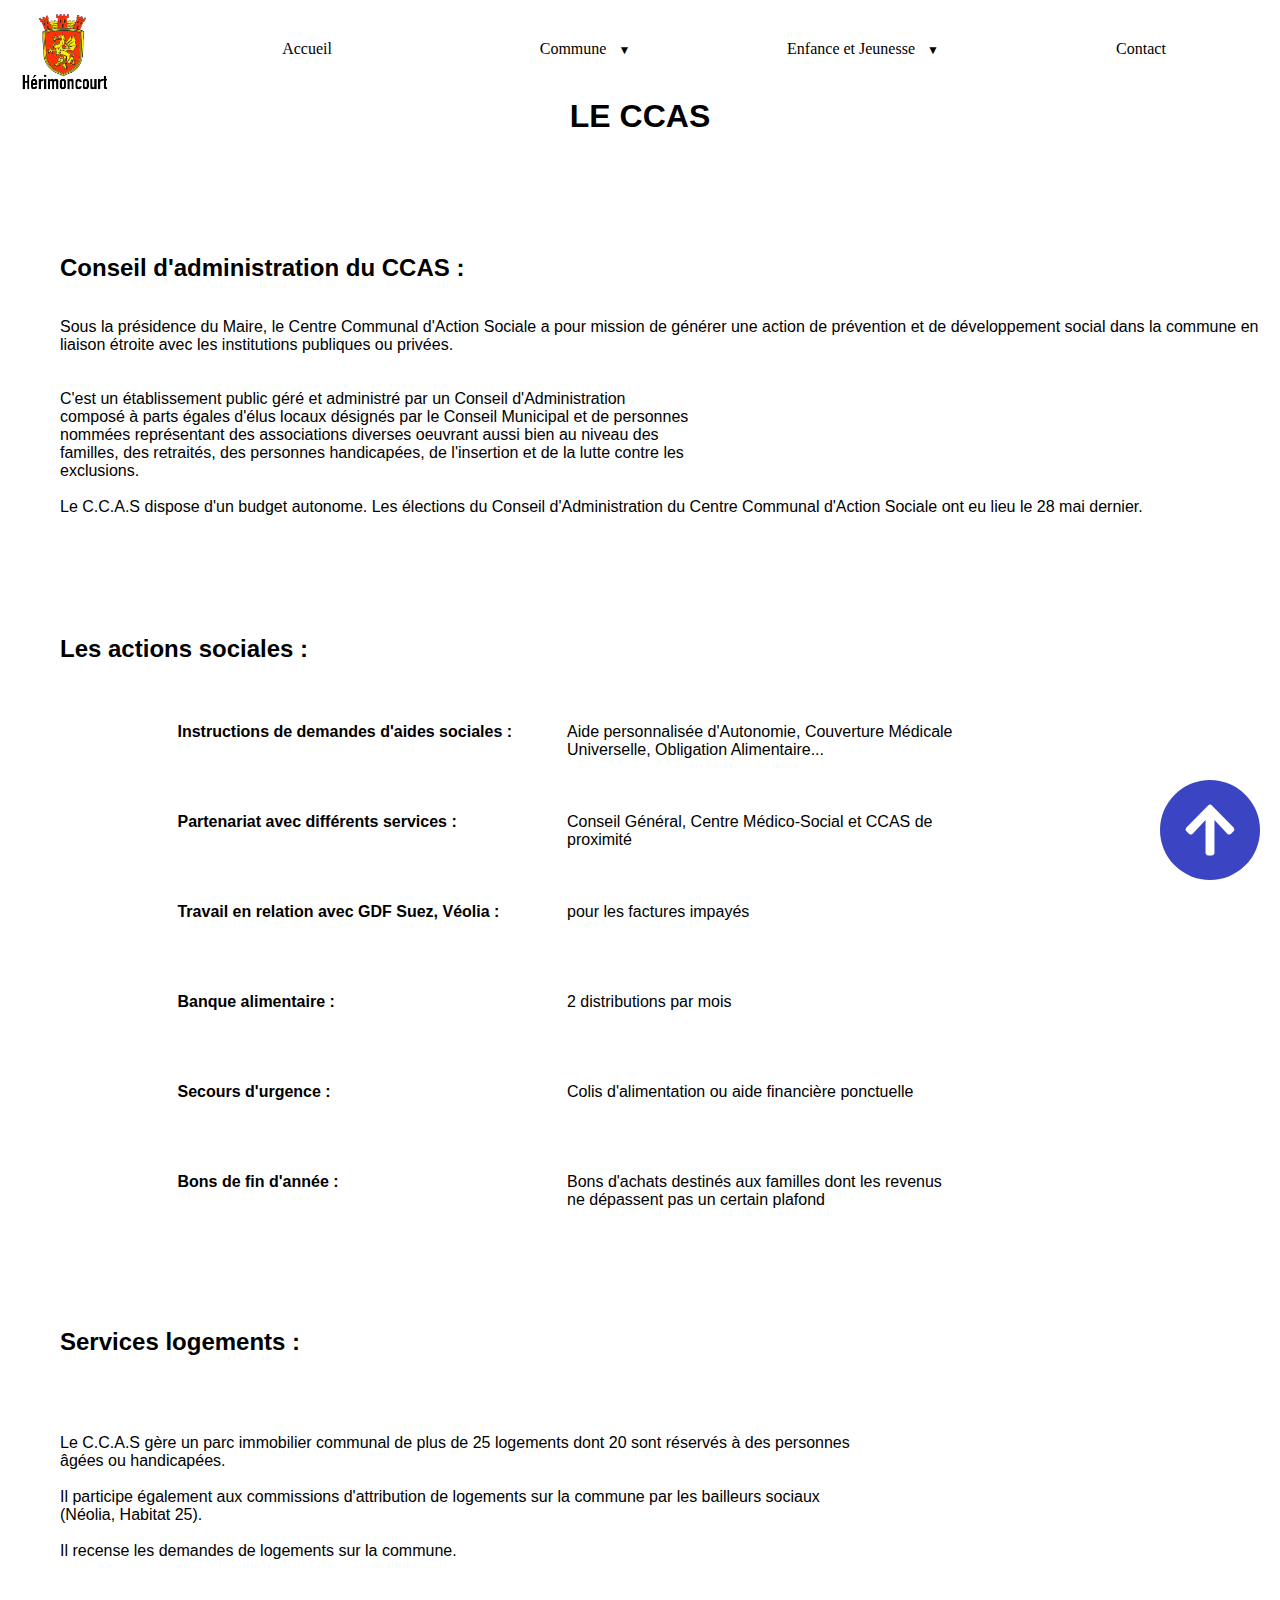
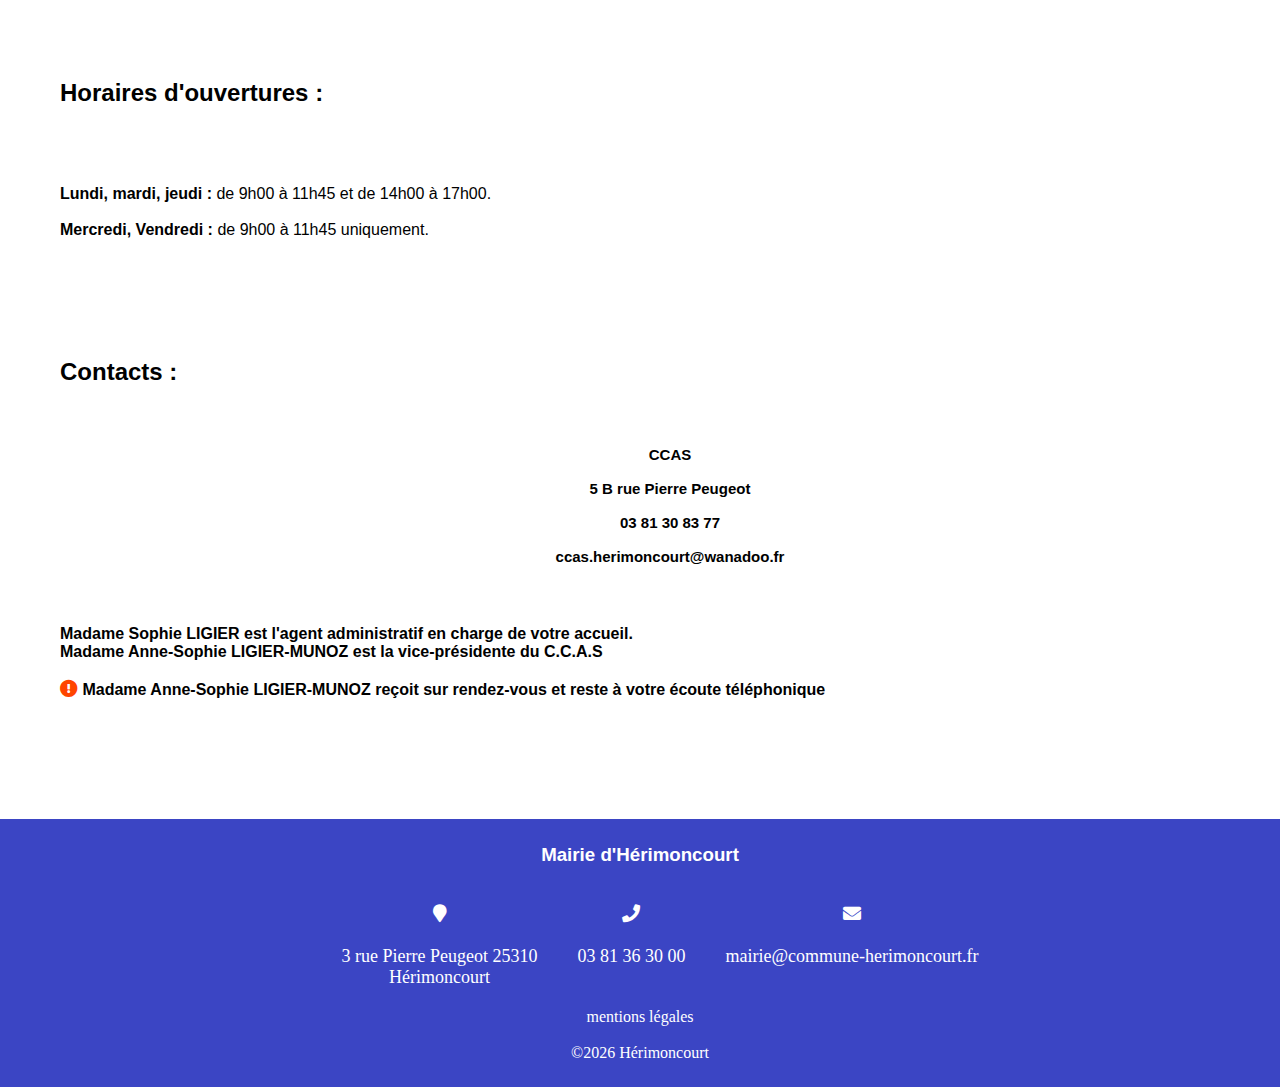
<file: CCAS.html>
<!DOCTYPE html>
<html lang="fr">

<head>
    <meta charset="UTF-8">
    <meta http-equiv="X-UA-Compatible" content="IE=edge">
    <meta name="viewport" content="width=device-width, initial-scale=1.0">
    <title>Le CCAS</title>
    <link rel="stylesheet" href="styles.css">
    <link rel="preconnect" href="https://fonts.googleapis.com">
    <link rel="preconnect" href="https://fonts.gstatic.com" crossorigin>
    <link href="https://fonts.googleapis.com/css2?family=Pacifico&family=Shadows+Into+Light&display=swap" rel="stylesheet">
    <link rel="preconnect" href="https://fonts.googleapis.com">
<link rel="preconnect" href="https://fonts.gstatic.com" crossorigin>
<link rel="stylesheet" href="//use.fontawesome.com/releases/v5.0.7/css/all.css">
<link rel="apple-touch-icon" sizes="180x180" href="images/téléchargement-removebg-preview.png">
<link rel="icon" type="image/png" sizes="32x32" href="images/téléchargement-removebg-preview.png">
<link rel="icon" type="image/png" sizes="16x16" href="images/téléchargement-removebg-preview.png">
</head>
<body>
    <header>
      <div class="menu">
            <img class="logo" src="images/téléchargement-removebg-preview.png">
      
      
          <!--Menu-->
            <nav>
              <ul>
                <li> <a href="index.html">Accueil</a> </li>
                <li class="deroulant"><a href="#">Commune &ensp;</a>
                <ul class="sous">
                  <li><a href="mairie.html">La mairie</a></li>
                  <li><a href="demarches.html">Démarches administratives</a></li>
                  <li><a href="élus.html">Les élus</a></li>
                  <li><a href="CCAS.html">Le CCAS</a></li>
                  <li><a href="comptes-rendus.html">Comptes-rendus conseils municipaux</a></li>
                  <li><a href="histoire.html">Histoire</a></li>
                </ul>
              </li>
              <li class="deroulant"><a href="#">Enfance et Jeunesse &ensp;</a>
                <ul class="sous">
                  <li><a href="ecoles.html">Les écoles publiques</a></li>
                  <li><a href="creche.html">La crèche</a></li>
                  <li><a href="relais.html">Relais assistante maternelle</a></li>
                  <li><a href="musique.html">L'école de la musique</a></li>
                </ul>
              </li>
              <li> <a href="contact.html">Contact</a> </li>
                </ul>

            </nav>
          </div>
    </header>

    <!--Boutton pour remonter-->
    <div class="btn">

        <img src="images/arrow-up-solid.svg" alt="" class="icone">
      </div>

    <!--Contenu principale-->
    <h1 class="titre-CCAS">LE CCAS</h1>
    <h3 class="carteid">Conseil d'administration du CCAS :</h3>
      <br><br>
    <div class="infoCCAS">
        <p>
            Sous la présidence du Maire, le Centre Communal d'Action Sociale a pour mission de générer une action de prévention et de développement social dans la commune en liaison étroite avec les institutions publiques ou privées.
            <br><br><br>
 
C'est un établissement public géré et administré par un Conseil d'Administration <br>
composé à parts égales d'élus locaux désignés par le Conseil Municipal et de personnes <br>
nommées représentant des associations diverses oeuvrant aussi bien au niveau des<br>
familles, des retraités, des personnes handicapées, de l'insertion et de la lutte contre les <br>
exclusions.
<br><br>
 Le C.C.A.S dispose d'un budget autonome.
Les élections du Conseil d'Administration du Centre Communal d'Action Sociale ont eu lieu le 28 mai dernier.
        </p>
    </div>
    <h3 class="carteid">Les actions sociales :</h3>
    <div class="listeCCAS">
        <div class="CCAS1">
            Instructions de demandes d'aides sociales :
            <br><br><br><br><br>
            Partenariat avec différents services :
            <br><br><br><br><br>
            Travail en relation avec GDF Suez, Véolia :
            <br><br><br><br><br>
            Banque alimentaire :
            <br><br><br><br><br>
            Secours d'urgence :
            <br><br><br><br><br>
            Bons de fin d'année :
        </div>

        <div class="CCAS2">
            Aide personnalisée d'Autonomie, Couverture Médicale <br>Universelle, Obligation Alimentaire...
            <br><br><br><br>
            Conseil Général, Centre Médico-Social et CCAS de<br> proximité
            <br><br><br><br>
            pour les factures impayés
            <br><br><br><br><br>
            2 distributions par mois
            <br><br><br><br><br>
            Colis d'alimentation ou aide financière ponctuelle
            <br><br><br><br><br>
            Bons d'achats destinés aux familles dont les revenus <br> ne dépassent pas un certain plafond
        </div>
    </div>

    
    <h3 class="carteid">Services logements :</h3>
    <div class="Services-logements">
        <br>
        <p>
            Le C.C.A.S gère un parc immobilier communal de plus de 25 logements dont 20 sont réservés à des personnes<br> âgées ou handicapées.
            <br><br>
            Il participe également aux commissions d'attribution de logements sur la commune par les bailleurs sociaux <br>(Néolia, Habitat 25).
            <br><br>
            Il recense les demandes de logements sur la commune.
        </p>
    </div>

    <h3 class="carteid">Horaires d'ouvertures :</h3>
<br>
    <div class="horairesCCAS">
        <strong>Lundi, mardi, jeudi :</strong> de 9h00 à 11h45 et de 14h00 à 17h00.<br><br>
        <strong>Mercredi, Vendredi :</strong> de 9h00 à 11h45 uniquement. 
    </div>

    <h3 class="carteid">Contacts :</h3>
    <div class="contactsCCAS">
        CCAS
        <br><br>
        5 B rue Pierre Peugeot
        <br><br>
        03 81 30 83 77
        <br><br>
        ccas.herimoncourt@wanadoo.fr
    </div>
    <p class="infocontacts">
        Madame Sophie LIGIER est l'agent administratif en charge de votre accueil.<br>
Madame Anne-Sophie LIGIER-MUNOZ est la vice-présidente du C.C.A.S
<br><br>
<i class='fas fa-exclamation-circle' style='font-size:18px;color:orangered'></i> Madame Anne-Sophie LIGIER-MUNOZ reçoit sur rendez-vous et reste à votre écoute téléphonique
    </p>

    <footer>
        <div class="footer">
          <h3 class="titre-footer">Mairie d'Hérimoncourt</h3><br>
          <ul class="liste-footer">
            <li><i class="fas fa-map-marker"></i><br><br>3 rue Pierre Peugeot 25310<br>Hérimoncourt</li>
            <li><i class="fas fa-phone"></i><br><br>03 81 36 30 00</li>
            <li><i class="fas fa-envelope"></i><br><br>mairie@commune-herimoncourt.fr</li>
          </ul>
          <p><a href="#">mentions légales</a></p><br>
          <p>&copy;<script type="text/javascript">var year = new Date();document.write(year.getFullYear());</script> Hérimoncourt</p>
      
        </div>
      </footer>



<script>
   
    const btn = document.querySelector('.btn');

    btn.addEventListener('click', () => {
    
        window.scrollTo({
            top: 0,
            left: 0,
            behavior: "smooth"
        })
    
    })
        </script>
    </body>
    </html>
</file>
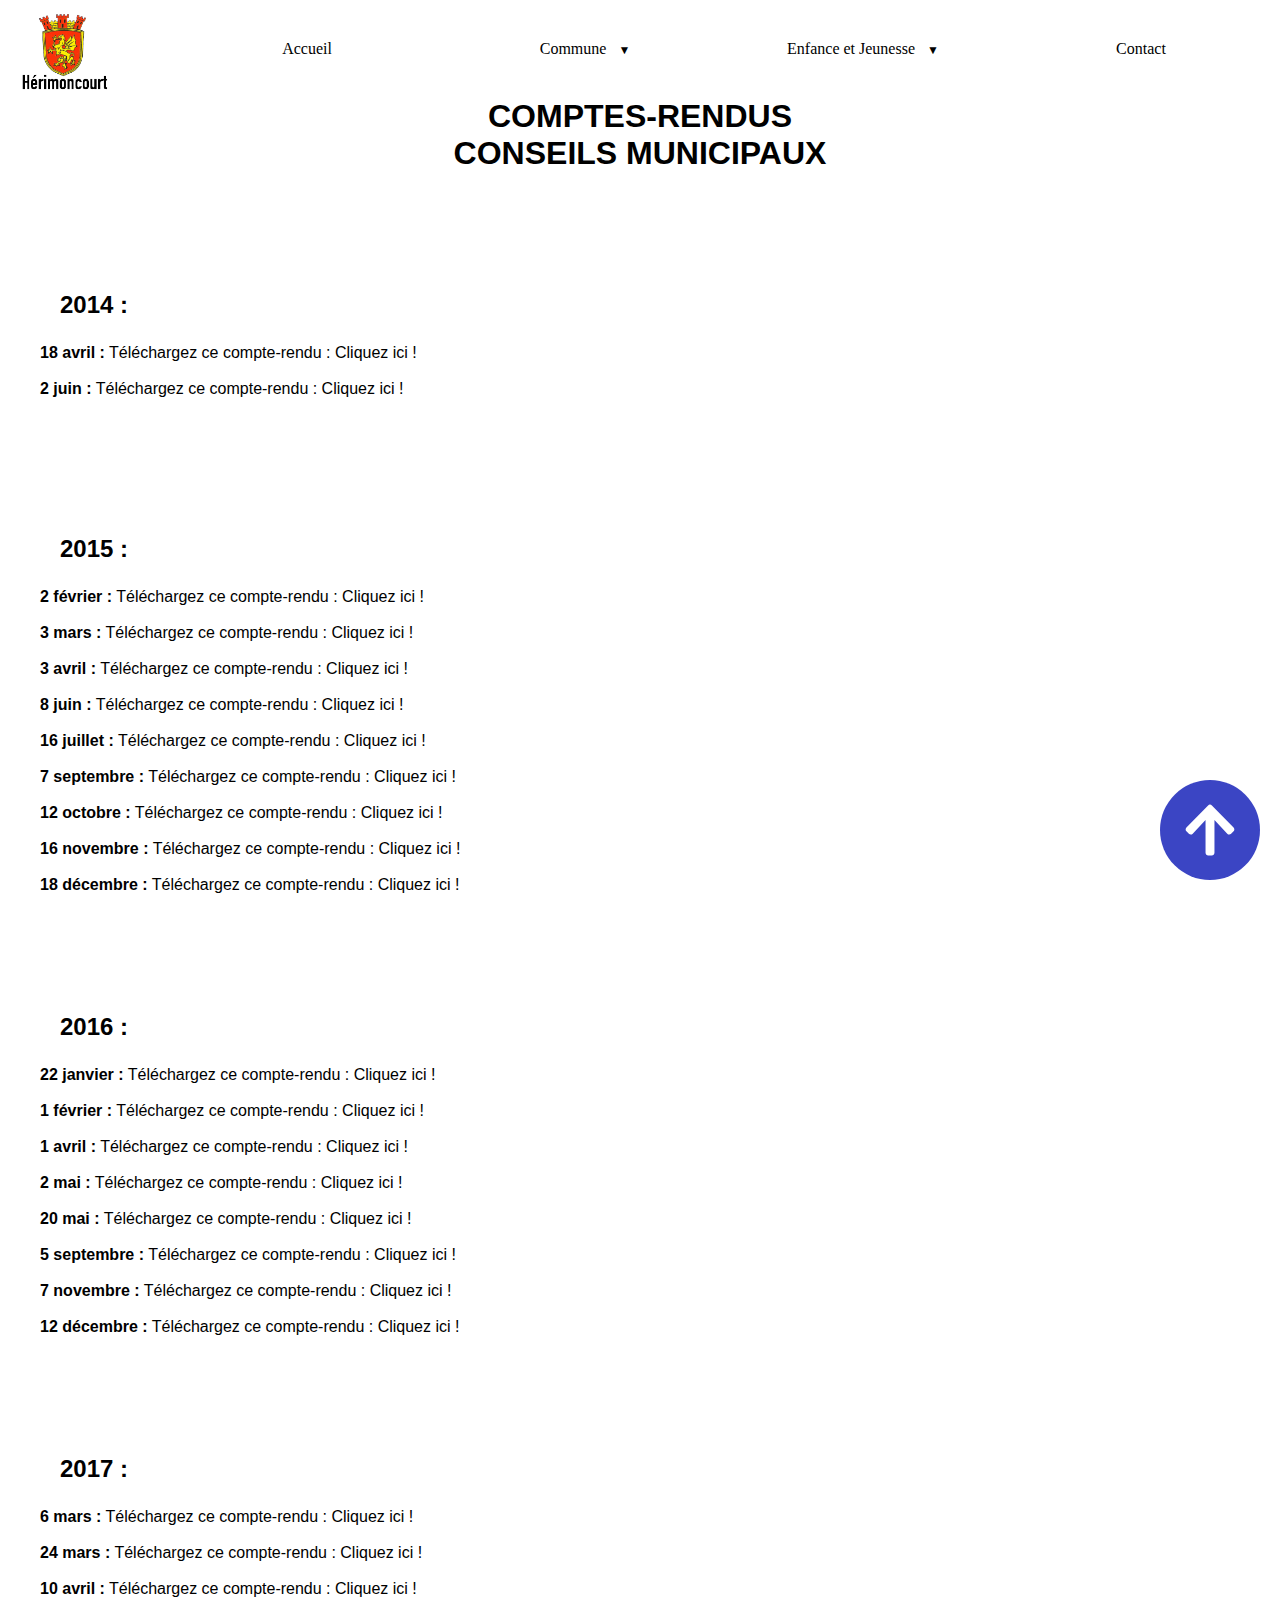
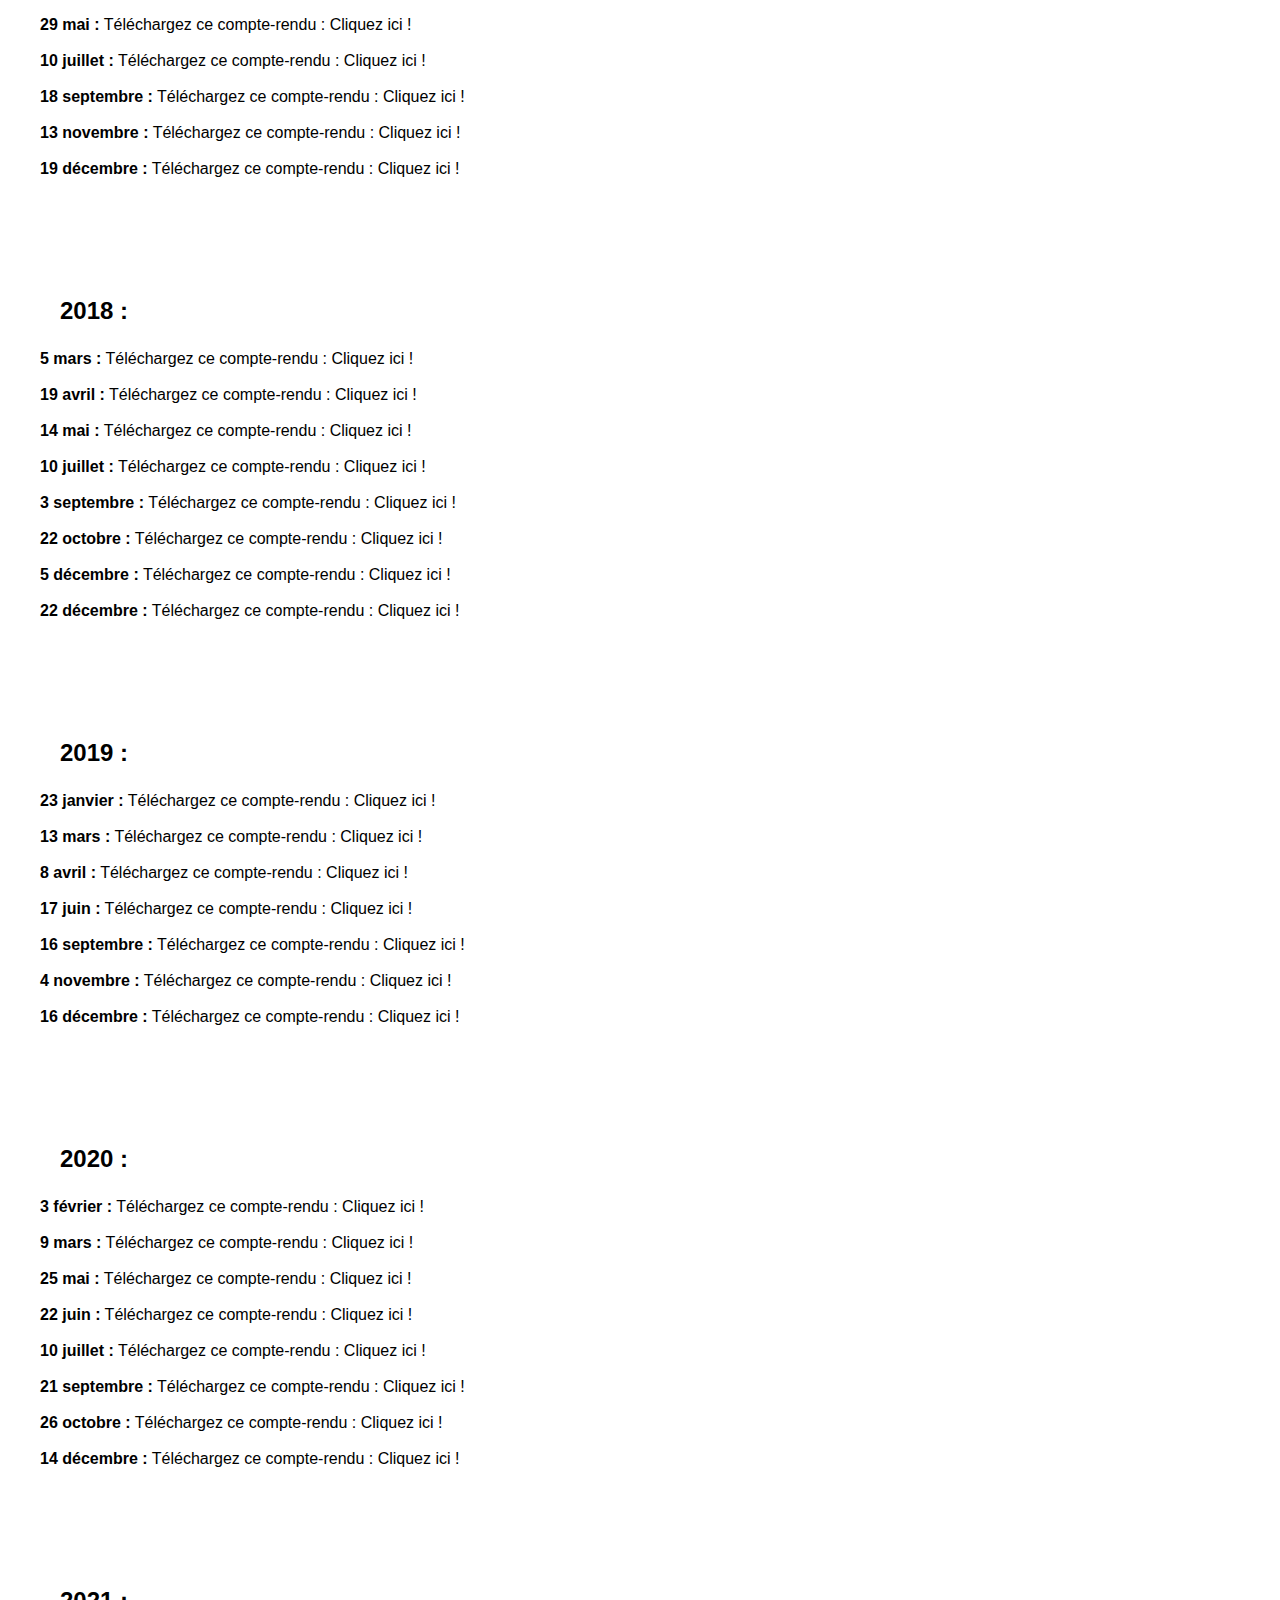
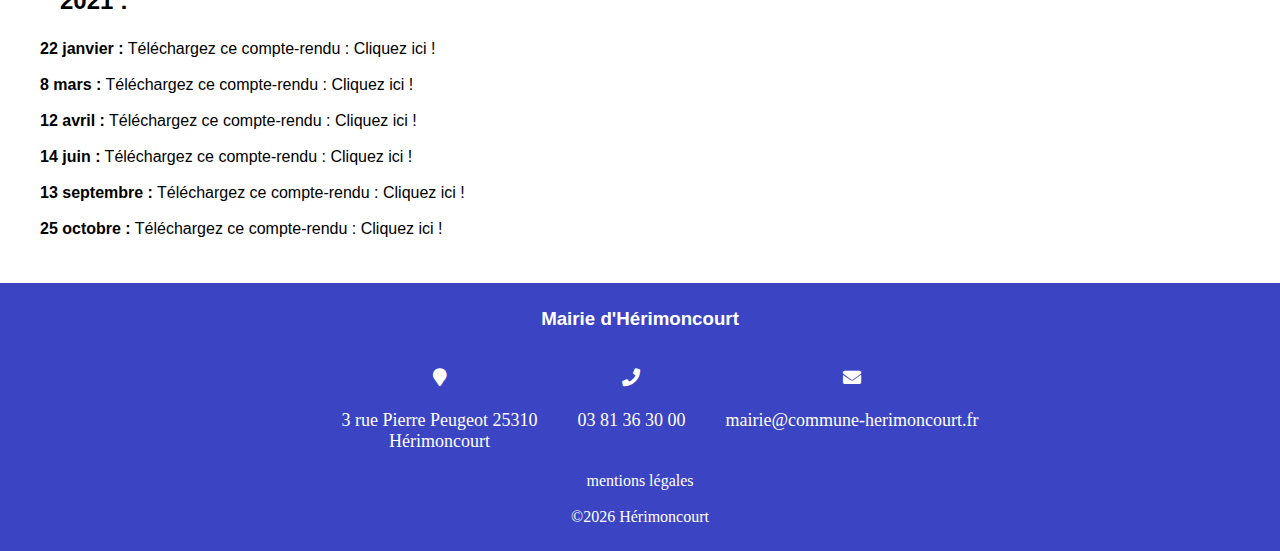
<file: comptes-rendus.html>
<!DOCTYPE html>
<html lang="fr">

<head>
    <meta charset="UTF-8">
    <meta http-equiv="X-UA-Compatible" content="IE=edge">
    <meta name="viewport" content="width=device-width, initial-scale=1.0">
    <title>Comptes-rendus conseils municipaux</title>
    <link rel="stylesheet" href="styles.css">
    <link rel="preconnect" href="https://fonts.googleapis.com">
    <link rel="preconnect" href="https://fonts.gstatic.com" crossorigin>
    <link href="https://fonts.googleapis.com/css2?family=Pacifico&family=Shadows+Into+Light&display=swap" rel="stylesheet">
    <link rel="preconnect" href="https://fonts.googleapis.com">
<link rel="preconnect" href="https://fonts.gstatic.com" crossorigin>
<link rel="stylesheet" href="//use.fontawesome.com/releases/v5.0.7/css/all.css">
<link rel="apple-touch-icon" sizes="180x180" href="images/téléchargement-removebg-preview.png">
<link rel="icon" type="image/png" sizes="32x32" href="images/téléchargement-removebg-preview.png">
<link rel="icon" type="image/png" sizes="16x16" href="images/téléchargement-removebg-preview.png">
</head>

<body>
    <header>
      <div class="menu">
            <img class="logo" src="images/téléchargement-removebg-preview.png">
      
      
          <!--Menu-->
            <nav>
              <ul>
                <li> <a href="index.html">Accueil</a> </li>
                <li class="deroulant"><a href="#">Commune &ensp;</a>
                <ul class="sous">
                  <li><a href="mairie.html">La mairie</a></li>
                  <li><a href="demarches.html">Démarches administratives</a></li>
                  <li><a href="élus.html">Les élus</a></li>
                  <li><a href="CCAS.html">Le CCAS</a></li>
                  <li><a href="comptes-rendus.html">Comptes-rendus conseils municipaux</a></li>
                  <li><a href="histoire.html">Histoire</a></li>
                </ul>
              </li>
              <li class="deroulant"><a href="#">Enfance et Jeunesse &ensp;</a>
                <ul class="sous">
                  <li><a href="ecoles.html">Les écoles publiques</a></li>
                  <li><a href="creche.html">La crèche</a></li>
                  <li><a href="relais.html">Relais assistante maternelle</a></li>
                  <li><a href="musique.html">L'école de la musique</a></li>
                </ul>
              </li>
              <li> <a href="contact.html">Contact</a> </li>
                </ul>

            </nav>
          </div>
    </header>

    <!--Boutton pour remonter-->
<div class="btn">

  <img src="images/arrow-up-solid.svg" alt="" class="icone">
</div>

    <!--Contenu Principal-->

    <h1 class="titre-demarche">COMPTES-RENDUS<br>CONSEILS MUNICIPAUX</h1>
    <h3 class="carteid">2014 :</h3>
    <div class="listes-cr">
    <div class="l2014">
        <ul>
            <li><strong>18 avril :</strong> Téléchargez ce compte-rendu : <a href="http://www.commune-herimoncourt.fr/uploads/media/PV_CM_18avril2014_04.pdf" target="_blank">Cliquez ici !</a></li><br>
            <li><strong>2 juin :</strong> Téléchargez ce compte-rendu : <a href="http://www.commune-herimoncourt.fr/uploads/media/PV_CM_2juin2014.pdf" target="_blank">Cliquez ici !</a></li><br>
        </ul>
    </div>

    <h3 class="carteid">2015 :</h3>
    <div class="l2015">
        <ul>
            <li><strong>2 février :</strong> Téléchargez ce compte-rendu : <a href="http://www.commune-herimoncourt.fr/uploads/media/2fevrier.pdf" target="_blank">Cliquez ici !</a></li><br>
            <li><strong>3 mars :</strong> Téléchargez ce compte-rendu : <a href="http://www.commune-herimoncourt.fr/uploads/media/3_mars_01.pdf" target="_blank">Cliquez ici !</a></li><br>
            <li><strong>3 avril :</strong> Téléchargez ce compte-rendu : <a href="http://www.commune-herimoncourt.fr/uploads/media/PV3avril_01.odt" target="_blank">Cliquez ici !</a></li><br>
            <li><strong>8 juin :</strong> Téléchargez ce compte-rendu : <a href="http://www.commune-herimoncourt.fr/uploads/media/PV.pdf" target="_blank">Cliquez ici !</a></li><br>
            <li><strong>16 juillet :</strong> Téléchargez ce compte-rendu : <a href="http://www.commune-herimoncourt.fr/uploads/media/CR_CM_du_16_juil_2015.pdf" target="_blank">Cliquez ici !</a></li><br>
            <li><strong>7 septembre :</strong> Téléchargez ce compte-rendu : <a href="http://www.commune-herimoncourt.fr/uploads/media/CR_du_CM_7_sept_2015.pdf" target="_blank">Cliquez ici !</a></li><br>
            <li><strong>12 octobre :</strong> Téléchargez ce compte-rendu : <a href="http://www.commune-herimoncourt.fr/uploads/media/CR_du_CM_12_oct_2015.pdf" target="_blank">Cliquez ici !</a></li><br>
            <li><strong>16 novembre :</strong> Téléchargez ce compte-rendu : <a href="http://www.commune-herimoncourt.fr/uploads/media/CR_du_CM_16__nov_2015_01.pdf" target="_blank">Cliquez ici !</a></li><br>
            <li><strong>18 décembre :</strong> Téléchargez ce compte-rendu : <a href="http://www.commune-herimoncourt.fr/uploads/media/CR_18122015.pdf" target="_blank">Cliquez ici !</a></li>
        </ul>
    </div>

    <h3 class="carteid">2016 :</h3>
    <div class="l2016">
        <ul>
            <li><strong>22 janvier :</strong> Téléchargez ce compte-rendu : <a href="http://www.commune-herimoncourt.fr/uploads/media/CR_du_CM_22_jan_2016.pdf" target="_blank">Cliquez ici !</a></li><br>
            <li><strong>1 février :</strong> Téléchargez ce compte-rendu : <a href="http://www.commune-herimoncourt.fr/uploads/media/CR_du_CM_1_fev_2016.pdf" target="_blank">Cliquez ici !</a></li><br>
            <li><strong>1 avril :</strong> Téléchargez ce compte-rendu : <a href="http://www.commune-herimoncourt.fr/uploads/media/CR_du_CM_1_avril_2016.pdf" target="_blank">Cliquez ici !</a></li><br>
            <li><strong>2 mai :</strong> Téléchargez ce compte-rendu : <a href="http://www.commune-herimoncourt.fr/uploads/media/CR_du_CM_2_mai_2016.pdf" target="_blank">Cliquez ici !</a></li><br>
            <li><strong>20 mai :</strong> Téléchargez ce compte-rendu : <a href="http://www.commune-herimoncourt.fr/uploads/media/CR_du_CM_20_juin_2016.pdf" target="_blank">Cliquez ici !</a></li><br>
            <li><strong>5 septembre :</strong> Téléchargez ce compte-rendu : <a href="http://www.commune-herimoncourt.fr/uploads/media/CR_du_CM_5_sept_2016.pdf" target="_blank">Cliquez ici !</a></li><br>
            <li><strong>7 novembre :</strong> Téléchargez ce compte-rendu : <a href="http://www.commune-herimoncourt.fr/uploads/media/CR_du_CM_7_nov_2016.pdf" target="_blank">Cliquez ici !</a></li><br>
            <li><strong>12 décembre :</strong> Téléchargez ce compte-rendu : <a href="http://www.commune-herimoncourt.fr/uploads/media/CR_du_CM_12_dec_2016.pdf" target="_blank">Cliquez ici !</a></li>
        </ul>
    </div>

    <h3 class="carteid">2017 :</h3>
    <div class="l2017">
        <ul>
            <li><strong>6 mars :</strong> Téléchargez ce compte-rendu : <a href="http://www.commune-herimoncourt.fr/uploads/media/CR_du_CM_6_mars_2017.pdf" target="_blank">Cliquez ici !</a></li><br>
            <li><strong>24 mars :</strong> Téléchargez ce compte-rendu : <a href="http://www.commune-herimoncourt.fr/uploads/media/CR_du_CM_24_mars_2017__003_.pdf" target="_blank">Cliquez ici !</a></li><br>
            <li><strong>10 avril :</strong> Téléchargez ce compte-rendu : <a href="http://www.commune-herimoncourt.fr/uploads/media/CR_du_CM_10_avril_2017.pdf" target="_blank">Cliquez ici !</a></li><br>
            <li><strong>29 mai :</strong> Téléchargez ce compte-rendu : <a href="http://www.commune-herimoncourt.fr/uploads/media/CR_du_CM_29_mai_2017.pdf" target="_blank">Cliquez ici !</a></li><br>
            <li><strong>10 juillet :</strong> Téléchargez ce compte-rendu : <a href="http://www.commune-herimoncourt.fr/uploads/media/CR_du_CM_10_juillet_2017.pdf" target="_blank">Cliquez ici !</a></li><br>
            <li><strong>18 septembre :</strong> Téléchargez ce compte-rendu : <a href="http://www.commune-herimoncourt.fr/uploads/media/CR_du_CM_18_septembre_2017.pdf" target="_blank">Cliquez ici !</a></li><br>
            <li><strong>13 novembre :</strong> Téléchargez ce compte-rendu : <a href="http://www.commune-herimoncourt.fr/uploads/media/CR_du_CM_13_novembre_2017.pdf" target="_blank">Cliquez ici !</a></li><br>
            <li><strong>19 décembre :</strong> Téléchargez ce compte-rendu : <a href="http://www.commune-herimoncourt.fr/uploads/media/CR_du_CM_19_decembre_2017.pdf" target="_blank">Cliquez ici !</a></li>
        </ul>
    </div>

    <h3 class="carteid">2018 :</h3>
    <div class="l2018">
        <ul>
            <li><strong>5 mars :</strong> Téléchargez ce compte-rendu : <a href="http://www.commune-herimoncourt.fr/uploads/media/CR_du_CM_5_mars_2018.pdf" target="_blank">Cliquez ici !</a></li><br>
            <li><strong>19 avril :</strong> Téléchargez ce compte-rendu : <a href="http://www.commune-herimoncourt.fr/uploads/media/CR_du_CM_9_avril_2018.pdf" target="_blank">Cliquez ici !</a></li><br>
            <li><strong>14 mai :</strong> Téléchargez ce compte-rendu : <a href="http://www.commune-herimoncourt.fr/uploads/media/Compte_Rendu_du_CM_14_mai_2018.pdf" target="_blank">Cliquez ici !</a></li><br>
            <li><strong>10 juillet :</strong> Téléchargez ce compte-rendu : <a href="http://www.commune-herimoncourt.fr/uploads/media/CR_DU_CM_DU_10_07_2018.pdf" target="_blank">Cliquez ici !</a></li><br>
            <li><strong>3 septembre :</strong> Téléchargez ce compte-rendu : <a href="http://www.commune-herimoncourt.fr/uploads/media/CM_SEPT2018-2.pdf" target="_blank">Cliquez ici !</a></li><br>
            <li><strong>22 octobre :</strong> Téléchargez ce compte-rendu : <a href="http://www.commune-herimoncourt.fr/uploads/media/CR_CM_2210.pdf" target="_blank">Cliquez ici !</a></li><br>
            <li><strong>5 décembre :</strong> Téléchargez ce compte-rendu : <a href="http://www.commune-herimoncourt.fr/uploads/media/CR_CM_051218.pdf" target="_blank">Cliquez ici !</a></li><br>
            <li><strong>22 décembre :</strong> Téléchargez ce compte-rendu : <a href="http://www.commune-herimoncourt.fr/uploads/media/CR_du_CM_21_dec_2018.pdf" target="_blank">Cliquez ici !</a></li>
        </ul>
    </div>

    <h3 class="carteid">2019 :</h3>
    <div class="l2019">
        <ul>
            <li><strong>23 janvier :</strong> Téléchargez ce compte-rendu : <a href="http://www.commune-herimoncourt.fr/uploads/media/CR_du_CM_23_janvier_2019.pdf" target="_blank">Cliquez ici !</a></li><br>
            <li><strong>13 mars :</strong> Téléchargez ce compte-rendu : <a href="http://www.commune-herimoncourt.fr/uploads/media/CM_13_mars_2019.pdf" target="_blank">Cliquez ici !</a></li><br>
            <li><strong>8 avril :</strong> Téléchargez ce compte-rendu : <a href="http://www.commune-herimoncourt.fr/uploads/media/CR_du_CM_8_avril_2019_AFFICHE.pdf" target="_blank">Cliquez ici !</a></li><br>
            <li><strong>17 juin :</strong> Téléchargez ce compte-rendu : <a href="http://www.commune-herimoncourt.fr/uploads/media/COMPTE_RENDU_DU_CONSEIL_MUNICIPAL_DU_17_JUIN_2019_01.pdf" target="_blank">Cliquez ici !</a></li><br>
            <li><strong>16 septembre :</strong> Téléchargez ce compte-rendu : <a href="http://www.commune-herimoncourt.fr/uploads/media/COMPTE_RENDU_DU_CONSEIL_MUNICIPAL_DU_16_SEPTEMBRE_2019.pdf" target="_blank">Cliquez ici !</a></li><br>
            <li><strong>4 novembre :</strong> Téléchargez ce compte-rendu : <a href="http://www.commune-herimoncourt.fr/uploads/media/CR_CM_041119.pdf" target="_blank">Cliquez ici !</a></li><br>
            <li><strong>16 décembre :</strong> Téléchargez ce compte-rendu : <a href="http://www.commune-herimoncourt.fr/uploads/media/CR_DU_CM_DU_16_DECEMBRE_2019.pdf" target="_blank">Cliquez ici !</a></li>
        </ul>
    </div>

    <h3 class="carteid">2020 :</h3>
    <div class="l2020">
        <ul>
            <li><strong>3 février :</strong> Téléchargez ce compte-rendu : <a href="http://www.commune-herimoncourt.fr/uploads/media/CR_CM_030220_01.pdf" target="_blank">Cliquez ici !</a></li><br>
            <li><strong>9 mars :</strong> Téléchargez ce compte-rendu : <a href="http://www.commune-herimoncourt.fr/uploads/media/CR_CM090320.pdf" target="_blank">Cliquez ici !</a></li><br>
            <li><strong>25 mai :</strong> Téléchargez ce compte-rendu : <a href="http://www.commune-herimoncourt.fr/uploads/media/COMPTE-RENDU_DU_CONSEIL_MUNICIPAL_EN_DATE_DU_25_MAI_2020.pdf" target="_blank">Cliquez ici !</a></li><br>
            <li><strong>22 juin :</strong> Téléchargez ce compte-rendu : <a href="http://www.commune-herimoncourt.fr/uploads/media/CR_du_CM_du_22_juin_2020_03.pdf" target="_blank">Cliquez ici !</a></li><br>
            <li><strong>10 juillet :</strong> Téléchargez ce compte-rendu : <a href="http://www.commune-herimoncourt.fr/uploads/media/CR_du_CM_10_07.pdf" target="_blank">Cliquez ici !</a></li><br>
            <li><strong>21 septembre :</strong> Téléchargez ce compte-rendu : <a href="http://www.commune-herimoncourt.fr/uploads/media/CR_du_CM_21_09_20.pdf" target="_blank">Cliquez ici !</a></li><br>
            <li><strong>26 octobre :</strong> Téléchargez ce compte-rendu : <a href="http://www.commune-herimoncourt.fr/uploads/media/CR_du_CM_26_10_20.pdf" target="_blank">Cliquez ici !</a></li><br>
            <li><strong>14 décembre :</strong> Téléchargez ce compte-rendu : <a href="http://www.commune-herimoncourt.fr/uploads/media/CR_du_CM_14_12_20.pdf" target="_blank">Cliquez ici !</a></li>
        </ul>
    </div>

    <h3 class="carteid">2021 :</h3>
    <div class="l2021">
        <ul>
            <li><strong>22 janvier :</strong> Téléchargez ce compte-rendu : <a href="http://www.commune-herimoncourt.fr/uploads/media/CR_DU_CM_22_01_02.pdf" target="_blank">Cliquez ici !</a></li><br>
            <li><strong>8 mars :</strong> Téléchargez ce compte-rendu : <a href="http://www.commune-herimoncourt.fr/uploads/media/CR_du_CM_08_03_21.pdf" target="_blank">Cliquez ici !</a></li><br>
            <li><strong>12 avril :</strong> Téléchargez ce compte-rendu : <a href="http://www.commune-herimoncourt.fr/uploads/media/CR_du_CM_12_04_21.pdf" target="_blank">Cliquez ici !</a></li><br>
            <li><strong>14 juin :</strong> Téléchargez ce compte-rendu : <a href="http://www.commune-herimoncourt.fr/uploads/media/CR_DU_CM_14_06_21.pdf" target="_blank">Cliquez ici !</a></li><br>
            <li><strong>13 septembre :</strong> Téléchargez ce compte-rendu : <a href="http://www.commune-herimoncourt.fr/uploads/media/CR_du_CM_13_09_21.pdf" target="_blank">Cliquez ici !</a></li><br>
            <li><strong>25 octobre :</strong> Téléchargez ce compte-rendu : <a href="http://www.commune-herimoncourt.fr/uploads/media/CR_CM_25_10_21.pdf" target="_blank">Cliquez ici !</a></li>
        </ul>
    </div>
</div>

<script>
    const btn = document.querySelector('.btn');

btn.addEventListener('click', () => {

window.scrollTo({
  top: 0,
  left: 0,
  behavior: "smooth"
})

})


</script>

<footer>
<div class="footer">
<h3 class="titre-footer">Mairie d'Hérimoncourt</h3><br>
<ul class="liste-footer">
  <li><i class="fas fa-map-marker"></i><br><br>3 rue Pierre Peugeot 25310<br>Hérimoncourt</li>
  <li><i class="fas fa-phone"></i><br><br>03 81 36 30 00</li>
  <li><i class="fas fa-envelope"></i><br><br>mairie@commune-herimoncourt.fr</li>
</ul>
<p><a href="#">mentions légales</a></p><br>
<p>&copy;<script type="text/javascript">var year = new Date();document.write(year.getFullYear());</script> Hérimoncourt</p>

</div>
</footer>
</body>
</html>
</file>
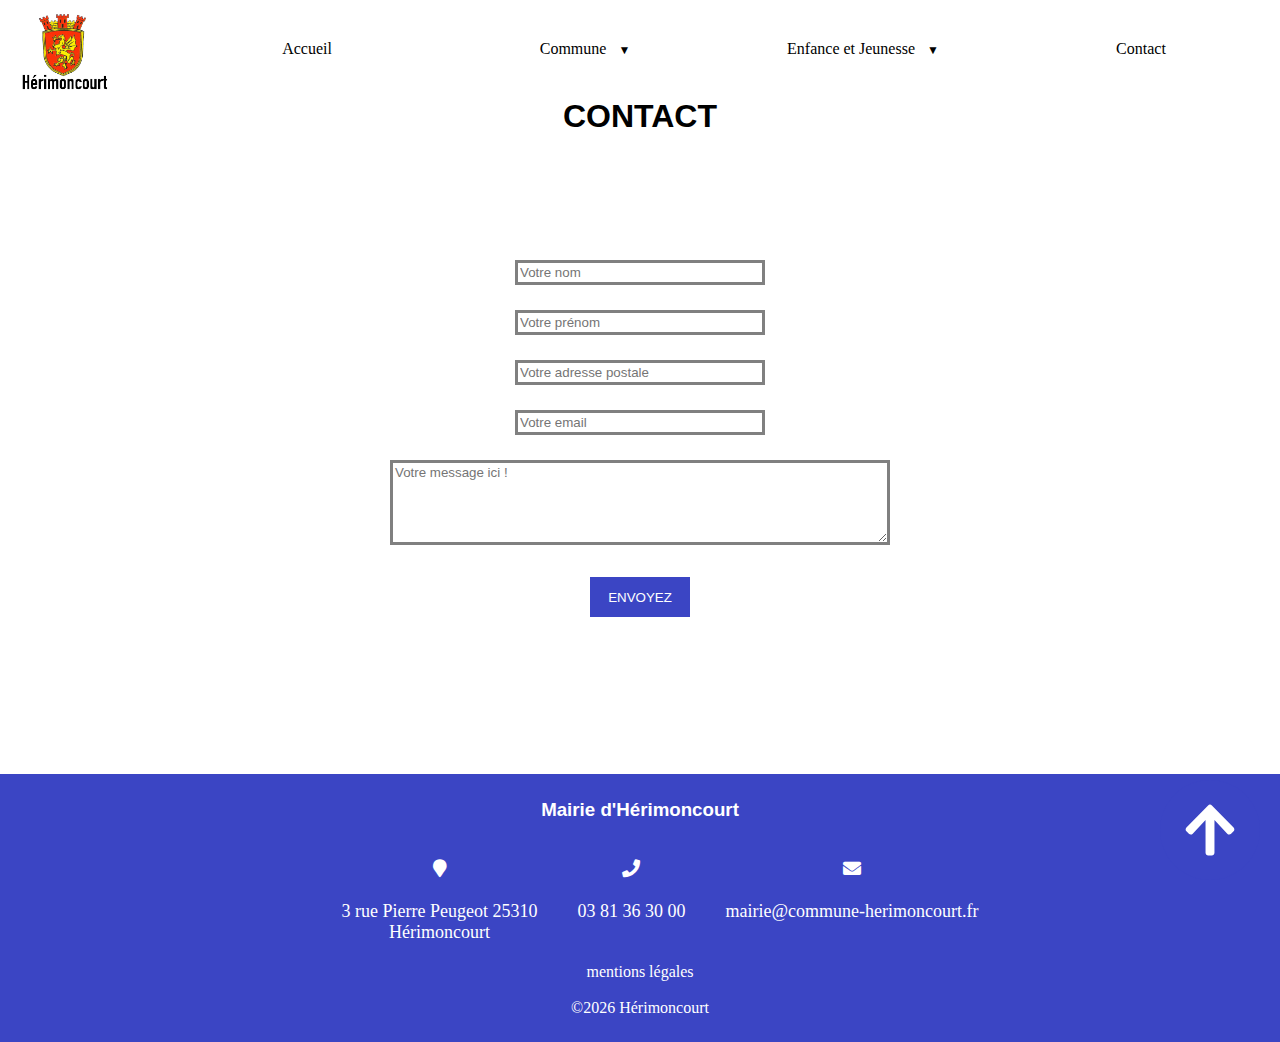
<file: contact.html>
<!DOCTYPE html>
<html lang="fr">

<head>
    <meta charset="UTF-8">
    <meta http-equiv="X-UA-Compatible" content="IE=edge">
    <meta name="viewport" content="width=device-width, initial-scale=1.0">
    <title>Contact</title>
    <link rel="stylesheet" href="styles.css">
    <link rel="preconnect" href="https://fonts.googleapis.com">
    <link rel="preconnect" href="https://fonts.gstatic.com" crossorigin>
    <link href="https://fonts.googleapis.com/css2?family=Pacifico&family=Shadows+Into+Light&display=swap" rel="stylesheet">
    <link rel="preconnect" href="https://fonts.googleapis.com">
<link rel="preconnect" href="https://fonts.gstatic.com" crossorigin>
<link rel="stylesheet" href="//use.fontawesome.com/releases/v5.0.7/css/all.css">
<link rel="apple-touch-icon" sizes="180x180" href="images/téléchargement-removebg-preview.png">
<link rel="icon" type="image/png" sizes="32x32" href="images/téléchargement-removebg-preview.png">
<link rel="icon" type="image/png" sizes="16x16" href="images/téléchargement-removebg-preview.png">
</head>

<body>
    <header>
      <div class="menu">
            <img class="logo" src="images/téléchargement-removebg-preview.png">
      
      
          <!--Menu-->
            <nav>
              <ul>
                <li> <a href="index.html">Accueil</a> </li>
                <li class="deroulant"><a href="#">Commune &ensp;</a>
                <ul class="sous">
                  <li><a href="mairie.html">La mairie</a></li>
                  <li><a href="demarches.html">Démarches administratives</a></li>
                  <li><a href="élus.html">Les élus</a></li>
                  <li><a href="CCAS.html">Le CCAS</a></li>
                  <li><a href="comptes-rendus.html">Comptes-rendus conseils municipaux</a></li>
                  <li><a href="histoire.html">Histoire</a></li>
                </ul>
              </li>
              <li class="deroulant"><a href="#">Enfance et Jeunesse &ensp;</a>
                <ul class="sous">
                  <li><a href="ecoles.html">Les écoles publiques</a></li>
                  <li><a href="creche.html">La crèche</a></li>
                  <li><a href="relais.html">Relais assistante maternelle</a></li>
                  <li><a href="musique.html">L'école de la musique</a></li>
                </ul>
              </li>
              <li> <a href="contact.html">Contact</a> </li>
                </ul>

            </nav>
          </div>
    </header>

    <!--Boutton pour remonter-->
<div class="btn">

  <img src="images/arrow-up-solid.svg" alt="" class="icone">
</div>

<!--Contenu Principal-->

<h1 class="titre-histoire">CONTACT</h1>

<div class="main-contact">
    <form action="https://formspree.io/f/mpzbpaad" method="POST">
    <input class="surname" type="surname" name="Nom" placeholder="Votre nom" required><br>
    <input class="prénom" type="name" name="Prénom" placeholder="Votre prénom" required><br>
    <input class="adresse" type="adress" name="Adresse" placeholder="Votre adresse postale" required><br>
    <input class="inputemail" type="email" name="E-mail" placeholder="Votre email" required><br>
    <textarea class="textarea" name="Message" cols="40" rows="5" placeholder="Votre message ici !" required></textarea><br><br>
    <button type="submit" class="button">ENVOYEZ</button>
</form>
</div>

<footer>
    <div class="footer">
      <h3 class="titre-footer">Mairie d'Hérimoncourt</h3><br>
      <ul class="liste-footer">
        <li><i class="fas fa-map-marker"></i><br><br>3 rue Pierre Peugeot 25310<br>Hérimoncourt</li>
        <li><i class="fas fa-phone"></i><br><br>03 81 36 30 00</li>
        <li><i class="fas fa-envelope"></i><br><br>mairie@commune-herimoncourt.fr</li>
      </ul>
      <p><a href="#">mentions légales</a></p><br>
      <p>&copy;<script type="text/javascript">var year = new Date();document.write(year.getFullYear());</script> Hérimoncourt</p>
  
    </div>
  </footer>


  <script>
            const btn = document.querySelector('.btn');

btn.addEventListener('click', () => {

window.scrollTo({
    top: 0,
    left: 0,
    behavior: "smooth"
})



})
  </script>
  </body>
  </html>
</file>
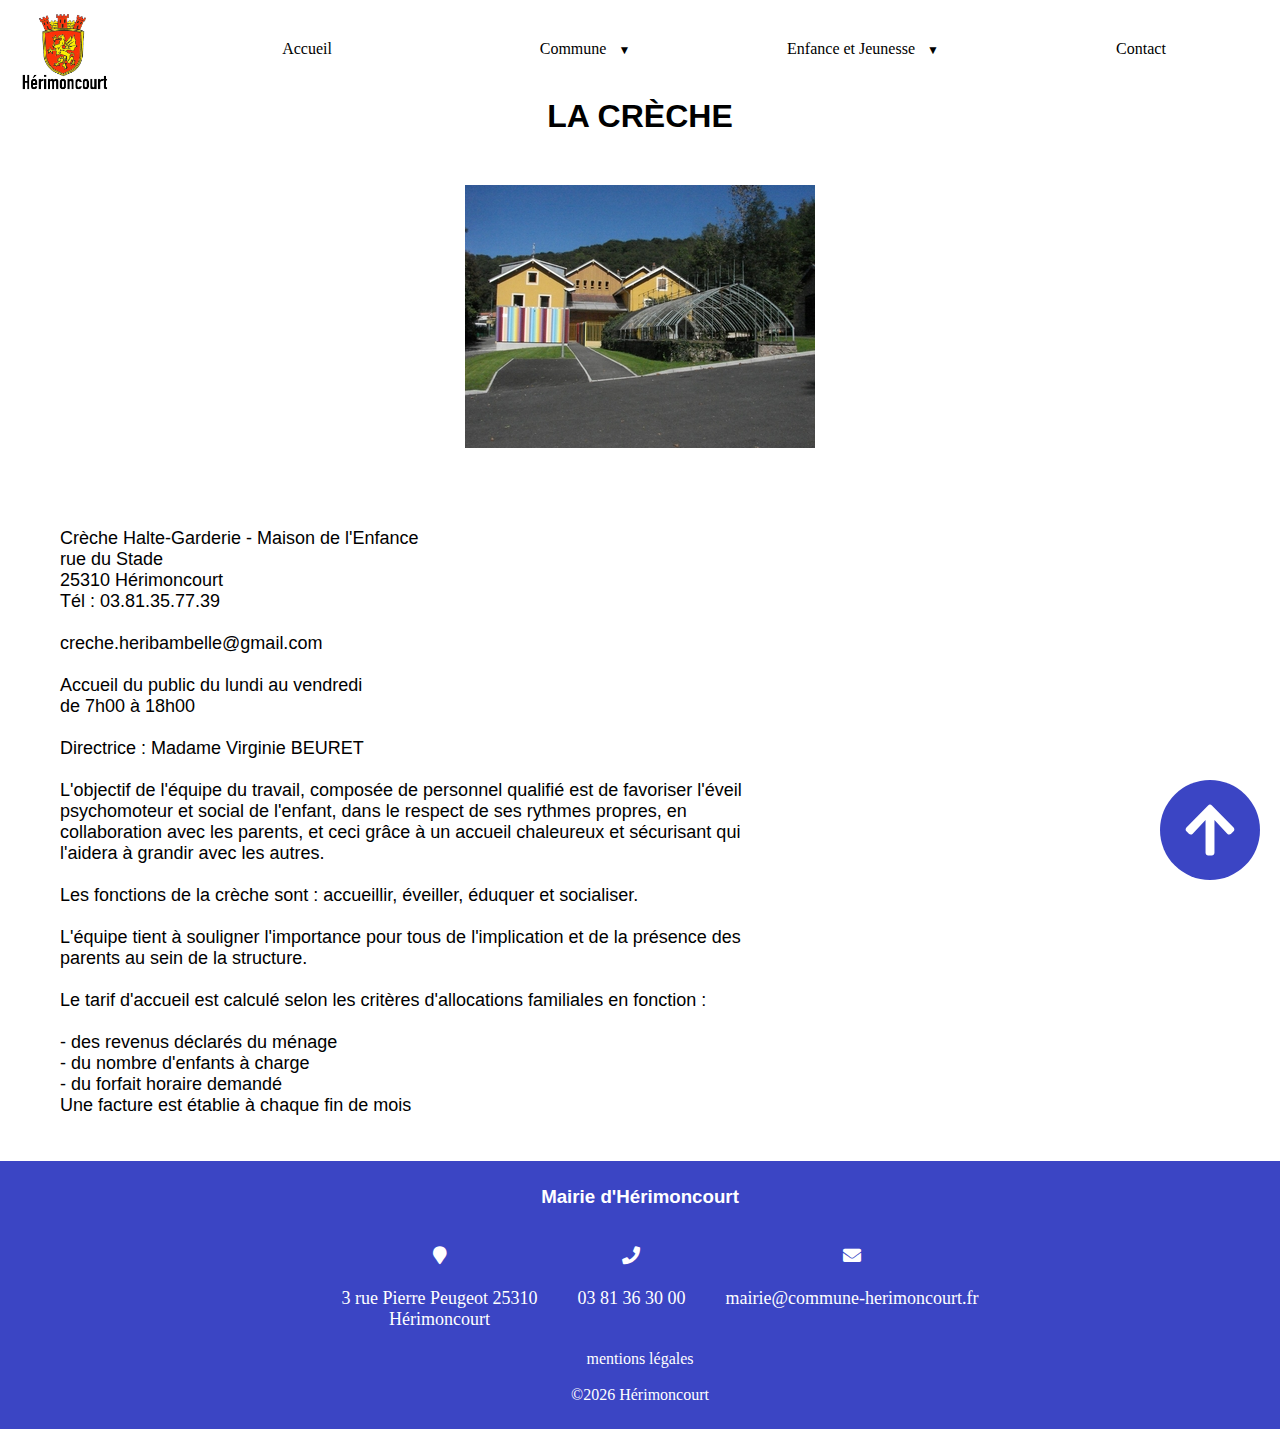
<file: creche.html>
<!DOCTYPE html>
<html lang="fr">

<head>
    <meta charset="UTF-8">
    <meta http-equiv="X-UA-Compatible" content="IE=edge">
    <meta name="viewport" content="width=device-width, initial-scale=1.0">
    <title>La crèche</title>
    <link rel="stylesheet" href="styles.css">
    <link rel="preconnect" href="https://fonts.googleapis.com">
    <link rel="preconnect" href="https://fonts.gstatic.com" crossorigin>
    <link href="https://fonts.googleapis.com/css2?family=Pacifico&family=Shadows+Into+Light&display=swap" rel="stylesheet">
    <link rel="preconnect" href="https://fonts.googleapis.com">
<link rel="preconnect" href="https://fonts.gstatic.com" crossorigin>
<link rel="stylesheet" href="//use.fontawesome.com/releases/v5.0.7/css/all.css">
<link rel="apple-touch-icon" sizes="180x180" href="images/téléchargement-removebg-preview.png">
<link rel="icon" type="image/png" sizes="32x32" href="images/téléchargement-removebg-preview.png">
<link rel="icon" type="image/png" sizes="16x16" href="images/téléchargement-removebg-preview.png">
</head>

<body>
    <header>
      <div class="menu">
            <img class="logo" src="images/téléchargement-removebg-preview.png">
      
      
          <!--Menu-->
            <nav>
              <ul>
                <li> <a href="index.html">Accueil</a> </li>
                <li class="deroulant"><a href="#">Commune &ensp;</a>
                <ul class="sous">
                  <li><a href="mairie.html">La mairie</a></li>
                  <li><a href="demarches.html">Démarches administratives</a></li>
                  <li><a href="élus.html">Les élus</a></li>
                  <li><a href="CCAS.html">Le CCAS</a></li>
                  <li><a href="comptes-rendus.html">Comptes-rendus conseils municipaux</a></li>
                  <li><a href="histoire.html">Histoire</a></li>
                </ul>
              </li>
              <li class="deroulant"><a href="#">Enfance et Jeunesse &ensp;</a>
                <ul class="sous">
                  <li><a href="ecoles.html">Les écoles publiques</a></li>
                  <li><a href="creche.html">La crèche</a></li>
                  <li><a href="relais.html">Relais assistante maternelle</a></li>
                  <li><a href="musique.html">L'école de la musique</a></li>
                </ul>
              </li>
              <li> <a href="contact.html">Contact</a> </li>
                </ul>

            </nav>
          </div>
    </header>

    <!--Boutton pour remonter-->
<div class="btn">

  <img src="images/arrow-up-solid.svg" alt="photo_crèche" class="icone">
</div>

    <!--Contenu Principal-->
    <h1 class="titre-demarche">LA CRÈCHE</h1>
    <div class="image-creche">
    <img class="img-creche" src="images/6a4e3d62b7.jpg">
    </div>
    <div class="width-creche">
    <div class="info-creche">
        Crèche Halte-Garderie - Maison de l'Enfance<br>
        rue du Stade<br>
        25310 Hérimoncourt<br>
        Tél : 03.81.35.77.39<br>
        <br>
        creche.heribambelle@gmail.com<br><br>
        Accueil du public du lundi au vendredi<br>
        de 7h00 à 18h00<br>
        <br>
        Directrice : Madame Virginie BEURET<br><br>
        L'objectif de l'équipe du travail, composée de personnel qualifié est de favoriser  l'éveil<br>
        psychomoteur et social de l'enfant, dans le respect de ses rythmes propres, en <br>
        collaboration avec les parents, et ceci grâce à un accueil chaleureux et sécurisant qui <br>
        l'aidera à grandir avec les autres.<br><br>
        Les fonctions de la crèche sont : accueillir, éveiller, éduquer et socialiser.
        <br><br>
        L'équipe tient à souligner l'importance pour tous de l'implication et de la présence des <br>parents au sein de la structure.<br><br>
        Le tarif d'accueil est calculé selon les critères d'allocations familiales en fonction :<br><br>
        <ul>
            <li>des revenus déclarés du ménage</li>
            <li>du nombre d'enfants à charge</li>
            <li>du forfait horaire demandé</li>
            Une facture est établie à chaque fin de mois
        </ul>
    </div></div>

    <script>
        const btn = document.querySelector('.btn');

btn.addEventListener('click', () => {

  window.scrollTo({
      top: 0,
      left: 0,
      behavior: "smooth"
  })

})
</script>

<footer>
  <div class="footer">
    <h3 class="titre-footer">Mairie d'Hérimoncourt</h3><br>
    <ul class="liste-footer">
      <li><i class="fas fa-map-marker"></i><br><br>3 rue Pierre Peugeot 25310<br>Hérimoncourt</li>
      <li><i class="fas fa-phone"></i><br><br>03 81 36 30 00</li>
      <li><i class="fas fa-envelope"></i><br><br>mairie@commune-herimoncourt.fr</li>
    </ul>
    <p><a href="#">mentions légales</a></p><br>
    <p>&copy;<script type="text/javascript">var year = new Date();document.write(year.getFullYear());</script> Hérimoncourt</p>

  </div>
</footer>
</body>
</html>
</file>
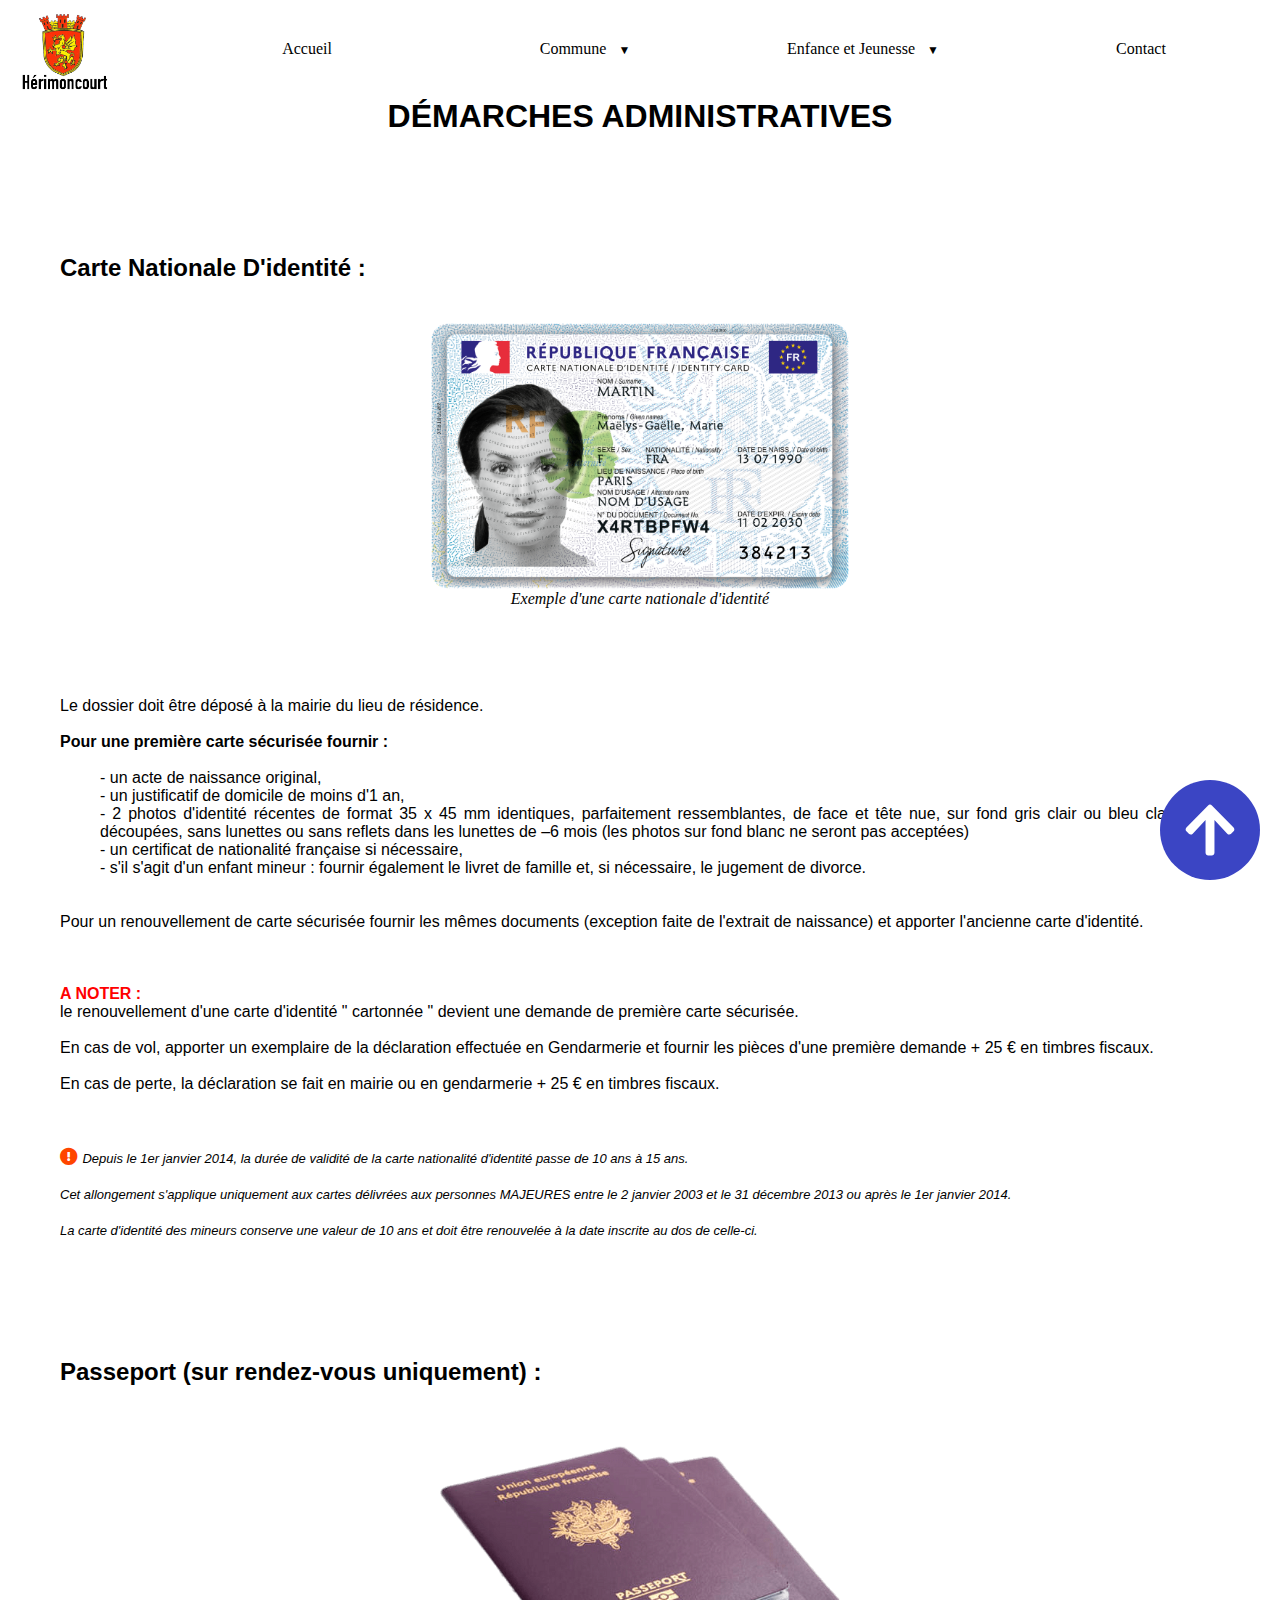
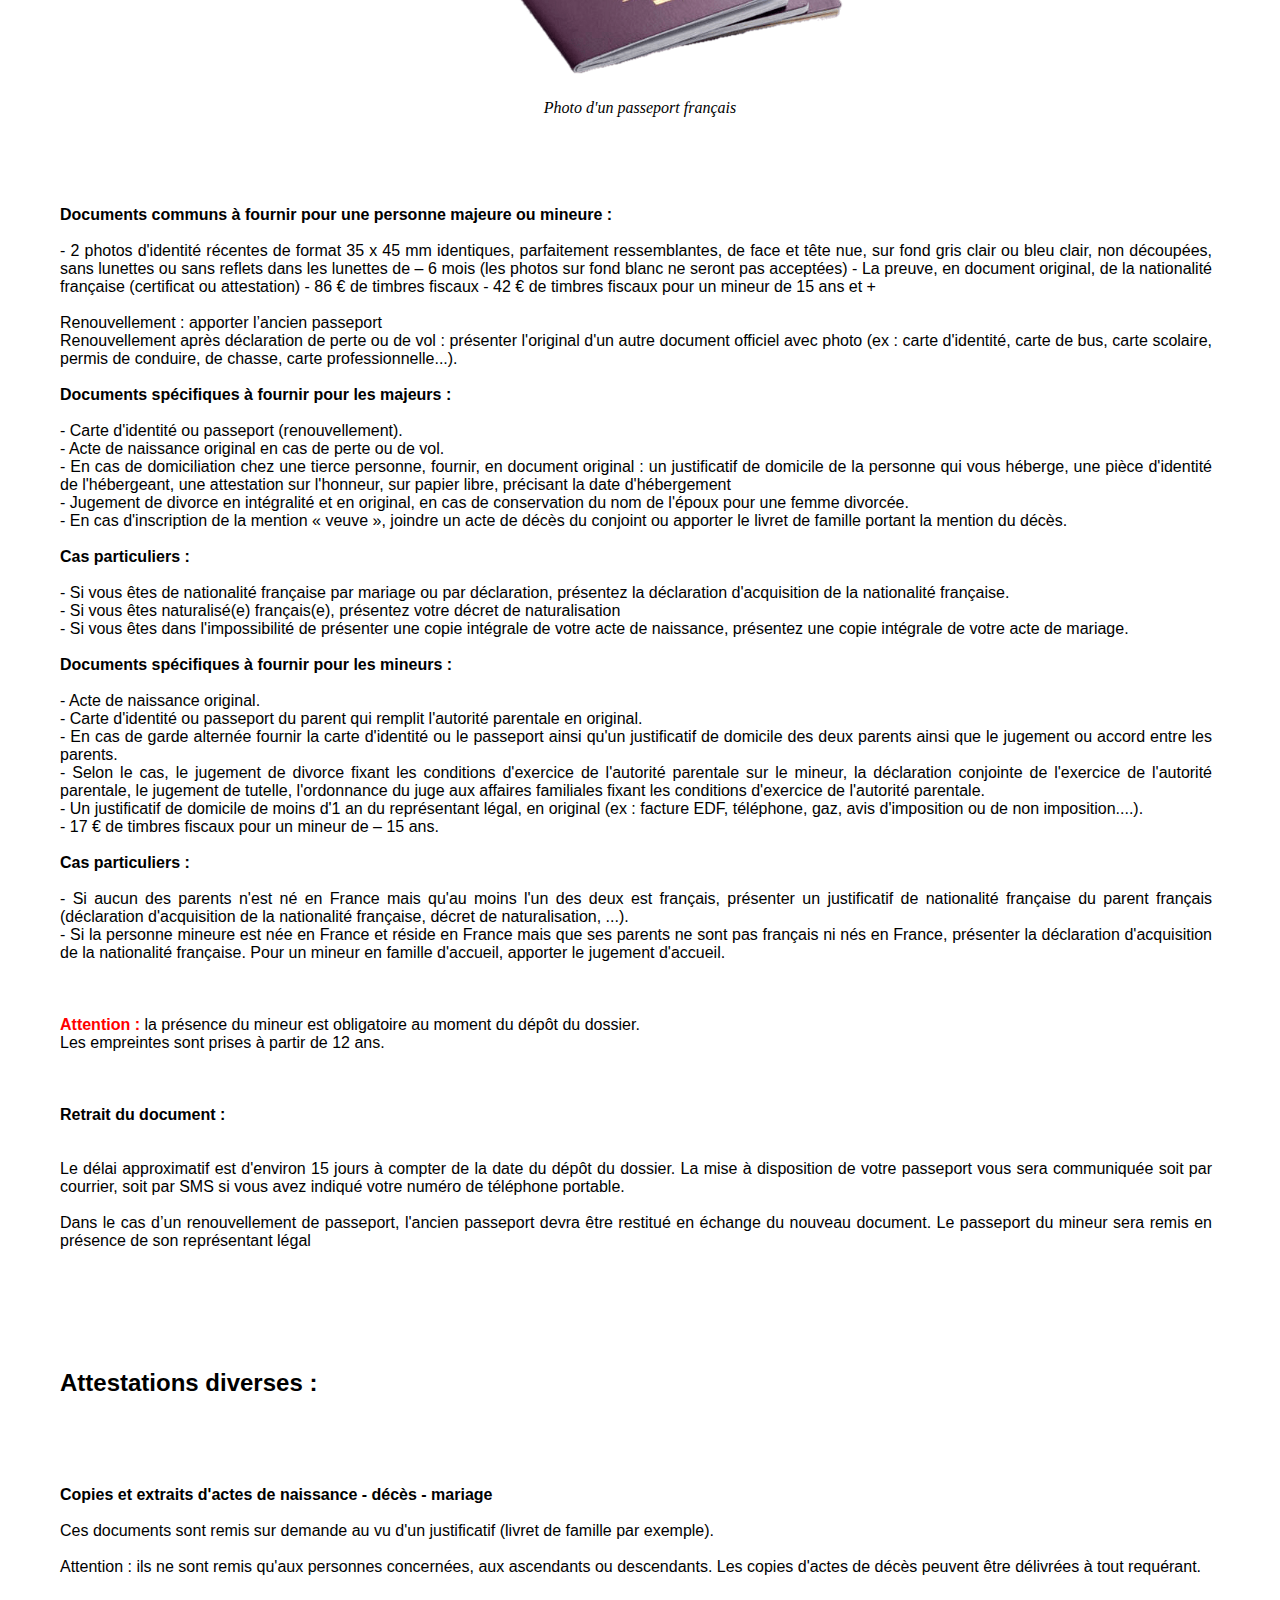
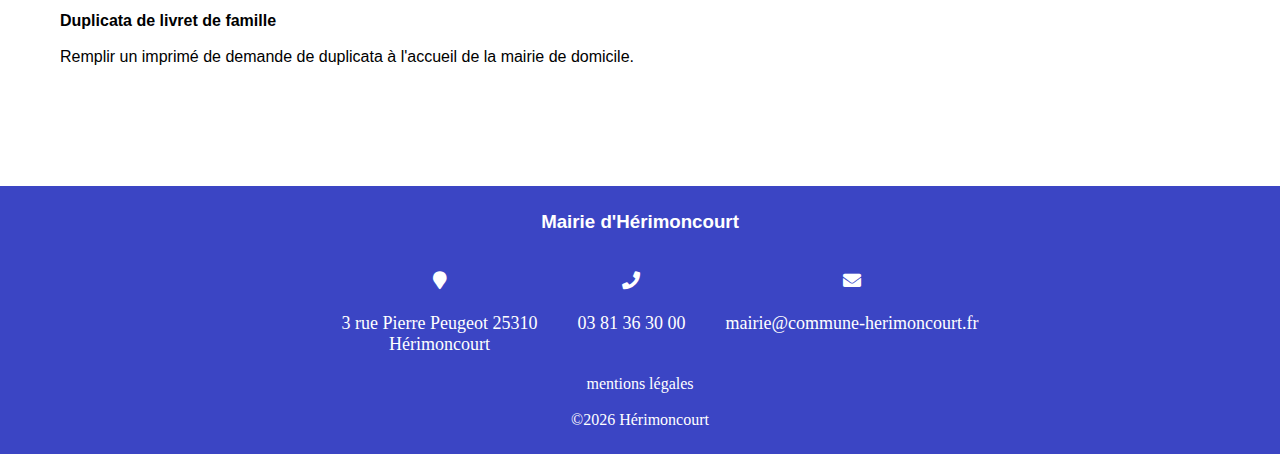
<file: demarches.html>
<!DOCTYPE html>
<html lang="fr">

<head>
    <meta charset="UTF-8">
    <meta http-equiv="X-UA-Compatible" content="IE=edge">
    <meta name="viewport" content="width=device-width, initial-scale=1.0">
    <title>Démarches administratives</title>
    <link rel="stylesheet" href="styles.css">
    <link rel="preconnect" href="https://fonts.googleapis.com">
    <link rel="preconnect" href="https://fonts.gstatic.com" crossorigin>
    <link href="https://fonts.googleapis.com/css2?family=Pacifico&family=Shadows+Into+Light&display=swap" rel="stylesheet">
    <link rel="preconnect" href="https://fonts.googleapis.com">
<link rel="preconnect" href="https://fonts.gstatic.com" crossorigin>
<link rel="stylesheet" href="//use.fontawesome.com/releases/v5.0.7/css/all.css">
<link rel="apple-touch-icon" sizes="180x180" href="images/téléchargement-removebg-preview.png">
<link rel="icon" type="image/png" sizes="32x32" href="images/téléchargement-removebg-preview.png">
<link rel="icon" type="image/png" sizes="16x16" href="images/téléchargement-removebg-preview.png">
</head>

<body>
    <header>
      <div class="menu">
            <img class="logo" src="images/téléchargement-removebg-preview.png">
      
      
          <!--Menu-->
            <nav>
              <ul>
                <li> <a href="index.html">Accueil</a> </li>
                <li class="deroulant"><a href="#">Commune &ensp;</a>
                <ul class="sous">
                  <li><a href="mairie.html">La mairie</a></li>
                  <li><a href="demarches.html">Démarches administratives</a></li>
                  <li><a href="élus.html">Les élus</a></li>
                  <li><a href="CCAS.html">Le CCAS</a></li>
                  <li><a href="comptes-rendus.html">Comptes-rendus conseils municipaux</a></li>
                  <li><a href="histoire.html">Histoire</a></li>
                </ul>
              </li>
              <li class="deroulant"><a href="#">Enfance et Jeunesse &ensp;</a>
                <ul class="sous">
                  <li><a href="ecoles.html">Les écoles publiques</a></li>
                  <li><a href="creche.html">La crèche</a></li>
                  <li><a href="relais.html">Relais assistante maternelle</a></li>
                  <li><a href="musique.html">L'école de la musique</a></li>
                </ul>
              </li>
              <li> <a href="contact.html">Contact</a> </li>
                </ul>

            </nav>
          </div>
    </header>

    <!--Boutton pour remonter-->
<div class="btn">

  <img src="images/arrow-up-solid.svg" alt="" class="icone">
</div>

    <!--Contenu principal-->


    <h1 class="titre-demarche">DÉMARCHES ADMINISTRATIVES</h1>
    <h3 class="carteid">Carte Nationale D'identité :</h3>
<div class="image-carte">
    <img src="images/Carte_identité_électronique_française_(2021,_recto).png" alt="carte nationale d'identité" class="photocarte">
    <i>Exemple d'une carte nationale d'identité</i>
</div>

<div class="info-cni">
<p>
    Le dossier doit être déposé à la mairie du lieu de résidence.
<br><br>
<strong>Pour une première carte sécurisée fournir :</strong>
<br><br>
<ul class="liste-cni">
    <li>un acte de naissance original,</li>
    <li>un justificatif de domicile de moins d'1 an,</li>
    <li>2 photos d'identité récentes de format 35 x 45 mm identiques, parfaitement ressemblantes, de face et tête nue, sur fond gris clair ou bleu clair, non découpées, sans lunettes ou sans reflets dans les lunettes de –6 mois (les photos sur fond blanc ne seront pas acceptées)</li>
    <li>un certificat de nationalité française si nécessaire,</li>
    <li>s'il s'agit d'un enfant mineur : fournir également le livret de famille et, si nécessaire, le jugement de divorce.</li>
</ul>
<br><br>
<p>Pour un renouvellement de carte sécurisée fournir les mêmes documents (exception faite de l'extrait de naissance) et apporter l'ancienne carte d'identité.</p>
<br><br><br>

<span id="noter">A NOTER : </span><p>le renouvellement d'une carte d'identité " cartonnée " devient une demande de première carte sécurisée.
<br><br>
En cas de vol, apporter un exemplaire de la déclaration effectuée en Gendarmerie et fournir les pièces d'une première demande + 25 € en timbres fiscaux.
<br><br>
En cas de perte, la déclaration se fait en mairie ou en gendarmerie + 25 € en timbres fiscaux.
</p>
<br><br><br>
<div class="texte-excla"><i class='fas fa-exclamation-circle' style='font-size:18px;color:orangered'></i> <i id="italic1">Depuis le 1er janvier 2014, la durée de validité de la carte nationalité d'identité passe de 10 ans à 15 ans.<br><br>

    Cet allongement s'applique uniquement aux cartes délivrées aux personnes MAJEURES entre le 2 janvier 2003 et le 31 décembre 2013 ou après le 1er janvier 2014.<br><br>
    
    La carte d'identité des mineurs conserve une valeur de 10 ans et doit être renouvelée à la date inscrite au dos de celle-ci.
</i>
</div>
</div>

<h3 class="carteid">Passeport (sur rendez-vous uniquement) :</h3>
<div class="photo-passeport">
    <img src="images/5e905a3dbb14270004acdecf.png" alt="photo passeport" id="image-pass">
    <br><i>Photo d'un passeport français</i>
</div>
<div class="info-pass">
    <p>
       <strong> Documents communs à fournir pour une personne majeure ou mineure :</strong>
<br><br>
- 2 photos d'identité récentes de format 35 x 45 mm identiques, parfaitement ressemblantes, de face et tête nue, sur fond gris clair ou bleu clair, non découpées, sans lunettes ou sans reflets dans les lunettes de – 6 mois (les photos sur fond blanc ne seront pas acceptées)
- La preuve, en document original, de la nationalité française (certificat ou attestation)
- 86 € de timbres fiscaux
- 42 € de timbres fiscaux pour un mineur de 15 ans et +
<br><br>
Renouvellement : apporter l’ancien passeport<br>
Renouvellement après déclaration de perte ou de vol : présenter l'original d'un autre document officiel avec photo (ex : carte d'identité, carte de bus, carte scolaire, permis de conduire, de chasse, carte professionnelle...).
<br><br>
<strong>Documents spécifiques à fournir pour les majeurs :</strong>
<br><br>
- Carte d'identité ou passeport (renouvellement).<br>
- Acte de naissance original en cas de perte ou de vol.<br>
- En cas de domiciliation chez une tierce personne, fournir, en document original : un justificatif de domicile de la personne qui vous héberge, une pièce d'identité de l'hébergeant, une attestation sur l'honneur, sur papier libre, précisant la date d'hébergement<br>
- Jugement de divorce en intégralité et en original, en cas de conservation du nom de l'époux pour une femme divorcée.<br>
- En cas d'inscription de la mention « veuve », joindre un acte de décès du conjoint ou apporter le livret de famille portant la mention du décès.
<br><br>
<strong>Cas particuliers :</strong>
<br><br>
- Si vous êtes de nationalité française par mariage ou par déclaration, présentez la déclaration d'acquisition de la nationalité française.<br>
- Si vous êtes naturalisé(e) français(e), présentez votre décret de naturalisation<br>
- Si vous êtes dans l'impossibilité de présenter une copie intégrale de votre acte de naissance, présentez une copie intégrale de votre acte de mariage.
<br><br>
<strong>Documents spécifiques à fournir pour les mineurs :</strong>
<br><br>
- Acte de naissance original.<br>
- Carte d'identité ou passeport du parent qui remplit l'autorité parentale en original.<br>
- En cas de garde alternée fournir la carte d'identité ou le passeport ainsi qu'un justificatif de domicile des deux parents ainsi que le jugement ou accord entre les parents.<br>
- Selon le cas, le jugement de divorce fixant les conditions d'exercice de l'autorité parentale sur le mineur, la déclaration conjointe de l'exercice de l'autorité parentale, le jugement de tutelle, l'ordonnance du juge aux affaires familiales fixant les conditions d'exercice de l'autorité parentale.<br>
- Un justificatif de domicile de moins d'1 an du représentant légal, en original (ex : facture EDF, téléphone, gaz, avis d'imposition ou de non imposition....).<br>
- 17 € de timbres fiscaux pour un mineur de – 15 ans.
<br><br>
<strong>Cas particuliers :</strong>
<br><br>
- Si aucun des parents n'est né en France mais qu'au moins l'un des deux est français, présenter un justificatif de nationalité française du parent français (déclaration d'acquisition de la nationalité française, décret de naturalisation, ...).<br>
- Si la personne mineure est née en France et réside en France mais que ses parents ne sont pas français ni nés en France, présenter la déclaration d'acquisition de la nationalité française.
Pour un mineur en famille d'accueil, apporter le jugement d'accueil.
<br><br><br><br>

<span id="noter">Attention :</span> la présence du mineur est obligatoire au moment du dépôt du dossier.
<br>Les empreintes sont prises à partir de 12 ans.
<br><br><br><br>


<strong>Retrait du document :</strong>
<br><br><br>

Le délai approximatif est d'environ 15 jours à compter de la date du dépôt du dossier.
La mise à disposition de votre passeport vous sera communiquée soit par courrier, soit par SMS si vous avez indiqué votre numéro de téléphone portable.
<br><br>
Dans le cas d’un renouvellement de passeport, l'ancien passeport devra être restitué en échange du nouveau document.
Le passeport du mineur sera remis en présence de son représentant légal
    </p>
</div>

<h3 class="carteid">Attestations diverses :</h3>
<div class="divers">
<p>
   <strong> Copies et extraits d'actes de naissance - décès - mariage</strong>
    <br><br>
Ces documents sont remis sur demande au vu d'un justificatif (livret de famille par exemple).
<br><br>
Attention : ils ne sont remis qu'aux personnes concernées, aux ascendants ou descendants.
Les copies d'actes de décès peuvent être délivrées à tout requérant.
 <br><br><br>

<strong>Duplicata de livret de famille</strong>
<br><br>
Remplir un imprimé de demande de duplicata à l'accueil de la mairie de domicile.

</p>
</div>

<script>
          const btn = document.querySelector('.btn');

btn.addEventListener('click', () => {

    window.scrollTo({
        top: 0,
        left: 0,
        behavior: "smooth"
    })

})
</script>

<footer>
    <div class="footer">
      <h3 class="titre-footer">Mairie d'Hérimoncourt</h3><br>
      <ul class="liste-footer">
        <li><i class="fas fa-map-marker"></i><br><br>3 rue Pierre Peugeot 25310<br>Hérimoncourt</li>
        <li><i class="fas fa-phone"></i><br><br>03 81 36 30 00</li>
        <li><i class="fas fa-envelope"></i><br><br>mairie@commune-herimoncourt.fr</li>
      </ul>
      <p><a href="#">mentions légales</a></p><br>
      <p>&copy;<script type="text/javascript">var year = new Date();document.write(year.getFullYear());</script> Hérimoncourt</p>
  
    </div>
  </footer>
  </body>
  </html>
</file>
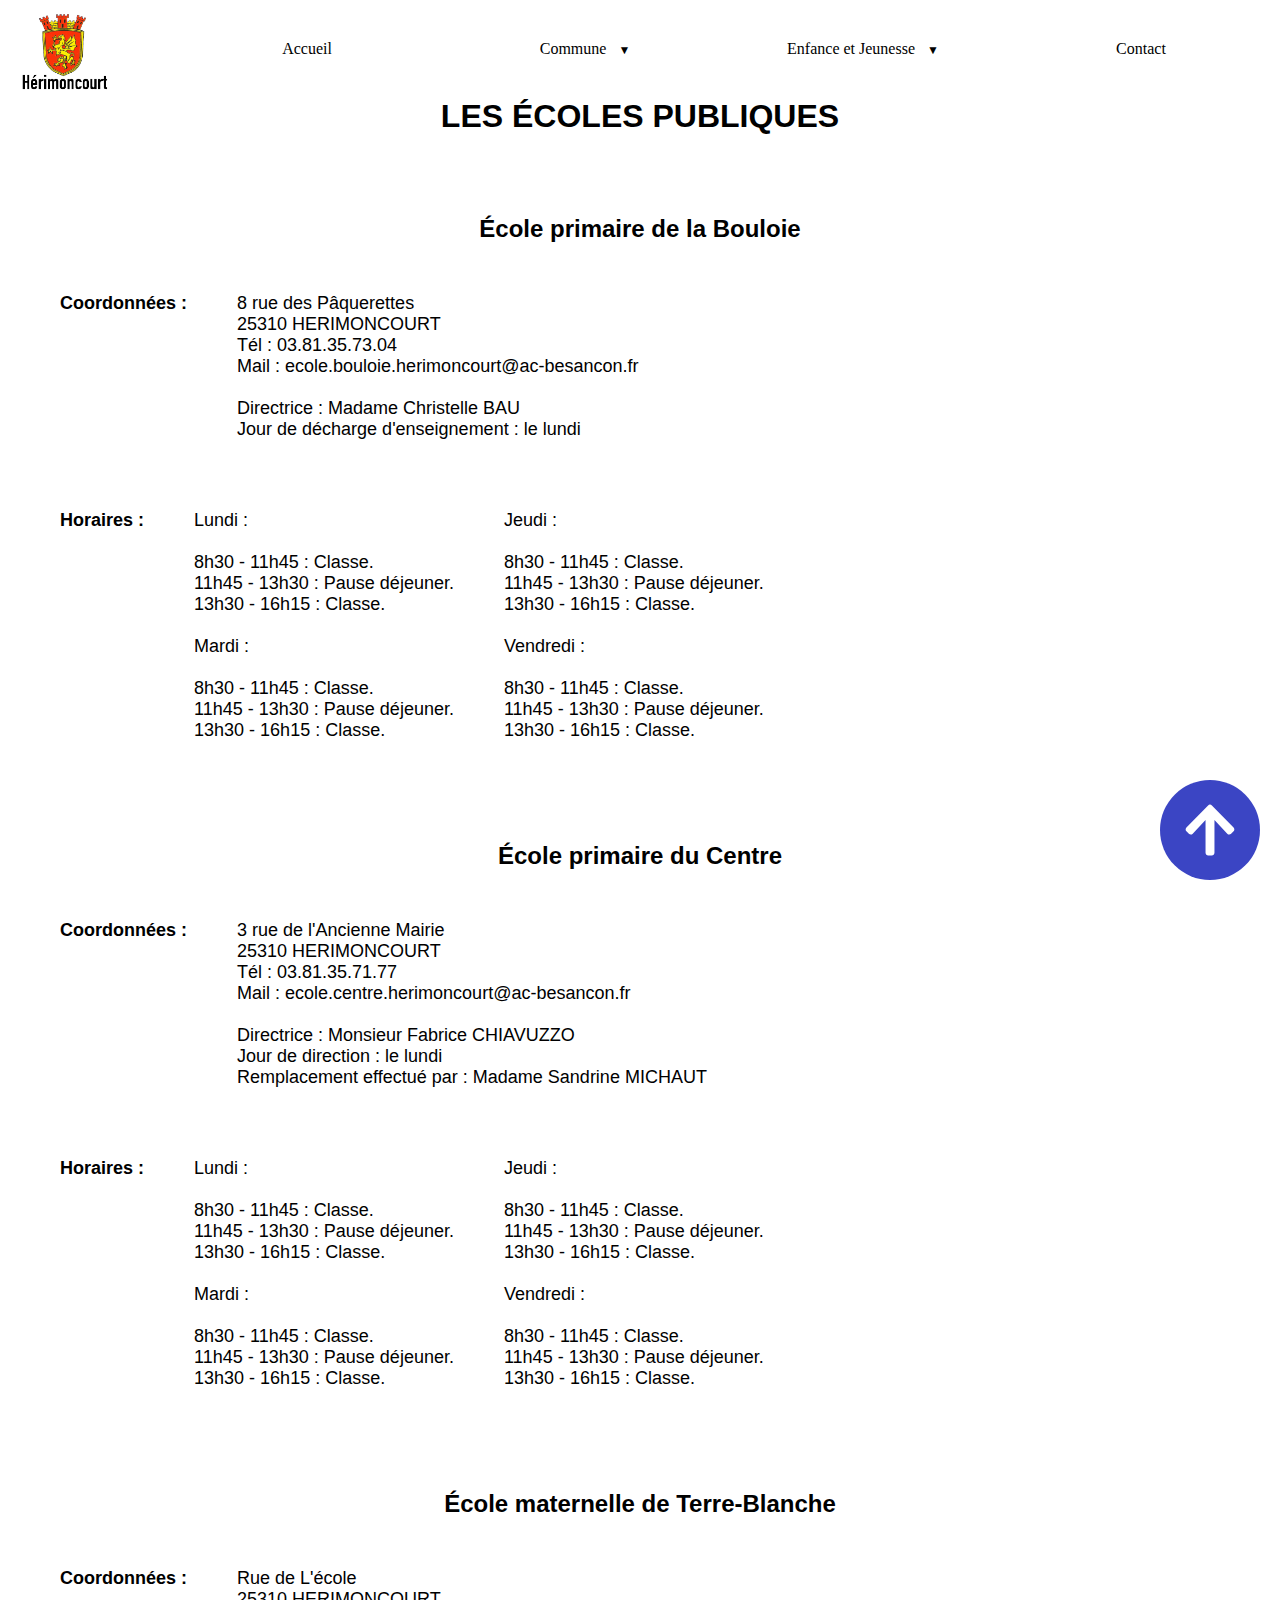
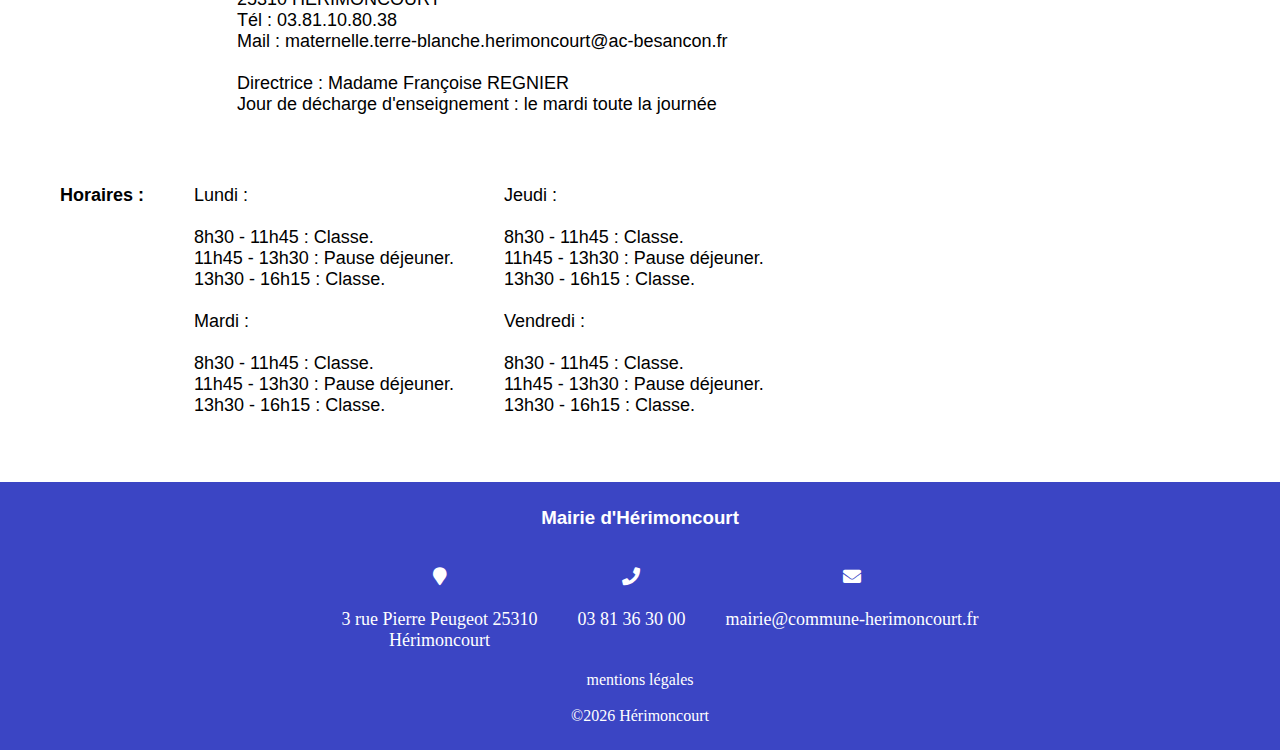
<file: ecoles.html>
<!DOCTYPE html>
<html lang="fr">

<head>
    <meta charset="UTF-8">
    <meta http-equiv="X-UA-Compatible" content="IE=edge">
    <meta name="viewport" content="width=device-width, initial-scale=1.0">
    <title>Les écoles publiques</title>
    <link rel="stylesheet" href="styles.css">
    <link rel="preconnect" href="https://fonts.googleapis.com">
    <link rel="preconnect" href="https://fonts.gstatic.com" crossorigin>
    <link href="https://fonts.googleapis.com/css2?family=Pacifico&family=Shadows+Into+Light&display=swap" rel="stylesheet">
    <link rel="preconnect" href="https://fonts.googleapis.com">
<link rel="preconnect" href="https://fonts.gstatic.com" crossorigin>
<link rel="stylesheet" href="//use.fontawesome.com/releases/v5.0.7/css/all.css">
<link rel="apple-touch-icon" sizes="180x180" href="images/téléchargement-removebg-preview.png">
<link rel="icon" type="image/png" sizes="32x32" href="images/téléchargement-removebg-preview.png">
<link rel="icon" type="image/png" sizes="16x16" href="images/téléchargement-removebg-preview.png">
</head>

<body>
    <header>
      <div class="menu">
            <img class="logo" src="images/téléchargement-removebg-preview.png">
      
      
          <!--Menu-->
            <nav>
              <ul>
                <li> <a href="index.html">Accueil</a> </li>
                <li class="deroulant"><a href="#">Commune &ensp;</a>
                <ul class="sous">
                  <li><a href="mairie.html">La mairie</a></li>
                  <li><a href="demarches.html">Démarches administratives</a></li>
                  <li><a href="élus.html">Les élus</a></li>
                  <li><a href="CCAS.html">Le CCAS</a></li>
                  <li><a href="comptes-rendus.html">Comptes-rendus conseils municipaux</a></li>
                  <li><a href="histoire.html">Histoire</a></li>
                </ul>
              </li>
              <li class="deroulant"><a href="#">Enfance et Jeunesse &ensp;</a>
                <ul class="sous">
                  <li><a href="ecoles.html">Les écoles publiques</a></li>
                  <li><a href="creche.html">La crèche</a></li>
                  <li><a href="relais.html">Relais assistante maternelle</a></li>
                  <li><a href="musique.html">L'école de la musique</a></li>
                </ul>
              </li>
              <li> <a href="contact.html">Contact</a> </li>
                </ul>

            </nav>
          </div>
    </header>

    <!--Boutton pour remonter-->
<div class="btn">

  <img src="images/arrow-up-solid.svg" alt="" class="icone">
</div>

    <!--Contenu principal-->

    <h1 class="titre-demarche">LES ÉCOLES PUBLIQUES</h1>
    <h2 class="titres-écoles">École primaire de la Bouloie</h2>
    
    <div id="ecoles1">
        <div class="titre1">
        <p>Coordonnées :</p>
        </div>
        <div class="div1">
           <p> 8 rue des Pâquerettes<br>
            25310 HERIMONCOURT<br>
            Tél : 03.81.35.73.04<br>
            Mail : ecole.bouloie.herimoncourt@ac-besancon.fr<br>
            <br>
            Directrice : Madame Christelle BAU
            <br>Jour de décharge d'enseignement : le lundi</p>
        </div>
    </div>

    <div id="ecoles1-2">
       <div class="titres2"> <p>Horaires :</p></div>
       <div class="horaires"><p>
           Lundi :<br><br>
           8h30 - 11h45 : Classe.<br>
           11h45 - 13h30 : Pause déjeuner.<br>
           13h30 - 16h15 : Classe.<br><br>
           Mardi : 
           <br><br>
           8h30 - 11h45 : Classe.<br>
           11h45 - 13h30 : Pause déjeuner.<br>
           13h30 - 16h15 : Classe.<br><br>   
       </p></div>
       <div class=horaires2>
        Jeudi :<br><br>
        8h30 - 11h45 : Classe.<br>
        11h45 - 13h30 : Pause déjeuner.<br>
        13h30 - 16h15 : Classe.<br><br>
        Vendredi : 
        <br><br>
        8h30 - 11h45 : Classe.<br>
        11h45 - 13h30 : Pause déjeuner.<br>
        13h30 - 16h15 : Classe.<br><br>   
    </p>
       </div>
    </div>

    <h2 class="titres-écoles">École primaire du Centre</h2>

    <div id="ecoles1">
        <div class="titre1">
        <p>Coordonnées :</p>
        </div>
        <div class="div1">
           <p>3 rue de l'Ancienne Mairie<br>
            25310 HERIMONCOURT<br>
            Tél : 03.81.35.71.77<br>
            Mail : ecole.centre.herimoncourt@ac-besancon.fr<br>
            <br>
            Directrice : Monsieur Fabrice CHIAVUZZO
            <br>Jour de direction : le lundi<br>
        Remplacement effectué par : Madame Sandrine MICHAUT</p>
        </div>
    </div>

    <div id="ecoles1-2">
        <div class="titres2"> <p>Horaires :</p></div>
        <div class="horaires"><p>
            Lundi :<br><br>
            8h30 - 11h45 : Classe.<br>
            11h45 - 13h30 : Pause déjeuner.<br>
            13h30 - 16h15 : Classe.<br><br>
            Mardi : 
            <br><br>
            8h30 - 11h45 : Classe.<br>
            11h45 - 13h30 : Pause déjeuner.<br>
            13h30 - 16h15 : Classe.<br><br>   
        </p></div>
        <div class=horaires2>
         Jeudi :<br><br>
         8h30 - 11h45 : Classe.<br>
         11h45 - 13h30 : Pause déjeuner.<br>
         13h30 - 16h15 : Classe.<br><br>
         Vendredi : 
         <br><br>
         8h30 - 11h45 : Classe.<br>
         11h45 - 13h30 : Pause déjeuner.<br>
         13h30 - 16h15 : Classe.<br><br>   
     </p>
        </div>
     </div>


     <h2 class="titres-écoles">École maternelle de Terre-Blanche</h2>

    <div id="ecoles1">
        <div class="titre1">
        <p>Coordonnées :</p>
        </div>
        <div class="div1">
           <p>Rue de L'école<br>
            25310 HERIMONCOURT<br>
            Tél : 03.81.10.80.38<br>
            Mail : maternelle.terre-blanche.herimoncourt@ac-besancon.fr<br>
            <br>
            Directrice : Madame Françoise REGNIER
            <br>Jour de décharge  d'enseignement : le mardi toute la journée</p>
        </div>
    </div>

    <div id="ecoles1-2">
        <div class="titres2"> <p>Horaires :</p></div>
        <div class="horaires"><p>
            Lundi :<br><br>
            8h30 - 11h45 : Classe.<br>
            11h45 - 13h30 : Pause déjeuner.<br>
            13h30 - 16h15 : Classe.<br><br>
            Mardi : 
            <br><br>
            8h30 - 11h45 : Classe.<br>
            11h45 - 13h30 : Pause déjeuner.<br>
            13h30 - 16h15 : Classe.<br><br>   
        </p></div>
        <div class=horaires2>
         Jeudi :<br><br>
         8h30 - 11h45 : Classe.<br>
         11h45 - 13h30 : Pause déjeuner.<br>
         13h30 - 16h15 : Classe.<br><br>
         Vendredi : 
         <br><br>
         8h30 - 11h45 : Classe.<br>
         11h45 - 13h30 : Pause déjeuner.<br>
         13h30 - 16h15 : Classe.<br><br>   
     </p>
        </div>
     </div>

    <script>
        const btn = document.querySelector('.btn');
    
    btn.addEventListener('click', () => {
    
    window.scrollTo({
      top: 0,
      left: 0,
      behavior: "smooth"
    })
    
    })
    
    </script>
    
    <footer>
    <div class="footer">
    <h3 class="titre-footer">Mairie d'Hérimoncourt</h3><br>
    <ul class="liste-footer">
      <li><i class="fas fa-map-marker"></i><br><br>3 rue Pierre Peugeot 25310<br>Hérimoncourt</li>
      <li><i class="fas fa-phone"></i><br><br>03 81 36 30 00</li>
      <li><i class="fas fa-envelope"></i><br><br>mairie@commune-herimoncourt.fr</li>
    </ul>
    <p><a href="#">mentions légales</a></p><br>
    <p>&copy;<script type="text/javascript">var year = new Date();document.write(year.getFullYear());</script> Hérimoncourt</p>
    
    </div>
    </footer>
    </body>
    </html>
</file>
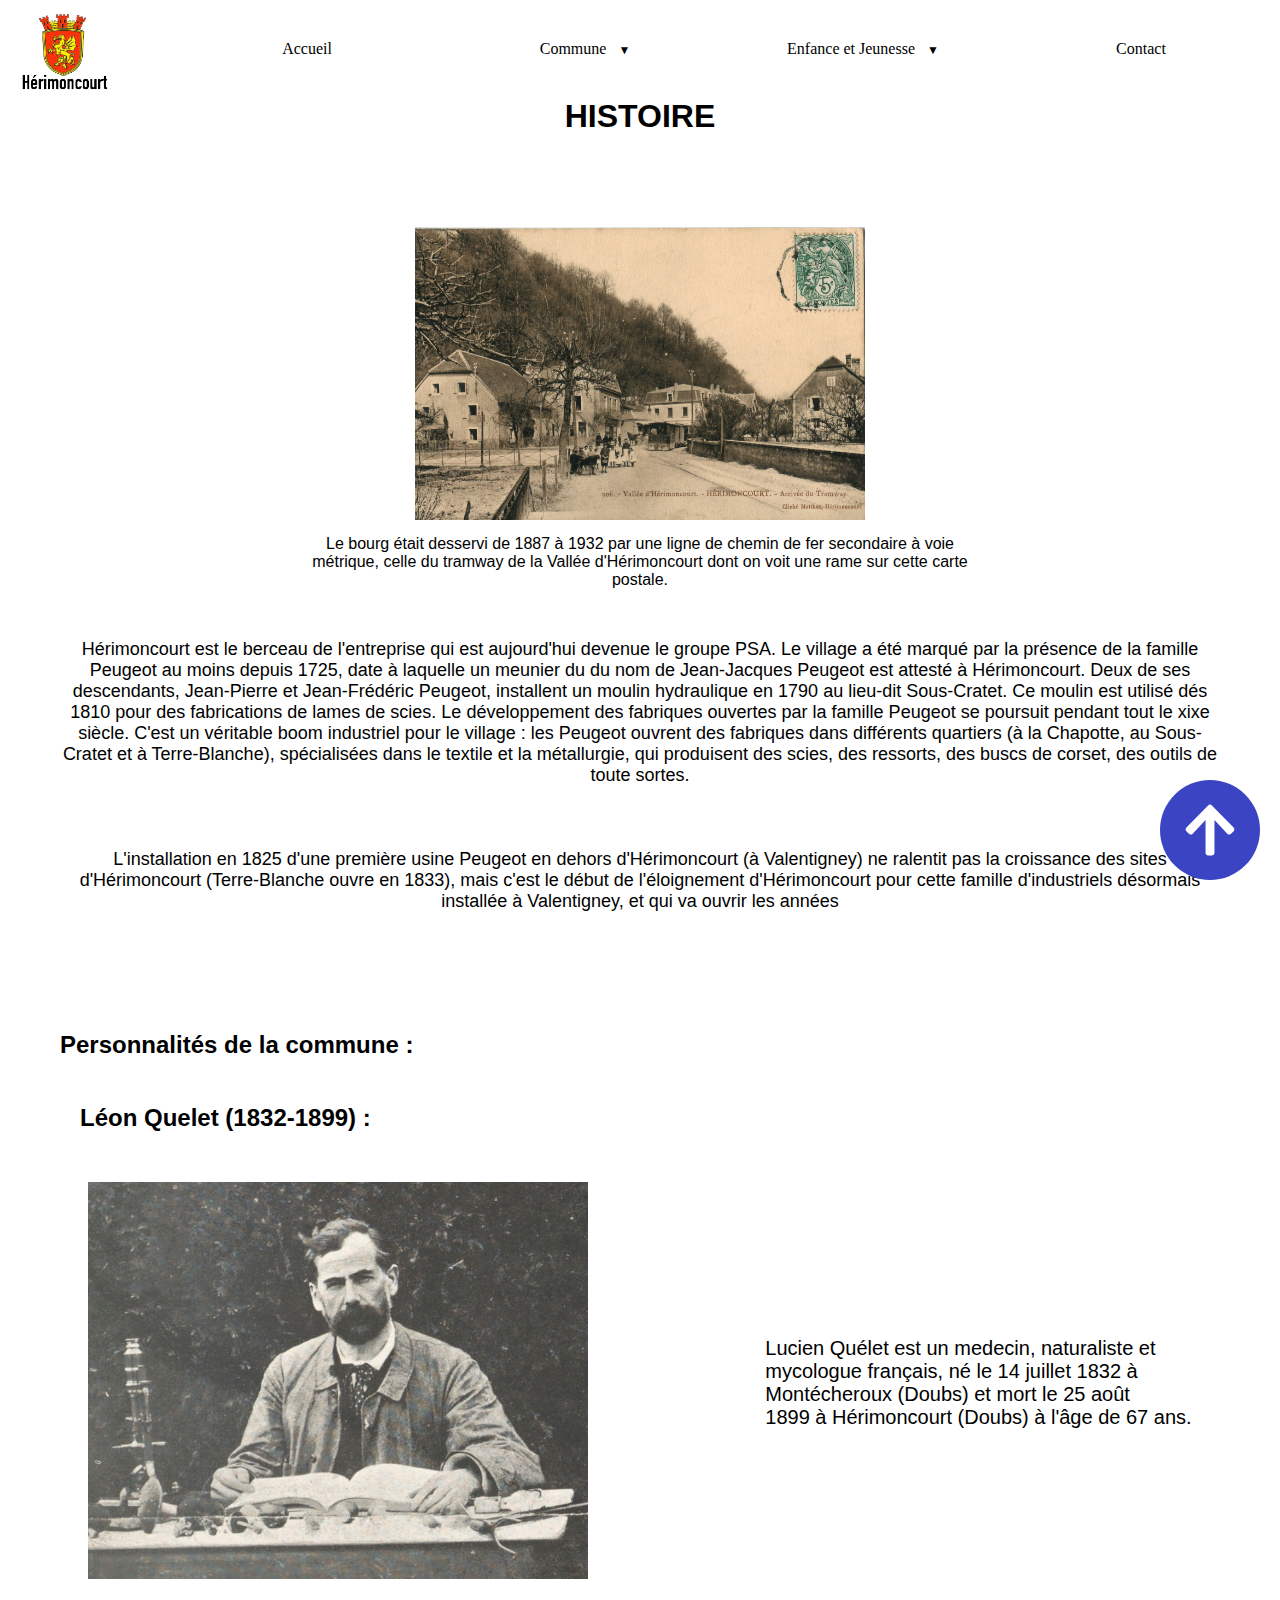
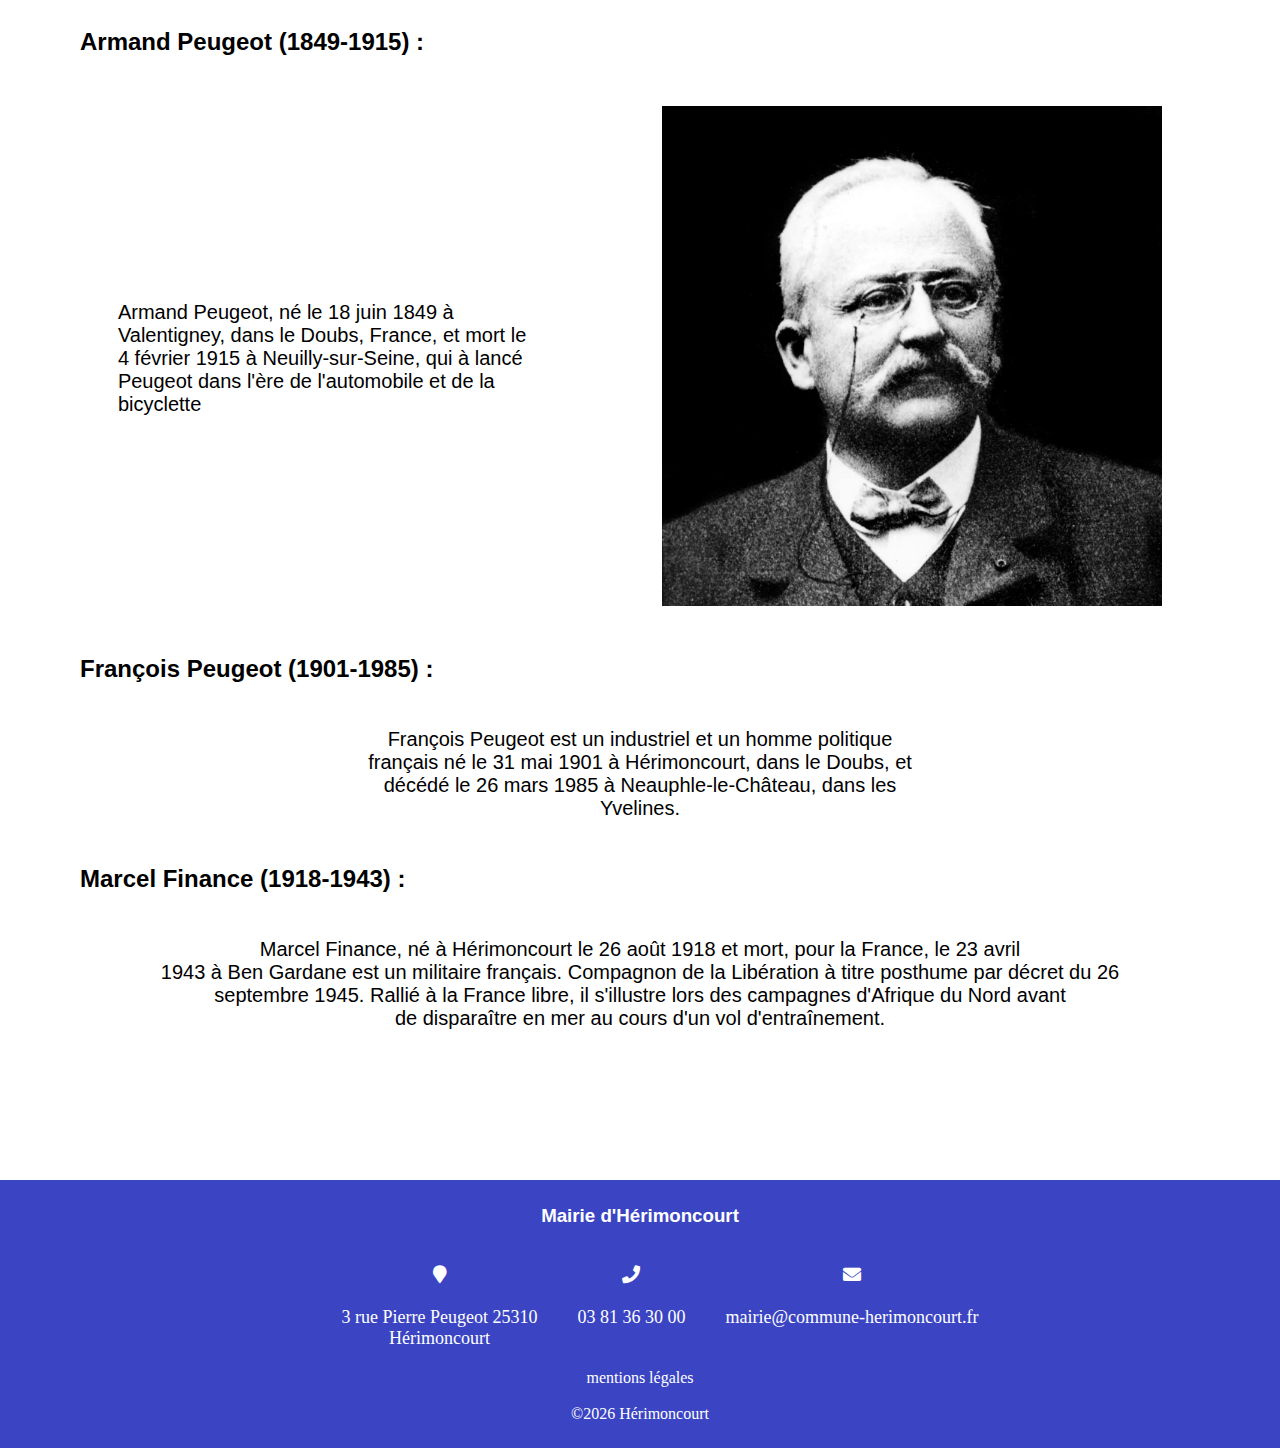
<file: histoire.html>
<!DOCTYPE html>
<html lang="fr">

<head>
    <meta charset="UTF-8">
    <meta http-equiv="X-UA-Compatible" content="IE=edge">
    <meta name="viewport" content="width=device-width, initial-scale=1.0">
    <title>Histoire</title>
    <link rel="stylesheet" href="styles.css">
    <link rel="preconnect" href="https://fonts.googleapis.com">
    <link rel="preconnect" href="https://fonts.gstatic.com" crossorigin>
    <link href="https://fonts.googleapis.com/css2?family=Pacifico&family=Shadows+Into+Light&display=swap" rel="stylesheet">
    <link rel="preconnect" href="https://fonts.googleapis.com">
<link rel="preconnect" href="https://fonts.gstatic.com" crossorigin>
<link rel="stylesheet" href="//use.fontawesome.com/releases/v5.0.7/css/all.css">
<link rel="apple-touch-icon" sizes="180x180" href="images/téléchargement-removebg-preview.png">
<link rel="icon" type="image/png" sizes="32x32" href="images/téléchargement-removebg-preview.png">
<link rel="icon" type="image/png" sizes="16x16" href="images/téléchargement-removebg-preview.png">
</head>

<body>
    <header>
      <div class="menu">
            <img class="logo" src="images/téléchargement-removebg-preview.png">
      
      
          <!--Menu-->
            <nav>
              <ul>
                <li> <a href="index.html">Accueil</a> </li>
                <li class="deroulant"><a href="#">Commune &ensp;</a>
                <ul class="sous">
                  <li><a href="mairie.html">La mairie</a></li>
                  <li><a href="demarches.html">Démarches administratives</a></li>
                  <li><a href="élus.html">Les élus</a></li>
                  <li><a href="CCAS.html">Le CCAS</a></li>
                  <li><a href="comptes-rendus.html">Comptes-rendus conseils municipaux</a></li>
                  <li><a href="histoire.html">Histoire</a></li>
                </ul>
              </li>
              <li class="deroulant"><a href="#">Enfance et Jeunesse &ensp;</a>
                <ul class="sous">
                  <li><a href="ecoles.html">Les écoles publiques</a></li>
                  <li><a href="creche.html">La crèche</a></li>
                  <li><a href="relais.html">Relais assistante maternelle</a></li>
                  <li><a href="musique.html">L'école de la musique</a></li>
                </ul>
              </li>
              <li> <a href="contact.html">Contact</a> </li>
                </ul>

            </nav>
          </div>
    </header>

    <!--Boutton pour remonter-->
<div class="btn">

  <img src="images/arrow-up-solid.svg" alt="" class="icone">
</div>

<!--Contenu Principal-->

<h1 class="titre-histoire">HISTOIRE</h1>
<div class="tramway">
    <img id="img-tram" src="images/METTHEZ_-_Vallée_d_Hérimoncourt_-_HERIMONCOURT_-_Arrivée_du_Tramway.jpg" alt="tramway_hérimoncourt">
    <p id="texte-tramway">Le bourg était desservi de 1887 à 1932 par une ligne de chemin de fer secondaire à voie<br>métrique, celle du tramway de la Vallée d'Hérimoncourt dont on voit une rame sur cette carte <br>postale. </p>
</div>

<div class="histoire-peugeot">
    <div class="histoire1">
    <p>
        Hérimoncourt est le berceau de l'entreprise qui est aujourd'hui devenue le groupe PSA. Le village a été
        marqué par la présence de la famille Peugeot au moins depuis 1725, date à laquelle un meunier du
        du nom de Jean-Jacques Peugeot est attesté à Hérimoncourt. Deux de ses descendants, Jean-Pierre et Jean-Frédéric Peugeot, installent un moulin hydraulique en 1790 au lieu-dit Sous-Cratet. Ce moulin est utilisé dés 1810 pour des fabrications de lames de scies. Le développement des fabriques ouvertes par la famille Peugeot se poursuit pendant tout le xixe siècle. C'est un véritable boom industriel pour le village : les Peugeot ouvrent des fabriques dans différents quartiers (à la Chapotte, au Sous-Cratet et à Terre-Blanche), spécialisées dans le textile et la métallurgie, qui produisent des scies, des ressorts, des buscs de corset, des outils de toute sortes.
    </p>
</div>
<br><br><br>
  <div class="histoire2">  <p>
        L'installation en 1825 d'une première usine Peugeot en dehors d'Hérimoncourt (à Valentigney) ne
        ralentit pas la croissance des sites d'Hérimoncourt (Terre-Blanche ouvre en 1833), mais c'est le début
        de l'éloignement d'Hérimoncourt pour cette famille d'industriels désormais installée à Valentigney, et
        qui va ouvrir les années 
    </p></div>
</div>

<h3 class="carteid">Personnalités de la commune :</h3>

    <h4 class="nom-perso">Léon Quelet (1832-1899) :</h4>

    <div id="perso1">
        <div id="léon1">
        <img class="img-léon" src="images/Lucien_Quelet_(1832-1899)_sepia.jpg" alt="Lucien_quelet">
    </div>
    <div id="léon2">Lucien Quélet est un medecin, naturaliste et<br> mycologue français, né le 14 juillet 1832 à <br>Montécheroux (Doubs) et mort le 25 août <br>1899 à Hérimoncourt (Doubs) à l'âge de 67 ans.</div>
    </div>

    <h4 class="nom-perso">Armand Peugeot (1849-1915) :</h4>

    <div id="perso2">

         <div id="armand2">Armand Peugeot, né le 18 juin 1849 à<br> Valentigney, dans le Doubs, France, et mort le<br> 4 février 1915 à Neuilly-sur-Seine, qui à lancé <br>Peugeot dans l'ère de l'automobile et de la <br>bicyclette</div>
        <div class="armand1"><img id="img-armand" src="images/PeugeotA.jpg" alt="Armand Peugeot"></div>
    </div>

<h4 class="nom-perso">François Peugeot (1901-1985) :</h4>
<div class="francois-gen">
<p class="françois">François Peugeot est un industriel et un homme politique<br> français né le 31 mai 1901 à Hérimoncourt, dans le Doubs, et<br> décédé le 26 mars 1985 à Neauphle-le-Château, dans les <br>Yvelines.</p></div>

<h4 class="nom-perso">Marcel Finance (1918-1943) :</h4>
<div class="marcel-gen">
<p class="marcel">Marcel Finance, né à Hérimoncourt le 26 août 1918 et mort, pour la France, le 23 avril<br> 1943 à Ben Gardane est un militaire français. Compagnon de la Libération à titre posthume par décret du 26<br> septembre 1945. Rallié à la France libre, il s'illustre lors des campagnes d'Afrique du Nord avant<br> de disparaître en mer au cours d'un vol d'entraînement.</p>
</div>
<footer>
    <div class="footer">
      <h3 class="titre-footer">Mairie d'Hérimoncourt</h3><br>
      <ul class="liste-footer">
        <li><i class="fas fa-map-marker"></i><br><br>3 rue Pierre Peugeot 25310<br>Hérimoncourt</li>
        <li><i class="fas fa-phone"></i><br><br>03 81 36 30 00</li>
        <li><i class="fas fa-envelope"></i><br><br>mairie@commune-herimoncourt.fr</li>
      </ul>
      <p><a href="#">mentions légales</a></p><br>
      <p>&copy;<script type="text/javascript">var year = new Date();document.write(year.getFullYear());</script> Hérimoncourt</p>
  
    </div>
  </footer>


  <script>
            const btn = document.querySelector('.btn');

btn.addEventListener('click', () => {

window.scrollTo({
    top: 0,
    left: 0,
    behavior: "smooth"
})

})
  </script>
  </body>
  </html>
</file>
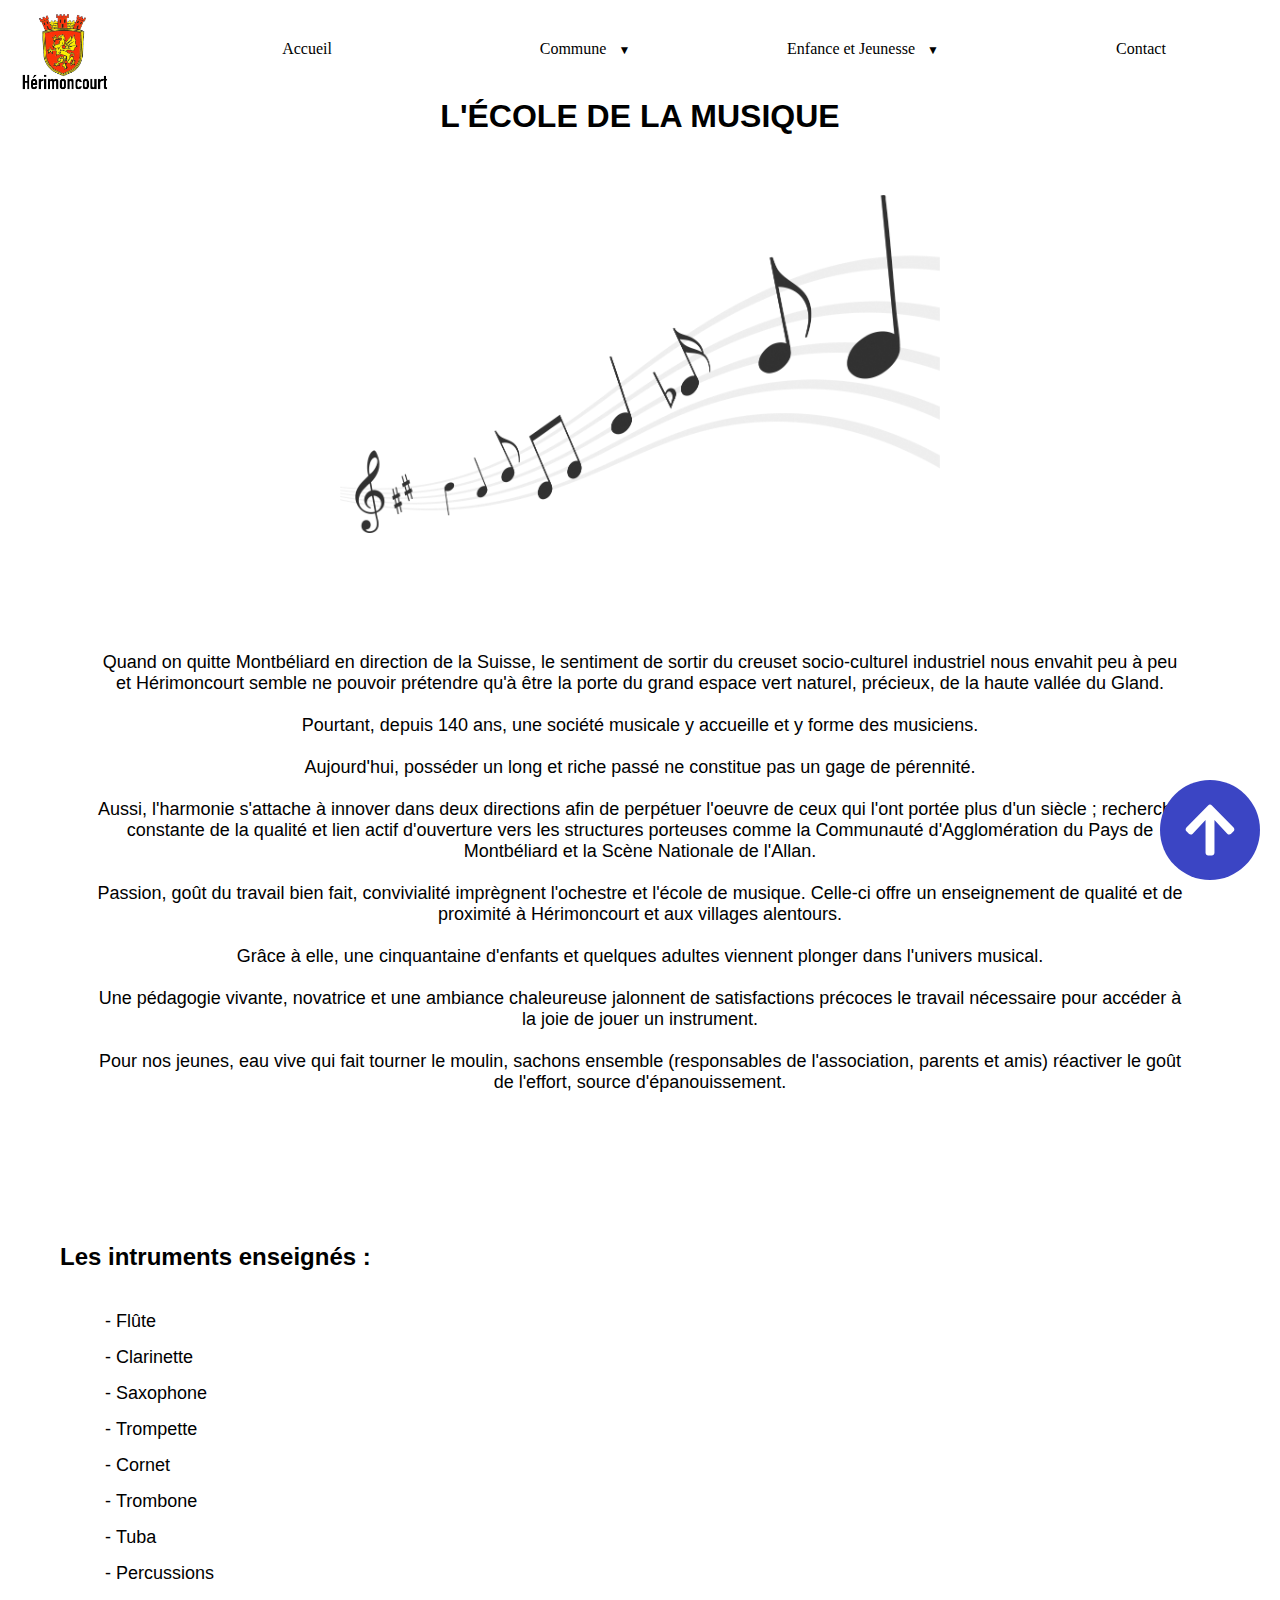
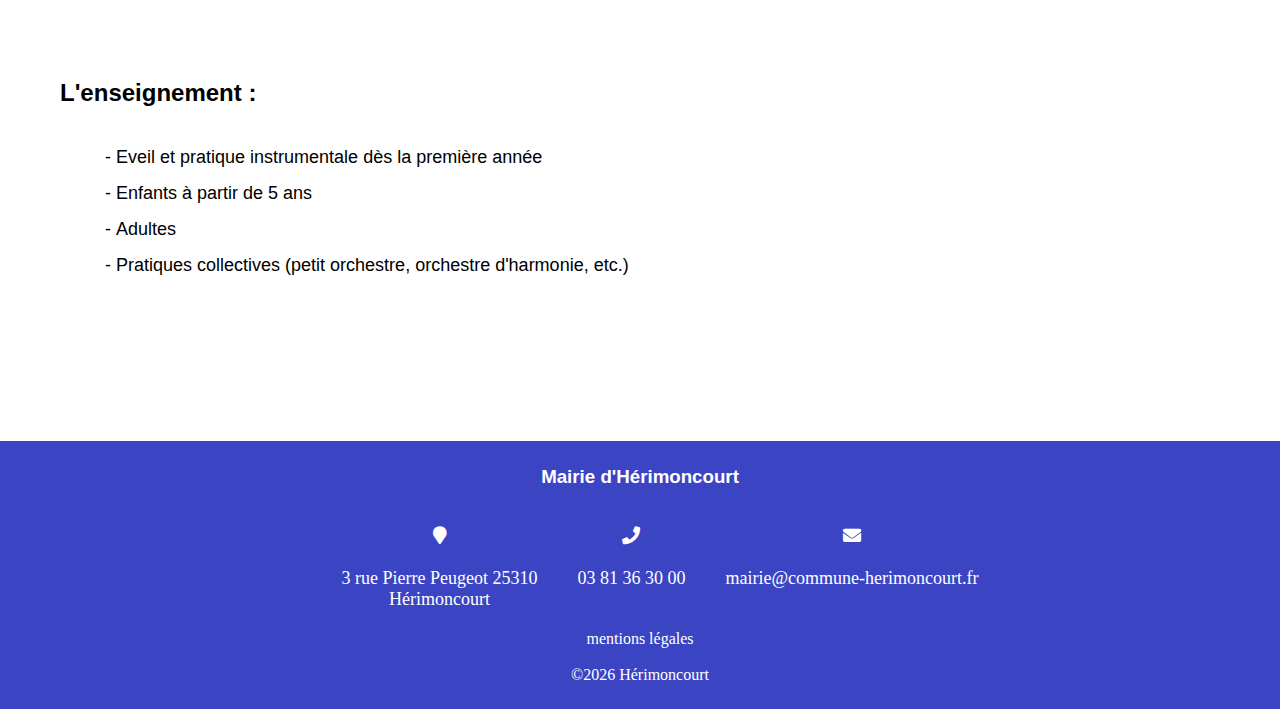
<file: musique.html>
<!DOCTYPE html>
<html lang="fr">

<head>
    <meta charset="UTF-8">
    <meta http-equiv="X-UA-Compatible" content="IE=edge">
    <meta name="viewport" content="width=device-width, initial-scale=1.0">
    <title>L'école de la musique</title>
    <link rel="stylesheet" href="styles.css">
    <link rel="preconnect" href="https://fonts.googleapis.com">
    <link rel="preconnect" href="https://fonts.gstatic.com" crossorigin>
    <link href="https://fonts.googleapis.com/css2?family=Pacifico&family=Shadows+Into+Light&display=swap" rel="stylesheet">
    <link rel="preconnect" href="https://fonts.googleapis.com">
<link rel="preconnect" href="https://fonts.gstatic.com" crossorigin>
<link rel="stylesheet" href="//use.fontawesome.com/releases/v5.0.7/css/all.css">
<link rel="apple-touch-icon" sizes="180x180" href="images/téléchargement-removebg-preview.png">
<link rel="icon" type="image/png" sizes="32x32" href="images/téléchargement-removebg-preview.png">
<link rel="icon" type="image/png" sizes="16x16" href="images/téléchargement-removebg-preview.png">
</head>
<body>
    <header>
      <div class="menu">
            <img class="logo" src="images/téléchargement-removebg-preview.png">
      
      
          <!--Menu-->
            <nav>
              <ul>
                <li> <a href="index.html">Accueil</a> </li>
                <li class="deroulant"><a href="#">Commune &ensp;</a>
                <ul class="sous">
                  <li><a href="mairie.html">La mairie</a></li>
                  <li><a href="demarches.html">Démarches administratives</a></li>
                  <li><a href="élus.html">Les élus</a></li>
                  <li><a href="CCAS.html">Le CCAS</a></li>
                  <li><a href="comptes-rendus.html">Comptes-rendus conseils municipaux</a></li>
                  <li><a href="histoire.html">Histoire</a></li>
                </ul>
              </li>
              <li class="deroulant"><a href="#">Enfance et Jeunesse &ensp;</a>
                <ul class="sous">
                  <li><a href="ecoles.html">Les écoles publiques</a></li>
                  <li><a href="creche.html">La crèche</a></li>
                  <li><a href="relais.html">Relais assistante maternelle</a></li>
                  <li><a href="musique.html">L'école de la musique</a></li>
                </ul>
              </li>
              <li> <a href="contact.html">Contact</a> </li>
                </ul>

            </nav>
          </div>
    </header>

    <!--Boutton pour remonter-->
    <div class="btn">

        <img src="images/arrow-up-solid.svg" alt="" class="icone">
      </div>

    <!--Contenu Principal-->

    <h1 class="titre-élus">L'ÉCOLE DE LA MUSIQUE</h1>
    <div class="image_note">
        <img id="img-musique" src="images/music_notes_PNG33.png">
    </div>
<div class="musique">
    <p class="texte-musique">
        Quand on quitte Montbéliard en direction de la Suisse, le sentiment de sortir du creuset socio-culturel industriel nous envahit peu à peu et Hérimoncourt semble ne pouvoir prétendre qu'à être la porte du grand espace vert naturel, précieux, de la haute vallée du Gland.
        <br><br>
        Pourtant, depuis 140 ans, une société musicale y accueille et y forme des musiciens.
        <br><br>
        Aujourd'hui, posséder un long et riche passé ne constitue pas un gage de pérennité.
        <br><br>
        Aussi, l'harmonie s'attache à innover dans deux directions afin de perpétuer l'oeuvre de ceux qui l'ont portée plus d'un siècle ; recherche constante de la qualité et lien actif d'ouverture vers les structures porteuses comme la Communauté d'Agglomération du Pays de Montbéliard et la Scène Nationale de l'Allan.
        <br><br>
        Passion, goût du travail bien fait, convivialité imprègnent l'ochestre et l'école de musique. Celle-ci offre un enseignement de qualité et de proximité à Hérimoncourt et aux villages alentours.
        <br><br>
        Grâce à elle, une cinquantaine d'enfants et quelques adultes viennent plonger dans l'univers musical.
        <br><br>
        Une pédagogie vivante, novatrice et une ambiance chaleureuse jalonnent de satisfactions précoces le travail nécessaire pour accéder à la joie de jouer un instrument.
        <br><br>
        Pour nos jeunes, eau vive qui fait tourner le moulin, sachons ensemble (responsables de l'association, parents et amis) réactiver le goût de l'effort, source d'épanouissement. 
    </p>
</div>

<h3 class="titre-instru">Les intruments enseignés :</h3>
<div class="instruments">
<ul class="liste-instru">
    <li>Flûte</li>
    <li>Clarinette</li>
    <li>Saxophone</li>
    <li>Trompette</li>
    <li>Cornet</li>
    <li>Trombone</li>
    <li>Tuba</li>
    <li>Percussions</li>
</ul>
</div>

<h3 class="titre-enseignement">L'enseignement :</h3>
<div class="enseignement">
<ul class="liste-enseignement">
    <li>Eveil et pratique instrumentale dès la première année</li>
    <li>Enfants à partir de 5 ans</li>
    <li>Adultes</li>
    <li>Pratiques collectives (petit orchestre, orchestre d'harmonie, etc.)</li>
</ul>
</div>


      <!--Footer-->

      <footer>
        <div class="footer">
          <h3 class="titre-footer">Mairie d'Hérimoncourt</h3><br>
          <ul class="liste-footer">
            <li><i class="fas fa-map-marker"></i><br><br>3 rue Pierre Peugeot 25310<br>Hérimoncourt</li>
            <li><i class="fas fa-phone"></i><br><br>03 81 36 30 00</li>
            <li><i class="fas fa-envelope"></i><br><br>mairie@commune-herimoncourt.fr</li>
          </ul>
          <p><a href="#">mentions légales</a></p><br>
          <p>&copy;<script type="text/javascript">var year = new Date();document.write(year.getFullYear());</script> Hérimoncourt</p>
      
        </div>
      </footer>



<script>
   
    const btn = document.querySelector('.btn');

    btn.addEventListener('click', () => {
    
        window.scrollTo({
            top: 0,
            left: 0,
            behavior: "smooth"
        })
    
    })
        </script>
    </body>
    </html>
</file>
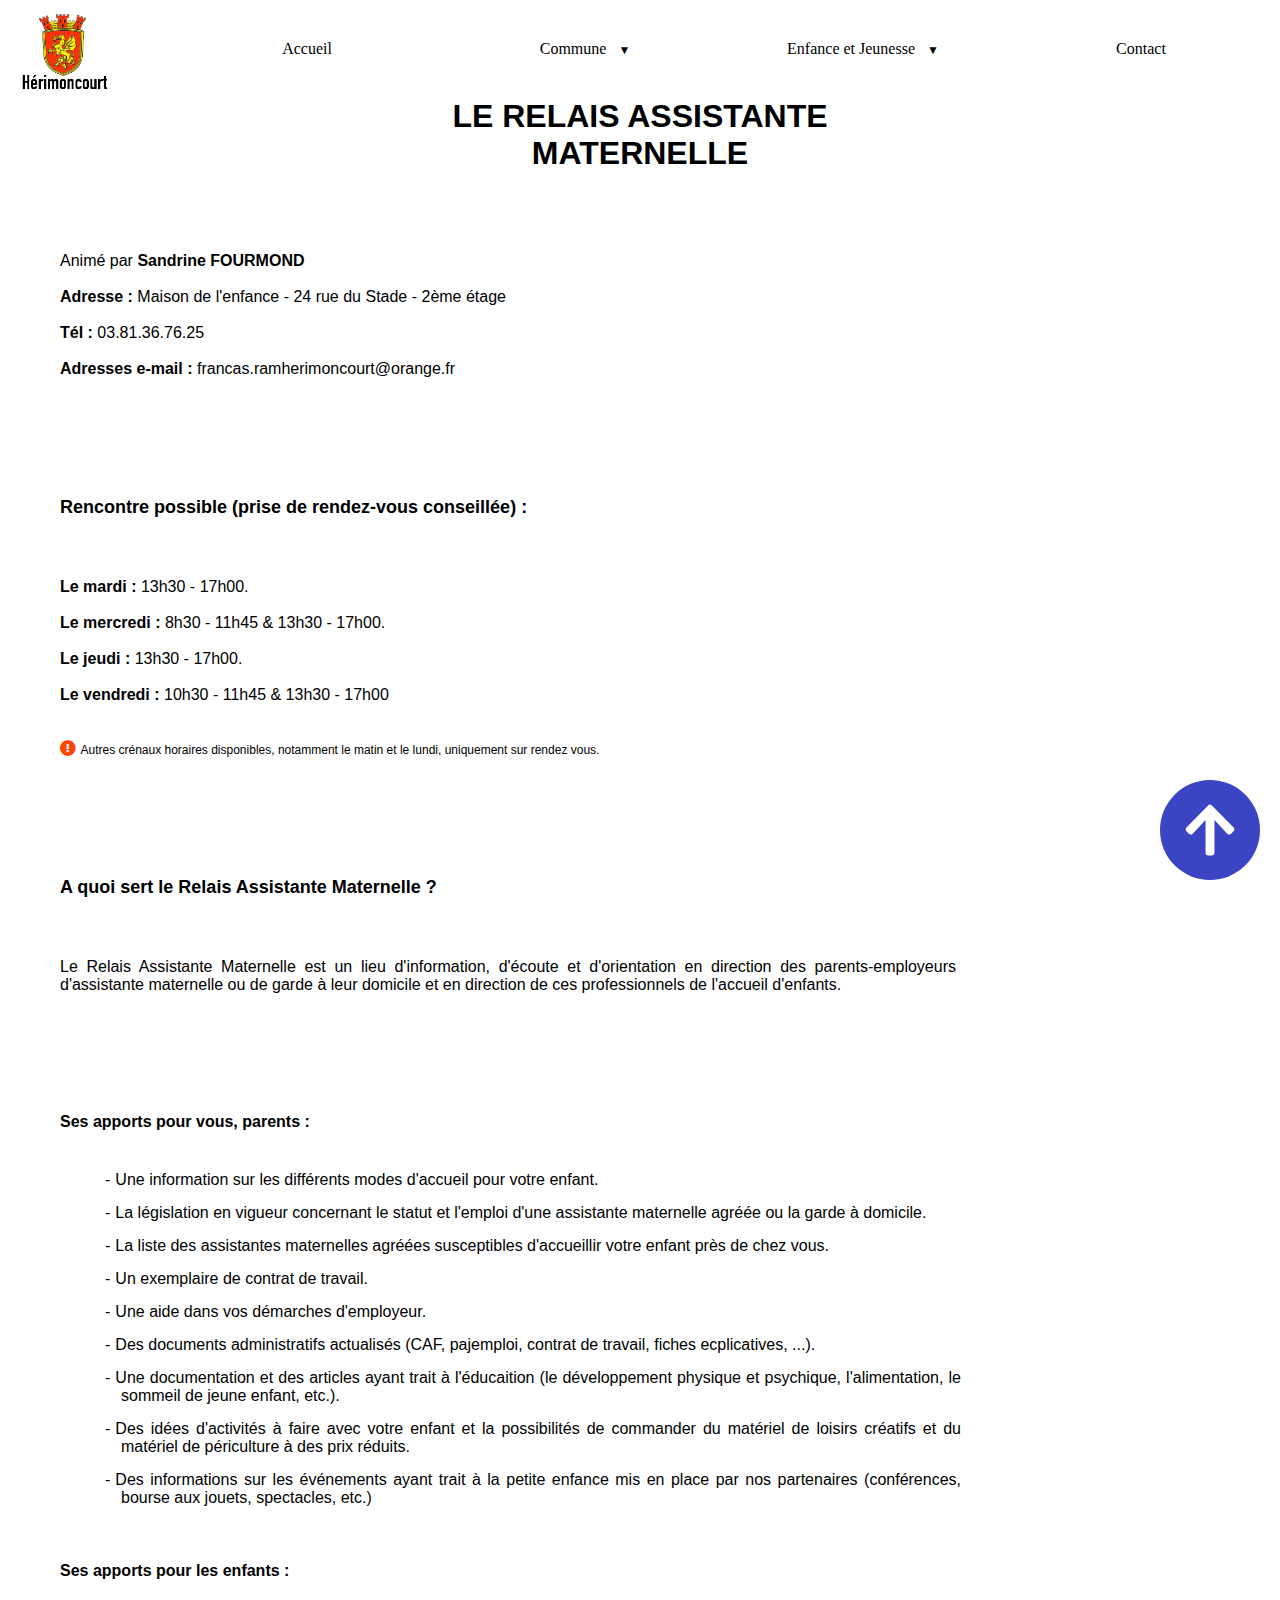
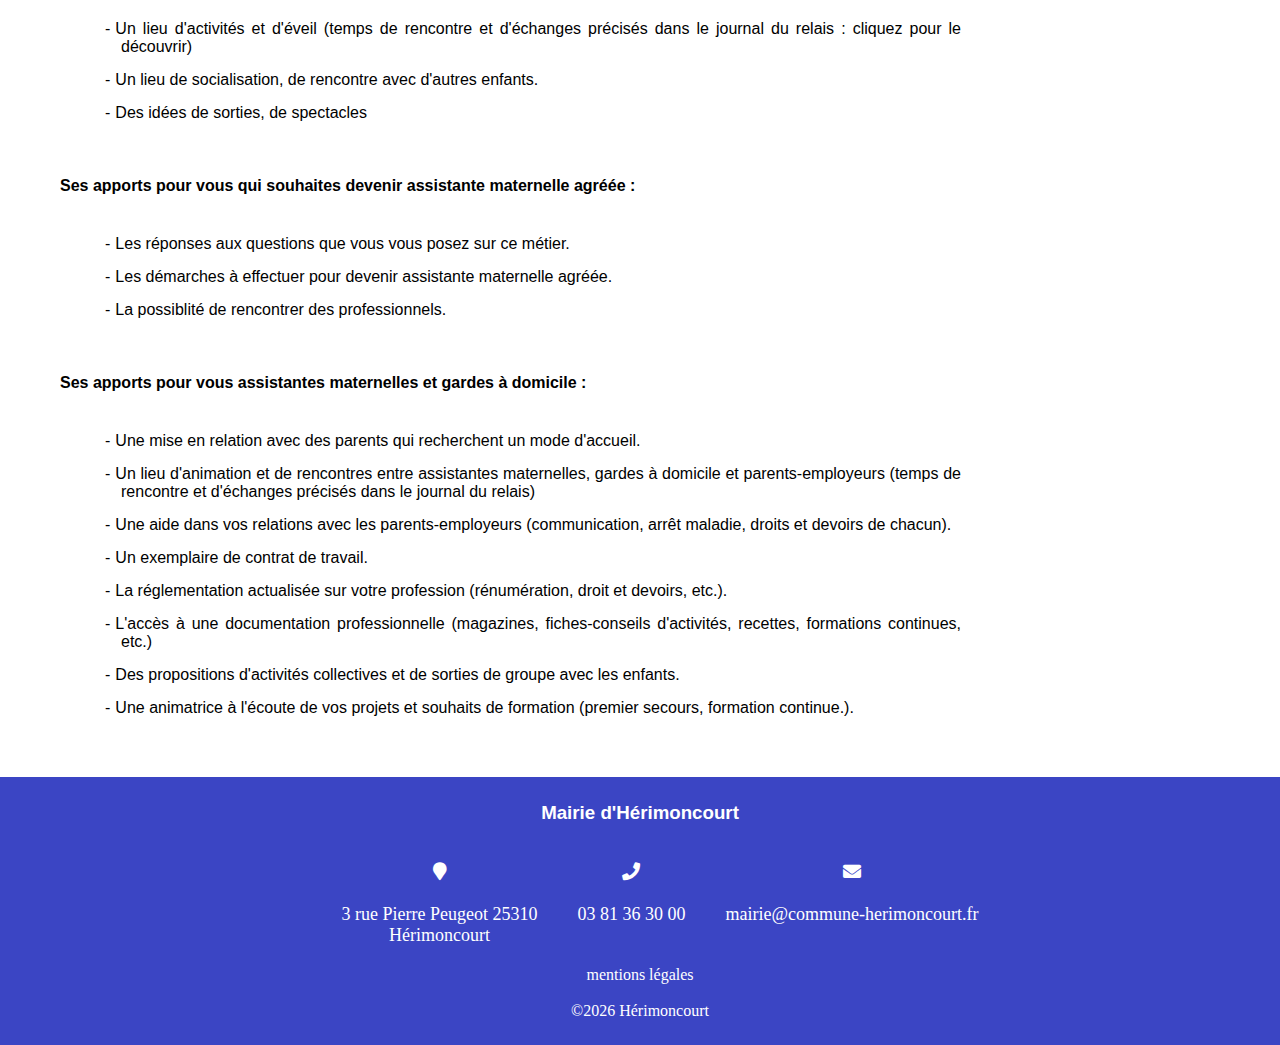
<file: relais.html>
<!DOCTYPE html>
<html lang="fr">

<head>
    <meta charset="UTF-8">
    <meta http-equiv="X-UA-Compatible" content="IE=edge">
    <meta name="viewport" content="width=device-width, initial-scale=1.0">
    <title>Le relais assistante maternelle</title>
    <link rel="stylesheet" href="styles.css">
    <link rel="preconnect" href="https://fonts.googleapis.com">
    <link rel="preconnect" href="https://fonts.gstatic.com" crossorigin>
    <link href="https://fonts.googleapis.com/css2?family=Pacifico&family=Shadows+Into+Light&display=swap" rel="stylesheet">
    <link rel="preconnect" href="https://fonts.googleapis.com">
<link rel="preconnect" href="https://fonts.gstatic.com" crossorigin>
<link rel="stylesheet" href="//use.fontawesome.com/releases/v5.0.7/css/all.css">
<link rel="apple-touch-icon" sizes="180x180" href="images/téléchargement-removebg-preview.png">
<link rel="icon" type="image/png" sizes="32x32" href="images/téléchargement-removebg-preview.png">
<link rel="icon" type="image/png" sizes="16x16" href="images/téléchargement-removebg-preview.png">
</head>
<body>
    <header>
      <div class="menu">
            <img class="logo" src="images/téléchargement-removebg-preview.png">
      
      
          <!--Menu-->
            <nav>
              <ul>
                <li> <a href="index.html">Accueil</a> </li>
                <li class="deroulant"><a href="#">Commune &ensp;</a>
                <ul class="sous">
                  <li><a href="mairie.html">La mairie</a></li>
                  <li><a href="demarches.html">Démarches administratives</a></li>
                  <li><a href="élus.html">Les élus</a></li>
                  <li><a href="CCAS.html">Le CCAS</a></li>
                  <li><a href="comptes-rendus.html">Comptes-rendus conseils municipaux</a></li>
                  <li><a href="histoire.html">Histoire</a></li>
                </ul>
              </li>
              <li class="deroulant"><a href="#">Enfance et Jeunesse &ensp;</a>
                <ul class="sous">
                  <li><a href="ecoles.html">Les écoles publiques</a></li>
                  <li><a href="creche.html">La crèche</a></li>
                  <li><a href="relais.html">Relais assistante maternelle</a></li>
                  <li><a href="musique.html">L'école de la musique</a></li>
                </ul>
              </li>
              <li> <a href="contact.html">Contact</a> </li>
                </ul>

            </nav>
          </div>
    </header>

    <!--Boutton pour remonter-->
    <div class="btn">

        <img src="images/arrow-up-solid.svg" alt="" class="icone">
      </div>

    <!--Contenu principale-->
    <h1 class="titre-élus">LE RELAIS ASSISTANTE<br> MATERNELLE</h1>
      <div class="div-info-relais">
    <p id="info-relais">Animé par <strong>Sandrine FOURMOND</strong>
    <br><br>
    <strong>Adresse :</strong> Maison de l'enfance - 24 rue du Stade - 2ème étage
    <br><br>
    <strong>Tél :</strong> 03.81.36.76.25
    <br><br>
    <strong>Adresses e-mail :</strong> francas.ramherimoncourt@orange.fr
    </p>
</div>
    <h3 class="titre-rencontre">Rencontre possible (prise de rendez-vous conseillée) :</h3>
    <div class="div-rencontre">
    <p id="rencontre">
        <strong>Le mardi :</strong> 13h30 - 17h00.
        <br><br>
        <strong>Le mercredi :</strong> 8h30 - 11h45 & 13h30 - 17h00.
        <br><br>
        <strong>Le jeudi :</strong> 13h30 - 17h00.
        <br><br>
    <strong>Le vendredi :</strong> 10h30 - 11h45 & 13h30 - 17h00
        <br><br><br>
        <i class='fas fa-exclamation-circle' style='font-size:16x;color:orangered'></i>
        <span id="excla-rencontre">Autres crénaux horaires disponibles, notamment le matin et le lundi, uniquement sur rendez vous.</span>
    </p>
</div>
    <h3 class="titre-info-relais">A quoi sert le Relais Assistante Maternelle ?</h3>
    <div class="div-sert">
    <p id="a-quoi-sert">
        Le Relais Assistante Maternelle est un lieu d'information, d'écoute et d'orientation en direction des parents-employeurs d'assistante maternelle ou de garde à leur domicile et en direction de ces professionnels de l'accueil d'enfants.
    </p>
</div>
    <h3 class="apports">Ses apports pour vous, parents :</h3>
    <div class="liste-relais1">
    <ul id="liste-relais1">
        <li>Une information sur les différents modes d'accueil pour votre enfant.</li>
        <li>La législation en vigueur concernant le statut et l'emploi d'une assistante maternelle agréée ou la garde à domicile.</li>
        <li>La liste des assistantes maternelles agréées susceptibles d'accueillir votre enfant près de chez vous.</li>
        <li>Un exemplaire de contrat de travail.</li>
        <li>Une aide dans vos démarches d'employeur.</li>
        <li>Des documents administratifs actualisés (CAF, pajemploi, contrat de travail, fiches ecplicatives, ...).</li>
        <li>Une documentation et des articles ayant trait à l'éducaition (le développement physique et psychique, l'alimentation, le sommeil de jeune enfant, etc.).</li>
        <li>Des idées d'activités à faire avec votre enfant et la possibilités de commander du matériel de loisirs créatifs et du matériel de périculture à des prix réduits.</li>
        <li>Des informations sur les événements ayant trait à la petite enfance mis en place par nos partenaires (conférences, bourse aux jouets, spectacles, etc.)</li>
    </ul>

    <h3 class="apports2">Ses apports pour les enfants :</h3>
    <ul id="liste-relais1">
        <li>Un lieu d'activités et d'éveil (temps de rencontre et d'échanges précisés dans le journal du relais : <a target="_blank" href="http://www.commune-herimoncourt.fr/fileadmin/herimoncourt/Communication_diverse/Journal_mai-juin_20.pdf">cliquez pour le découvrir)</a></li>
        <li>Un lieu de socialisation, de rencontre avec d'autres enfants.</li>
        <li>Des idées de sorties, de spectacles</li>
    </ul>

    <h3 class="apports2">Ses apports pour vous qui souhaites devenir assistante maternelle agréée :</h3>
    <ul id="liste-relais1">
        <li>Les réponses aux questions que vous vous posez sur ce métier.</li>
        <li>Les démarches à effectuer pour devenir assistante maternelle agréée.</li>
        <li>La possiblité de rencontrer des professionnels.</li>
    </ul>

    <h3 class="apports2">Ses apports pour vous assistantes maternelles et gardes à domicile :</h3>
    <ul id="liste-relais1">
        <li>Une mise en relation avec des parents qui recherchent un mode d'accueil.</li>
        <li>Un lieu d'animation et de rencontres entre assistantes maternelles, gardes à domicile et parents-employeurs (temps de rencontre et d'échanges précisés dans le journal du relais)</li>
        <li>Une aide dans vos relations avec les parents-employeurs (communication, arrêt maladie, droits et devoirs de chacun).</li>
        <li>Un exemplaire de contrat de travail.</li>
        <li>La réglementation actualisée sur votre profession (rénumération, droit et devoirs, etc.).</li>
        <li>L'accès à une documentation professionnelle (magazines, fiches-conseils d'activités, recettes, formations continues, etc.)</li>
        <li>Des propositions d'activités collectives et de sorties de groupe avec les enfants.</li>
        <li>Une animatrice à l'écoute de  vos projets et souhaits de formation (premier secours, formation continue.).</li>
    </ul>
</div>
    <footer>
        <div class="footer">
          <h3 class="titre-footer">Mairie d'Hérimoncourt</h3><br>
          <ul class="liste-footer">
            <li><i class="fas fa-map-marker"></i><br><br>3 rue Pierre Peugeot 25310<br>Hérimoncourt</li>
            <li><i class="fas fa-phone"></i><br><br>03 81 36 30 00</li>
            <li><i class="fas fa-envelope"></i><br><br>mairie@commune-herimoncourt.fr</li>
          </ul>
          <p><a href="#">mentions légales</a></p><br>
          <p>&copy;<script type="text/javascript">var year = new Date();document.write(year.getFullYear());</script> Hérimoncourt</p>
      
        </div>
      </footer>


      <script>
                const btn = document.querySelector('.btn');

btn.addEventListener('click', () => {

    window.scrollTo({
        top: 0,
        left: 0,
        behavior: "smooth"
    })

    

})
      </script>
      </body>
      </html>
</file>
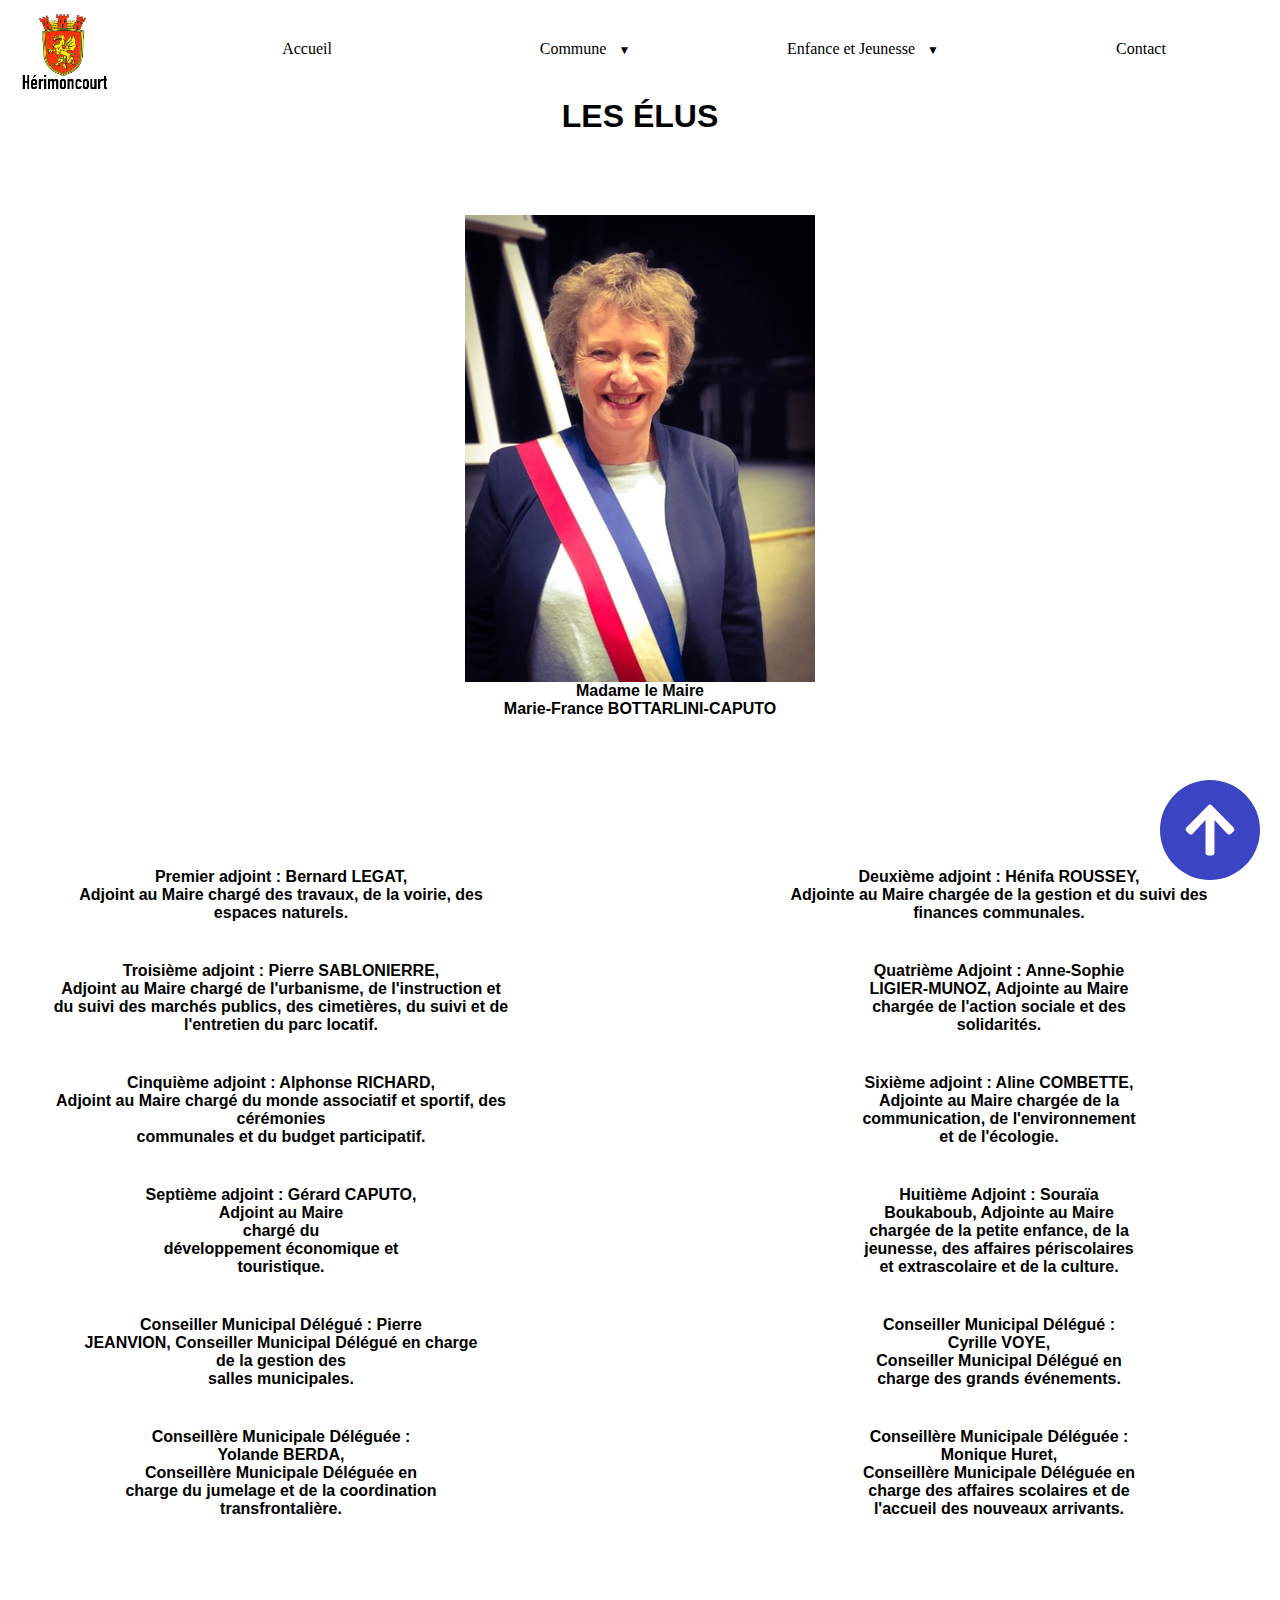
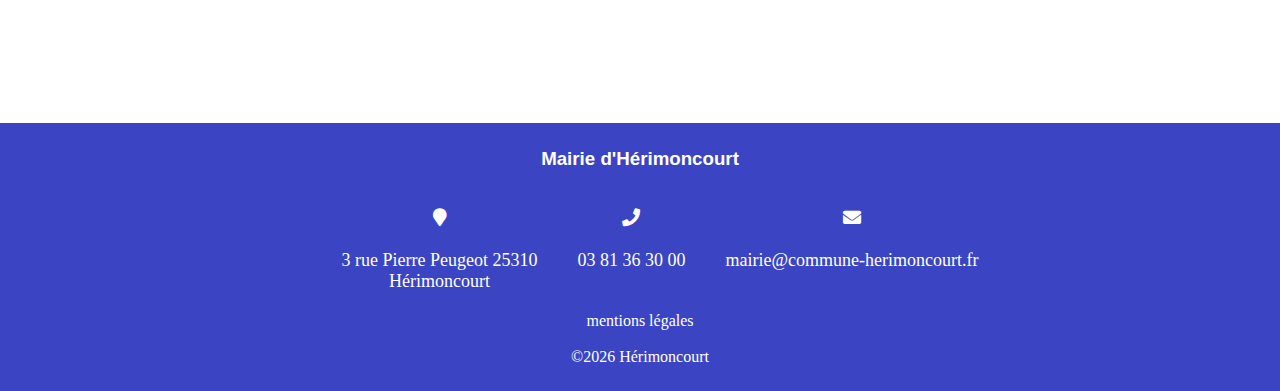
<file: élus.html>
<!DOCTYPE html>
<html lang="fr">

<head>
    <meta charset="UTF-8">
    <meta http-equiv="X-UA-Compatible" content="IE=edge">
    <meta name="viewport" content="width=device-width, initial-scale=1.0">
    <title>Les élus</title>
    <link rel="stylesheet" href="styles.css">
    <link rel="preconnect" href="https://fonts.googleapis.com">
    <link rel="preconnect" href="https://fonts.gstatic.com" crossorigin>
    <link href="https://fonts.googleapis.com/css2?family=Pacifico&family=Shadows+Into+Light&display=swap" rel="stylesheet">
    <link rel="preconnect" href="https://fonts.googleapis.com">
<link rel="preconnect" href="https://fonts.gstatic.com" crossorigin>
<link rel="stylesheet" href="//use.fontawesome.com/releases/v5.0.7/css/all.css">
<link rel="apple-touch-icon" sizes="180x180" href="images/téléchargement-removebg-preview.png">
<link rel="icon" type="image/png" sizes="32x32" href="images/téléchargement-removebg-preview.png">
<link rel="icon" type="image/png" sizes="16x16" href="images/téléchargement-removebg-preview.png">
</head>

<body>
    <header>
      <div class="menu">
            <img class="logo" src="images/téléchargement-removebg-preview.png">
      
      
          <!--Menu-->
            <nav>
              <ul>
                <li> <a href="index.html">Accueil</a> </li>
                <li class="deroulant"><a href="#">Commune &ensp;</a>
                <ul class="sous">
                  <li><a href="mairie.html">La mairie</a></li>
                  <li><a href="demarches.html">Démarches administratives</a></li>
                  <li><a href="élus.html">Les élus</a></li>
                  <li><a href="CCAS.html">Le CCAS</a></li>
                  <li><a href="comptes-rendus.html">Comptes-rendus conseils municipaux</a></li>
                  <li><a href="histoire.html">Histoire</a></li>
                </ul>
              </li>
              <li class="deroulant"><a href="#">Enfance et Jeunesse &ensp;</a>
                <ul class="sous">
                  <li><a href="ecoles.html">Les écoles publiques</a></li>
                  <li><a href="creche.html">La crèche</a></li>
                  <li><a href="relais.html">Relais assistante maternelle</a></li>
                  <li><a href="musique.html">L'école de la musique</a></li>
                </ul>
              </li>
              <li> <a href="contact.html">Contact</a> </li>
                </ul>

            </nav>
          </div>
    </header>

    <!--Boutton pour remonter-->
<div class="btn">

  <img src="images/arrow-up-solid.svg" alt="" class="icone">
</div>

<!--Contenu Principal-->

<h1 class="titre-élus">LES ÉLUS</h1>
<div class="photomaire">
    <img id="photo-maire" src="images/f5d87a82ab.jpg" alt="photo de Madame le Maire">
    <p class="nom-maire">Madame le Maire<br>Marie-France BOTTARLINI-CAPUTO</p>
</div>

<div class="liste-élus">
    <div class="élus-1">
        <p>Premier adjoint : Bernard LEGAT, <br>
Adjoint au Maire chargé des travaux, de la voirie, des espaces naturels.</p>

<p>Troisième adjoint : Pierre SABLONIERRE,<br>
Adjoint au Maire chargé de l'urbanisme, de l'instruction et du suivi des marchés publics, des cimetières, du suivi et de l'entretien du parc locatif.</p>

<p>Cinquième adjoint : Alphonse RICHARD,
<br> Adjoint au Maire chargé du monde associatif et sportif, des cérémonies <br>communales et du budget participatif.</p>

<p>Septième adjoint : Gérard CAPUTO,<br>
Adjoint au Maire <br>chargé du<br> développement économique et <br>touristique.</p>

<p>Conseiller Municipal Délégué : Pierre <br>JEANVION,
Conseiller Municipal Délégué en charge <br>de la gestion des <br>salles municipales.</p>

<p>Conseillère Municipale Déléguée :<br> Yolande BERDA,<br>
Conseillère Municipale Déléguée en <br>charge du jumelage et de la coordination<br> transfrontalière.</p>
    </div>
    <div class="élus-2">
        <p>Deuxième adjoint : Hénifa ROUSSEY,<br>
        Adjointe au Maire chargée de la gestion et du suivi des finances communales.</p>
        
        <p>Quatrième Adjoint : Anne-Sophie<br> LIGIER-MUNOZ, Adjointe au Maire<br> chargée de l'action sociale et des <br>solidarités.</p>
        
        <p>Sixième adjoint : Aline COMBETTE,<br>
        Adjointe au Maire chargée de la <br>communication, de l'environnement<br> et de l'écologie.</p>

        <p>Huitième Adjoint : Souraïa <br>Boukaboub, Adjointe au Maire <br>chargée de la petite enfance, de la<br> jeunesse, des affaires périscolaires <br>et extrascolaire et de la culture.</p>
        
        <p>Conseiller Municipal Délégué : <br>Cyrille VOYE,<br> 
        Conseiller Municipal Délégué en <br>charge des grands événements.</p>
        
       <p> Conseillère Municipale Déléguée :<br> Monique Huret,<br>
        Conseillère Municipale Déléguée en <br>charge des affaires scolaires et de <br> l'accueil des nouveaux arrivants.</p>
    </div>
</div>

<script>
    const btn = document.querySelector('.btn');

btn.addEventListener('click', () => {

window.scrollTo({
  top: 0,
  left: 0,
  behavior: "smooth"
})

})
</script>

<footer>
<div class="footer">
<h3 class="titre-footer">Mairie d'Hérimoncourt</h3><br>
<ul class="liste-footer">
  <li><i class="fas fa-map-marker"></i><br><br>3 rue Pierre Peugeot 25310<br>Hérimoncourt</li>
  <li><i class="fas fa-phone"></i><br><br>03 81 36 30 00</li>
  <li><i class="fas fa-envelope"></i><br><br>mairie@commune-herimoncourt.fr</li>
</ul>
<p><a href="#">mentions légales</a></p><br>
<p>&copy;<script type="text/javascript">var year = new Date();document.write(year.getFullYear());</script> Hérimoncourt</p>

</div>
</footer>
</body>
</html>
</file>
<file: styles.css>
*{
  margin: 0;
  box-sizing: border-box;
}


.logo{
  width:10%;
  height: 10%;
}

/*Menu*/

nav{
  width: 100%;
  margin: 0 auto;
  background-color: white;
  position: sticky;
  top: 0px;
  font-family: 'Lucida Sans';
  margin-top: 30px;
}

nav ul{
  list-style: none;
}

nav ul li{
  float: left;
  width: 25%;
  text-align: center;
  position: relative;
}

nav ul:after{
  content:"";
  display: table;
  clear:both;
}

nav a{
  display: block;
  text-decoration: none;
  color: black;
  border-bottom: 2px solid transparent;
  padding: 10px 0px;
}

nav a:hover{
  color: #3B45C4;
  transition: 0.5s all;
  border-bottom: 2px solid #3B45C4;
}

.sous{
  display: none;
  box-shadow: 0px 1px 2px #CCC;
  background-color: white;
  position: absolute;
  width: 100%;
  z-index: 1000;
}

nav > ul li:hover .sous{
  display: block;
}

.sous li{
  float: none;
  width: 200px;
  text-align: left;
}

.sous a{
  padding: 10px;
  border-bottom: none;
}

.sous a:hover{
  border-bottom: none;
  background-color: RGBa(200,200,200,0.1);
}

.deroulant > a::after{
  content: "▼";
  font-size: 12px;
}

.menu{
  display:flex;
}

/*Page principale*/

h1{
  font-family: 'Impact', sans-serif;
}

.titre-page1{
  margin-top: 53.5px;
  margin-left: 22px;
  margin-bottom: 3px;
}

.bandebleu{
  background-color: #3B45C4;
  width: 100%;
  height: 73px;
  display: flex;
}

.bande1{
  width: 33%;
  height: 73px;
  border-right: 1px black solid;
  display: flex;
  justify-content: center;
  align-items: center;
}

.bande2{
  width: 33%;
  height: 73px;
  border-right: 1px black solid;
  display: flex;
  justify-content: center;
  align-items: center;
}

.bande3{
  width: 33%;
  height: 73px;
  display: flex;
  justify-content: center;
  align-items: center;
}

#info1{
  color:white;
  font-family: 'Impact', sans-serif;
}

#info2{
  color:white;
  font-family: 'Impact', sans-serif;
}

#info3{
  color:white;
  font-family: 'Impact', sans-serif;
}

.boxgrise{
  width: 100%;
  height: 144px;
  background-color: #DFDCDC;
  display: flex;
}

.box1{
  width:33%;
  height: 144px;
  border-right: 1px black solid;
  display: flex;
  align-items: center;
  justify-content: center;
}

.box2{
  width:33%;
  height: 144px;
  border-right: 1px black solid;
  display: flex;
  align-items: center;
  justify-content: center;
}

.box3{
  width:33%;
  height: 144px;
  display: flex;
  align-items: center;
  justify-content: center;
}

#texte-info1{
  text-align: justify;
  margin: 10px;
  font-family: 'Lucida Sans', sans-serif;
  font-size: 15px;
}

#texte-info2{
  text-align: justify;
  margin: 10px;
  font-family: 'Lucida Sans', sans-serif;
  font-size: 15px;
}

#texte-info3{
  text-align: justify;
  margin: 10px;
  font-family: 'Lucida Sans', sans-serif;
  font-size: 15px;
}

#lien-info{
  text-decoration: none;
  color: black;
}

#lien-info:hover{
  color:#3B45C4;
  transition: 0.5s all;
}

/*méteo et carte*/

.météo-et-carte{
  width:100%;
  display:flex;
  justify-content: space-between;
}

.météo{
  width: 244px;
  height: 208px;
  background-color: #3B45C4;
  margin-top: 66px;
  margin-left: 140px;
  color: white;
  display: flex;
  align-items: center;
  justify-content: center;
  text-align: center;
  margin-right: 300px;
}

#ville {
  text-transform: capitalize;
}

#temperature {
  font-size: 4em;
}

.text-météo{
  font-size: 25px;
  text-transform: uppercase;
}

.carte{
  margin-top:33px;
  margin-right:60px;}

.horaires-photos{
  display:flex;
  margin-top: 121px;
  justify-content: space-between;
  margin-left:140px;
  margin-right:215px;
}

.image-mairie{
  width:450px;
}

.horaire1{
  font-family: 'Lucida Sans', sans-serif;
}

h3{
  font-family: 'Lucida Sans', sans-serif;
}

/*footer*/

footer{
  background-color: #3B45C4;
  height: auto;
  width:auto;
  color: white;
  padding:25px;
  margin-top:45px;
}

.footer{
  height:auto;
  width:100%;
  display: flex;
  flex-direction: column;
  align-items: center;
  justify-content: center;
}

.liste-footer{
  list-style:none;
  display: flex;
  font-size: 18px;
}

.liste-footer li{
  padding: 20px;
  text-align: center;
}

.footer a{
  text-decoration: none;
  color: white;
}

.btn {
  height: 100px;
  width: 100px;
  background: #3B45C4;
  border-radius: 50%;
  display: flex;
  justify-content: center;
  align-items: center;
  position: fixed;
  right: 20px;
  bottom: 20px;
  cursor: pointer;
}
.icone {
  width: 50px;
}

/*page La Mairie*/

#image-mairie{
  width: 656px;
  margin-bottom: 60px;
}

.pagemairie{
  display: flex;
  flex-direction: column;
  align-items: center;
  text-align: center;
}

#titre-mairie{
  margin-bottom: 30px;
}

.prise-rdv{
  margin-top:40px;
  margin-left:60px;
  font-family: 'Lucida Sans', sans-serif;
}

#secretaire{
  font-size:24px;
  margin-bottom: 15px;
  font-family: 'Lucida Sans', sans-serif;
}

/*Page Démarche administrative*/

.titre-demarche{
    text-align: center;
}

.carteid{
  margin-top:119px;
  margin-left: 60px;
  font-family: 'Lucida Sans', sans-serif;
  font-size:24px;
}

.photocarte{
  width:420px;
  margin-top:40px;
}

.image-carte{
  display:flex;
  align-items: center;
  flex-direction: column;
}

.info-cni{
  font-family: 'Lucida Sans', sans-serif;
  margin-top: 89px;
  margin-left:60px;
  width: 90%;
  text-align: justify;
}


.liste-cni{
  list-style: none;
}

.liste-cni li:before{
  content: '- ';
}

#noter{
  color:red;
  font-weight: 900;
}

#italic1{
  font-size:13px;
}

#image-pass{
  width:420px;
  margin-top:40px;
}

.photo-passeport{
  display:flex;
  flex-direction: column;
  align-items:center;
}

.info-pass{
  font-family: 'Lucida Sans', sans-serif;
  margin-top: 89px;
  margin-left:60px;
  width:90%;
  text-align: justify;
}

.divers{
  font-family: 'Lucida Sans', sans-serif;
  margin-top: 89px;
  margin-left:60px;
  margin-bottom: 120px;
  width: 90%;
  text-align: justify;
}

/*Page élus*/

.titre-élus{
  text-align: center;
}

#photo-maire{
  width:350px;
  height: 467px;
  margin-top: 80px;
}

.photomaire{
  display:flex;
  align-items: center;
  flex-direction: column;
}

.nom-maire{
  text-align: center;
  font-weight: bold;
  font-family: 'Lucida Sans', sans-serif;
}

.liste-élus{
  width:100%;
  display: flex;
  justify-content: space-between;
  margin-top:150px;
}

.élus-1{
  width:40%;
  padding-left:50px;
  text-align: center;
  font-weight: bold;
  font-family: 'Lucida Sans', sans-serif;
}

.élus-1 p{
  margin-bottom :40px;
}

.élus-2{
  width:40%;
  padding-right: 50px;
  text-align: center;
  font-weight: bold;
  font-family: 'Lucida Sans', sans-serif;
  margin-bottom:120px;
}

.élus-2 p{
  margin-bottom:40px;
}


/*Page CCAS*/

.titre-CCAS{
  text-align: center;
}

.infoCCAS{
  font-family: 'Lucida Sans', sans-serif;
  margin-left: 60px;
  width:1200px;
}

.listeCCAS{
  display:flex;
  justify-content: space-around;
  margin-top: 60px;
}

.CCAS1{
  margin-left:150px;
  font-family: 'Lucida Sans', sans-serif;
  font-weight: bold;
}


.CCAS2{
  margin-right:300px;
  font-family: 'Lucida Sans', sans-serif;
}

.Services-logements{
  margin-left: 60px;
  margin-top: 60px;
  font-family: 'Lucida Sans', sans-serif;
}

.horairesCCAS{
  margin-left: 60px;
  margin-top: 60px;
  font-family: 'Lucida Sans', sans-serif;
}

.contactsCCAS{
  margin-left: 60px;
  margin-top: 60px;
  font-family: 'Lucida Sans', sans-serif;
  text-align: center;
  font-weight: bold;
  font-size: 15px;
}

.infocontacts{
  margin-left: 60px;
  margin-top: 60px;
  font-family: 'Lucida Sans', sans-serif;
  font-weight: bold;
  font-size: 16px;
  margin-bottom:120px;
}


/*Page comptes-rendus*/

.listes-cr ul{
  list-style: none;
  font-family: 'Lucida Sans', sans-serif;
}

.listes-cr a{
  text-decoration: none;
  color: black;
}

.listes-cr a:hover{
  color:#3B45C4;
  transition: 0.5s all;
}

.l2014{
  margin-top: 25px;
}

.l2015{
  margin-top: 25px;
}

.l2016{
  margin-top: 25px;
}

.l2017{
  margin-top: 25px;
}

.l2018{
  margin-top: 25px;
}

.l2019{
  margin-top: 25px;
}

.l2020{
  margin-top: 25px;
}

.l2021{
  margin-top: 25px;
}

/*Histoire*/

.titre-histoire{
  text-align: center;
}

#img-tram{
  width: 450px;
}

.tramway{
  display:flex;
  flex-direction: column;
  align-items: center;
  margin-top: 92px;
}

#texte-tramway{
  text-align: center;
  margin-top:15px;
  font-family: 'Lucida Sans', sans-serif;
}

.histoire-peugeot{
  font-family: 'Lucida Sans', sans-serif;
  margin-top:50px;
  display: flex;
  flex-direction: column;
  margin-left:60px;
  margin-right:60px;
  text-align: center;
  font-size: 18px;
}

.nom-perso{
  font-family: 'Lucida Sans', sans-serif;
  margin-left:80px;
  margin-top: 45px;
  font-weight: bold;
  font-size:24px;
}

.img-léon{
  width:500px;
}

#perso1{
  display:flex;
  justify-content: space-around;
  margin-top:50px;
}

#léon2{
  font-family: 'Lucida Sans', sans-serif;
  display:flex;
  font-size: 20px;
  align-content: center;
  align-self: center;
}

#img-armand{
  width:500px;
  margin-right:50px;
}

#perso2{
  display:flex;
  justify-content: space-around;
  margin-top:50px;
}

#armand2{
  font-family: 'Lucida Sans', sans-serif;
  display:flex;
  font-size: 20px;
  align-content: center;
  align-self: center;
  margin-left:50px;
}

.françois{
  text-align: center;
  margin-top:45px;
  font-family: 'Lucida Sans', sans-serif;
  font-size: 20px;
}

.marcel{
  text-align: center;
  margin-top:45px;
  font-family: 'Lucida Sans', sans-serif;
  font-size: 20px;
  margin-bottom:150px;
}

/*Pages écoles*/

.titres-écoles{
  font-family: 'Lucida Sans', sans-serif;
  text-align: center;
  font-weight: bold;
  margin-top:80px;
}

#ecoles1{
  display: flex;
  margin-top:50px;
}

.div1{
  margin-left:50px;
  font-size:18px;
  font-family: 'Lucida Sans', sans-serif;
}

.titre1{
  margin-left:60px;
  font-weight: bold;
  font-size:18px;
  font-family: 'Lucida Sans', sans-serif;
}

#ecoles1-2{
  display:flex;
  margin-top: 70px;
}

.titres2{
  margin-left:60px;
  font-weight: bold;
  font-size:18px;
  font-family: 'Lucida Sans', sans-serif;
 
}
.horaires{
  margin-left:50px;
  font-size:18px;
  font-family: 'Lucida Sans', sans-serif;
}

.horaires2{
  margin-left:50px;
  font-size:18px;
  font-family: 'Lucida Sans', sans-serif;
}

.image-creche{
  display: flex;
  justify-content: center;
  margin-top: 50px;
}

.info-creche{
  margin-left:60px;
  margin-top: 80px;
  font-family: 'Lucida Sans', sans-serif;
  font-size:18px;
}

.info-creche li:before{
  content: "-";
  padding-right: 5px;
}

.info-creche  li{
  padding-left: 1em;
  text-indent: -1em;
}

.info-creche ul{
  list-style: none;
  margin-left: 0;
  padding-left: 0;
}

/*Page relais*/

#info-relais{
  margin-left: 60px;
  margin-top: 80px;
  font-family: 'Lucida Sans', sans-serif;
}

.titre-rencontre{
  margin-top:119px;
  margin-left: 60px;
  font-family: 'Lucida Sans', sans-serif;
  font-size: 18px;
}

#rencontre{
  font-family: 'Lucida Sans', sans-serif;
  margin-left: 60px;
  margin-top: 60px;
}

#excla-rencontre{
  font-size : 12px;
}

.titre-info-relais{
  margin-top:119px;
  margin-left: 60px;
  font-family: 'Lucida Sans', sans-serif;
  font-size: 18px;
}

#a-quoi-sert{
  font-family: 'Lucida Sans', sans-serif;
  margin-left: 60px;
  margin-top: 60px;
  width: 70%;
  text-align: justify;
}

.apports{
  margin-top:119px;
  margin-left: 60px;
  font-family: 'Lucida Sans', sans-serif;
  font-size: 16px;
}

#liste-relais1{
  margin-top: 40px;
  margin-left: 65px;
  font-family: 'Lucida Sans', sans-serif;
  width: 70%;
  list-style: none;
  text-align: justify;
}

#liste-relais1 a{
  text-decoration: none;
  color : black;
}

#liste-relais1 a:hover{
  color: blue;
  transition: 0.5s all;
}

#liste-relais1 li{
  padding-bottom: 15px;
  padding-left: 1em;
  text-indent: -1em;
}

#liste-relais1 li:before{
  content: "-";
  padding-right: 5px;
}

.apports2{
  margin-top : 40px; 
  margin-left:60px;
  font-family: 'Lucida Sans', sans-serif;
  font-size: 16px;
}

/*Page Ecole de la musique*/

.titre-musique{
  text-align: center;
}

#img-musique{
  width: 600px;
  
}

.image_note{
  display: flex;
  justify-content: center ;
  margin-top: 60px;
}

.musique{
  display:flex;
  justify-content: center;
  margin-top: 119px;
}
.texte-musique{
  width:85%;
  text-align: center;
  font-family: 'Lucida Sans', sans-serif;
  font-size : 18px;
}

.titre-instru{
  margin-top : 150px; 
  margin-left:60px;
  font-family: 'Lucida Sans', sans-serif;
  font-size: 24px;
  font-weight: bold;
}

.liste-instru{
  margin-top: 40px;
  margin-left: 65px;
  font-family: 'Lucida Sans', sans-serif;
  width: 70%;
  list-style: none;
  text-align: justify;
  font-size: 18px;
}

.liste-instru li{
  padding-bottom: 15px;
  padding-left: 1em;
  text-indent: -1em;
}

.liste-instru li:before{
  content: "-";
  padding-right: 5px;
}

.titre-enseignement{
  margin-top : 80px; 
  margin-left:60px;
  font-family: 'Lucida Sans', sans-serif;
  font-size: 24px;
  font-weight: bold;
}

.liste-enseignement{
  margin-top: 40px;
  margin-left: 65px;
  font-family: 'Lucida Sans', sans-serif;
  width: 70%;
  list-style: none;
  text-align: justify;
  font-size: 18px;
  margin-bottom: 150px;
}

.liste-enseignement li:before{
  content: "-";
  padding-right: 5px;
}

.liste-enseignement li{
  padding-bottom: 15px;
  padding-left: 1em;
  text-indent: -1em;
}

/*Page Contact*/

.main-contact{
  display: flex;
  flex-direction: column;
  align-items:center;
  width: 100%;
  height: 100%;
  text-align: center;
  margin-top: 100px;
}

.surname{
  margin-top: 25px;
  width: 250px;
  border: solid grey;
  font-family: "Montserrat", sans-serif;
  height: 25px;
}

.prénom{
  margin-top: 25px;
  width: 250px;
  border: solid grey;
  font-family: "Montserrat", sans-serif;
  height: 25px;
}
.adresse{
  margin-top: 25px;
  width: 250px;
  border: solid grey;
  font-family: "Montserrat", sans-serif;
  height: 25px;
}

.inputemail{
  margin-top: 25px;
  width: 250px;
  border: solid grey;
  font-family: "Lucida sans", sans-serif;
  height: 25px;
}

button{
  margin-top: 10px;
  width: 100px;
  height: 40px;
  background-color: #3B45C4;
  margin-bottom: 111.5px;
  color:white;
  border: none;
  font-family: "Lucida Sans", sans-serif;
  box-shadow: none;
}

button:hover{
  border: 1px black;
  transition: 0.5s all;
}
.textarea{
  margin-top: 25px;
  width: 500px;
  border: solid grey;
  font-family: "Lucida Sans", sans-serif;
}

#sidebar {
  float: right;
  width: 200px;
}
#main {
  margin-right: 200px;
}

@media (max-width: 1024px) {
  /* CSS appliqué aux petits écrans */
  #sidebar {
     float: none;
     width: auto;
  }
  #main {
     margin-right: 0px;
  }

  img {
    max-width: 100%;
    height: auto;
}
}

@media only screen and (max-width: 900px){

h1{
  margin-top:40px;
}
  /*média footer*/

.liste-footer{
  font-size:12px;
  padding:0;
  flex-direction: column;
}

.liste-footer li{
  height:60px;
  padding-top:15px;
}
  /*media menu*/

  .logo{
    width:25%;
    height:25%;
  }
  nav ul {
    list-style: none;
    display: flex;
    flex-direction: row;
    padding: 0;
}

.menu{
  display:flex;
  flex-direction: column;
  align-items: center;
}

nav ul li{
  position: initial;
}

/*Media Page accueil*/
.titre-page1{
  text-align: center;
  margin-left:0;
  margin-top: 53.3px !important;
}

.météo-et-carte{
  flex-direction: column;
  margin-top: 30px;
  align-items:center;
}

.horaires-photos{
  display: flex;
  flex-direction: column;
  margin-left: 0;
  margin-right: 0;
}

.P-horaires{
  margin-bottom: 35px;
  text-align: center;
}

.carte{
  width:300px;
  height:300px;
  margin-right:0;
}

.météo{
  margin-right:0;
  margin-left:0;
}

.btn{
  visibility: hidden;
}

#texte-info1{
  font-size:9px;
}

#texte-info2{
  font-size:9px;
}

#texte-info3{
  font-size:9px;
}

.bande1{
  font-size: 10px;
  text-align: center;
}

.bande2{
  font-size: 10px;
  text-align: center;
}

.bande3{
  font-size: 10px;
  text-align: center ;
}

.boxgrise{
  margin-bottom : 30px;
}

.photos-mairie1{
  text-align: center;
}


/*Media Page Mairie*/

.prise-rdv{
  margin-left: 0;
  text-align: center;
}

/*Media Page Démarches*/

.carteid{
  margin-left: 0;
  text-align: center;
}

.info-cni{
  margin-left:0;
  display:flex;
  flex-direction: column;
  width: 100%;
  align-items:center
}

.info-cni p{
  width:80%
}

#noter{
  margin-bottom: 20px;
}


.texte-excla{
  width:80%;
}

.liste-cni{
  padding-left: 0;
  width: 80%;
}

.liste-cni #text{
  width:80%;
}

.liste-cni ul li{
  padding-bottom: 15px;
}

.info-pass{
  margin-left:0;
  display:flex;
  flex-direction: column;
  width: 100%;
  align-items:center
}

.info-pass p{
  width:80%;
}

.divers{
  margin-left:0;
  display:flex;
  flex-direction: column;
  width: 100%;
  align-items:center;
  margin-top:45px;
}
.divers p{
width:80%;
}

/*media Page élus*/

.élus-1{
  width:80%;
  padding-left:0;
}

.élus-2{
  width:80%;
  padding-right:0;
}

.liste-élus{
  flex-direction: column;
  align-items: center;
}

/*media Page CCAS*/
.listeCCAS{
  width:100%;
  justify-content: space-around;
}

.CCAS1{
  font-size: 13px;
  width: 40%;
  margin-left:0;
}

.CCAS2{
  font-size: 12px;
  width:40%;
  margin-top:35px;
  margin-right:0;
}

.infoCCAS{
  width:80%;
  margin:auto;
}
.Services-logements{
  width:80%;
  margin:auto;
} 

.horairesCCAS{
  width:80%;
  margin:auto;
}

.contactsCCAS{
  margin-left:0;
  margin-bottom:40px;
}

.infocontacts{
  margin:auto;
  width:80%;
}

/*media Page Comptes rendus*/

.listes-cr{
  width:100%;
  text-align:justify;
  display:flex;
  align-items: center;
  flex-direction: column;
  padding-right:40px;
}

/*media Page Histoire*/

.histoire1{
  width:80%;
}

.histoire2{
  width:80%;
}

.histoire-peugeot{
  margin-left:0;
  margin-right:0;
  align-items: center;
  width:100%;
  font-size: initial;
}

#texte-tramway{
  width:80%;
}

.nom-perso{
  margin-left:0;
  font-size:20px;
  margin-left:9px;
}

#perso1{
  flex-direction: column;
}

#léon1{
  margin-bottom: 25px;
}

#léon2{
  text-align: center;
  font-size: 14px;
  width:80%;
}

#perso2{
  flex-direction: column-reverse;
}

.armand1{
  margin-bottom:25px;
}

#img-armand{
  margin-right: 0;
}

#armand2{
  text-align: center;
  font-size: 14px;
  width: 80%;
  margin-left:0;
}

.francois-gen{
  width:100%;
  display:flex;
  align-items: center;
  flex-direction: column;
}
.françois{
  font-size:14px;
  width:80%;
}

.marcel-gen{
  width:100%;
  display:flex;
  align-items: center;
  flex-direction: column;
}

.marcel{
  font-size: 14px;
  margin-bottom:60px;
  width:80%;
}

/*media Page Ecole publique*/

#ecoles1{
  flex-direction: column;
  width:100%;
}

.div1{
  width:80%;
  font-size:14px;
}

.titre1{
  margin-bottom:15px;
}

#ecoles1-2{
  flex-direction: column;
}

.titres2{
  margin-bottom: 15px;
}

.horaires{
  font-size: 14px;
}

.horaires2{
  font-size:14px;
}

/*media Page crèche*/

.info-creche{
  margin-left:0;
  width:80%;
}

.width-creche{
  width:100%;
  display: flex;;
  justify-content: center;
}

/*media Page Relais Assistante Maternelle*/

.div-info-relais{
  width:100%;
  display:flex;
  justify-content: center;
}

#info-relais{
  width:80%;
  margin-left:0;
}



.titre-rencontre{
  margin-left:0;
  text-align: center;
}

#rencontre{
  margin-left:0;
  text-align: center;
  width:80%;
}

.div-rencontre{
  display:flex;
  width:100%;
  justify-content: center;
}

.titre-info-relais{
  margin-left:0;
  text-align: center;
}

.div-sert{
  width:100%;
  display: flex;
  justify-content: center;
}

#a-quoi-sert{
  margin-left:0;
  width:80%;
}


.apports{
  margin-left:0;
  text-align: center;
}

.liste-relais1{
  display:flex;
  width:100%;
  flex-direction: column;
  align-items: center;
}

#liste-relais1{
width:80%;
margin-left:0;
padding-left:0;
}

.apports2{
  margin-left:0;
  text-align: center;
}

/*media Page Ecole de la musique*/

.musique{
  width:100%;
  display:flex;
  justify-content: center;
}

.texte-musique{
  width:80%;
}

.titre-instru{
  margin-left:0;
  text-align: center;
}

.titre-enseignement{
  margin-left:0;
  text-align: center;
}

.instruments{
  display:flex;
  width:100%;
  flex-direction: column;
  align-items: center;
}

.liste-instru{
  width:80%;
margin-left:0;
padding-left:0;
text-align: center;
}

.enseignement{
  display:flex;
  width:100%;
  flex-direction: column;
  align-items: center;
  height:250px;
}

.liste-enseignement{
  width:80%;
  margin-left:0;
  padding-left:0;
  text-align: center;
}

/*media Page contact*/

.textarea{
  width:90%;
}
}


/*media écran width >=320px*/

@media only screen and (max-width: 320px){
  h1{
    margin-top:40px;
  }
    /*média footer*/
  
  .liste-footer{
    font-size:12px;
    padding:0;
    flex-direction: column;
  }
  
  .liste-footer li{
    height:60px;
    padding-top:15px;
  }
    /*media menu*/
  
    .logo{
      width:25%;
      height:25%;
    }
    nav ul {
      list-style: none;
      display: flex;
      flex-direction: row;
      padding: 0;
  }
  
  .menu{
    display:flex;
    flex-direction: column;
    align-items: center;
  }
  
  nav ul li{
    position: initial;
  }
  
  /*Media Page accueil*/
  .titre-page1{
    text-align: center;
    margin-left:0;
    margin-top: 53.3px !important;
  }
  
  .météo-et-carte{
    flex-direction: column;
    margin-top: 30px;
    align-items:center;
  }
  
  .horaires-photos{
    display: flex;
    flex-direction: column;
    margin-left: 0;
    margin-right: 0;
  }
  
  .P-horaires{
    margin-bottom: 35px;
    text-align: center;
  }
  
  .carte{
    width:300px;
    height:300px;
    margin-right:0;
  }
  
  .météo{
    margin-right:0;
    margin-left:0;
  }
  
  .btn{
    visibility: hidden;
  }
  
  #texte-info1{
    font-size:8px;
  }
  
  #texte-info2{
    font-size:8px;
  }
  
  #texte-info3{
    font-size:8px;
  }
  
  .bande1{
    font-size: 10px;
    text-align: center;
  }
  
  .bande2{
    font-size: 10px;
    text-align: center;
  }
  
  .bande3{
    font-size: 10px;
    text-align: center ;
  }
  
  .boxgrise{
    margin-bottom : 30px;
  }
  
  .photos-mairie1{
    text-align: center;
  }
  
  
  /*Media Page Mairie*/
  
  .prise-rdv{
    margin-left: 0;
    text-align: center;
  }
  
  /*Media Page Démarches*/
  
  .carteid{
    margin-left: 0;
    text-align: center;
  }
  
  .info-cni{
    margin-left:0;
    display:flex;
    flex-direction: column;
    width: 100%;
    align-items:center
  }
  
  .info-cni p{
    width:80%
  }
  
  #noter{
    margin-bottom: 20px;
  }
  
  
  .texte-excla{
    width:80%;
  }
  
  .liste-cni{
    padding-left: 0;
    width: 80%;
  }
  
  .liste-cni #text{
    width:80%;
  }
  
  .liste-cni ul li{
    padding-bottom: 15px;
  }
  
  .info-pass{
    margin-left:0;
    display:flex;
    flex-direction: column;
    width: 100%;
    align-items:center
  }
  
  .info-pass p{
    width:80%;
  }
  
  .divers{
    margin-left:0;
    display:flex;
    flex-direction: column;
    width: 100%;
    align-items:center;
    margin-top:45px;
  }
  .divers p{
  width:80%;
  }
  
  /*media Page élus*/
  
  .élus-1{
    width:80%;
    padding-left:0;
  }
  
  .élus-2{
    width:80%;
    padding-right:0;
  }
  
  .liste-élus{
    flex-direction: column;
    align-items: center;
  }
  
  /*media Page CCAS*/
  .listeCCAS{
    width:100%;
    justify-content: space-around;
  }
  
  .CCAS1{
    font-size: 13px;
    width: 40%;
    margin-left:0;
  }
  
  .CCAS2{
    font-size: 12px;
    width:40%;
    margin-top:35px;
    margin-right:0;
  }
  
  .infoCCAS{
    width:80%;
    margin:auto;
  }
  .Services-logements{
    width:80%;
    margin:auto;
  } 
  
  .horairesCCAS{
    width:80%;
    margin:auto;
  }
  
  .contactsCCAS{
    margin-left:0;
    margin-bottom:40px;
  }
  
  .infocontacts{
    margin:auto;
    width:80%;
  }
  
  /*media Page Comptes rendus*/
  
  .listes-cr{
    width:100%;
    text-align:justify;
    display:flex;
    align-items: center;
    flex-direction: column;
    padding-right:40px;
  }
  
  /*media Page Histoire*/
  
  .histoire1{
    width:80%;
  }
  
  .histoire2{
    width:80%;
  }
  
  .histoire-peugeot{
    margin-left:0;
    margin-right:0;
    align-items: center;
    width:100%;
    font-size: initial;
  }
  
  #texte-tramway{
    width:80%;
  }
  
  .nom-perso{
    margin-left:0;
    font-size:20px;
    margin-left:9px;
  }
  
  #perso1{
    flex-direction: column;
  }
  
  #léon1{
    margin-bottom: 25px;
  }
  
  #léon2{
    text-align: center;
    font-size: 14px;
    width:80%;
  }
  
  #perso2{
    flex-direction: column-reverse;
  }
  
  .armand1{
    margin-bottom:25px;
  }
  
  #img-armand{
    margin-right: 0;
  }
  
  #armand2{
    text-align: center;
    font-size: 14px;
    width: 80%;
    margin-left:0;
  }
  
  .francois-gen{
    width:100%;
    display:flex;
    align-items: center;
    flex-direction: column;
  }
  .françois{
    font-size:14px;
    width:80%;
  }
  
  .marcel-gen{
    width:100%;
    display:flex;
    align-items: center;
    flex-direction: column;
  }
  
  .marcel{
    font-size: 14px;
    margin-bottom:60px;
    width:80%;
  }
  
  /*media Page Ecole publique*/
  
  #ecoles1{
    flex-direction: column;
    width:100%;
  }
  
  .div1{
    width:80%;
    font-size:14px;
  }
  
  .titre1{
    margin-bottom:15px;
  }
  
  #ecoles1-2{
    flex-direction: column;
  }
  
  .titres2{
    margin-bottom: 15px;
  }
  
  .horaires{
    font-size: 14px;
  }
  
  .horaires2{
    font-size:14px;
  }
  
  /*media Page crèche*/
  
  .info-creche{
    margin-left:0;
    width:80%;
  }
  
  .width-creche{
    width:100%;
    display: flex;;
    justify-content: center;
  }
  
  /*media Page Relais Assistante Maternelle*/
  
  .div-info-relais{
    width:100%;
    display:flex;
    justify-content: center;
  }
  
  #info-relais{
    width:80%;
    margin-left:0;
  }
  
  
  
  .titre-rencontre{
    margin-left:0;
    text-align: center;
  }
  
  #rencontre{
    margin-left:0;
    text-align: center;
    width:80%;
  }
  
  .div-rencontre{
    display:flex;
    width:100%;
    justify-content: center;
  }
  
  .titre-info-relais{
    margin-left:0;
    text-align: center;
  }
  
  .div-sert{
    width:100%;
    display: flex;
    justify-content: center;
  }
  
  #a-quoi-sert{
    margin-left:0;
    width:80%;
  }
  
  
  .apports{
    margin-left:0;
    text-align: center;
  }
  
  .liste-relais1{
    display:flex;
    width:100%;
    flex-direction: column;
    align-items: center;
  }
  
  #liste-relais1{
  width:80%;
  margin-left:0;
  padding-left:0;
  }
  
  .apports2{
    margin-left:0;
    text-align: center;
  }
  
  /*media Page Ecole de la musique*/
  
  .musique{
    width:100%;
    display:flex;
    justify-content: center;
  }
  
  .texte-musique{
    width:80%;
  }
  
  .titre-instru{
    margin-left:0;
    text-align: center;
  }
  
  .titre-enseignement{
    margin-left:0;
    text-align: center;
  }
  
  .instruments{
    display:flex;
    width:100%;
    flex-direction: column;
    align-items: center;
  }
  
  .liste-instru{
    width:80%;
  margin-left:0;
  padding-left:0;
  text-align: center;
  }
  
  .enseignement{
    display:flex;
    width:100%;
    flex-direction: column;
    align-items: center;
    height:250px;
  }
  
  .liste-enseignement{
    width:80%;
    margin-left:0;
    padding-left:0;
    text-align: center;
  }
  
  /*media Page contact*/
  
  .textarea{
    width:90%;
  }

 
}
</file>
